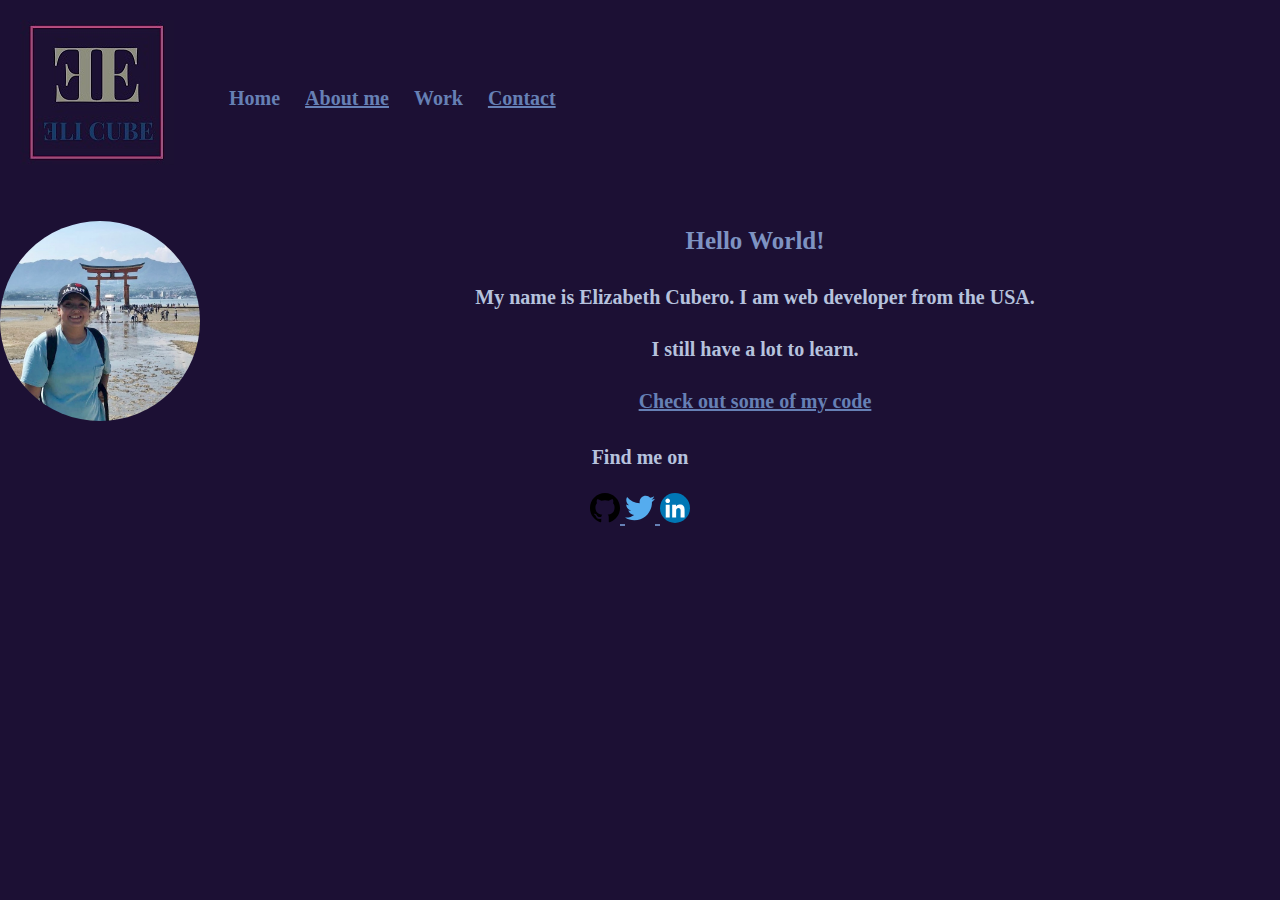
<file: index.html>
<!DOCTYPE html>
<html lang="en">
<head>
      <meta charset="UTF-8">
      <meta name="viewport" content="width=device-width, initial-scale=1">
      <title>Eli's Website</title>
      <link rel="icon" href="img/favicon-32x32.png" sizes="32x32" type="img/png"/>

      <link rel="stylesheet" type="text/css" href="css/normalize.css">
      <link rel="preconnect" href="https://fonts.googleapis.com">
      <link rel="preconnect" href="https://fonts.gstatic.com" crossorigin>
      <link href="https://fonts.googleapis.com/css2?family=Roboto+Condensed:ital@1&display=swap" rel="stylesheet">
      <link rel="stylesheet" type="text/css" href="css/style.production.css">
</head>
<body>
    <header class="page-header">
    <!-- Add Logo here -->
    <div>
      <img src="img/logo2.jpg" alt="logo2" class="page-header__item" >
    </div>
    <div>
      <nav class="main-navigation page-header__item">
          <ul role="menubar" class="navigation-list">
            <li role="presentation">
              <a href="index.html" role="menuitem" class="navigation-list__item navigation-list__item--active">Home</a>
            </li>
            <li role="presentation">
              <a href="about.html" role="menuitem" class="navigation-list__item">About me</a>
            </li>
            <li role="presentation">
              <a href="work.html" role="menuitem" class="navigation-list__item navigation-list__item--active">Work</a>
            </li>
            <li role="presentation">
              <a href="contact.html" role="menuitem" class="navigation-list__item">Contact</a>
            </li>
          </ul>
      </nav>
    </div>
    </header>
<main>
      <!-- Add your portrait image here-->
      <img src="img/Eli-Portrait.png" class="profile__portrait" alt="Elizabeth Cubero Portrait">
      <h1>Hello World!</h1>
      <p>My name is Elizabeth Cubero. I am <span>web</span> developer from the USA.</p>
      <p>I still have a lot to learn.</p>
      <div class="homepage">
      <a target="_blank" href="https://github.com/ercubero/Portfolio-Website"></a>
      <a target="_blank" href="work.html">Check out some of my code</a>
      </div>
</main>
<footer class="page-footer">
  <div>
    <p>Find me on </p>
      <!--Github logo-->
    <a target="_blank" href="http://github.com">
    <img src="img/github_icon.svg" alt="Github" width="30" height="30">
    </a>
    <!--Twitter logo-->
    <a target="_blank" href="http://twitter.com">
    <img src="img/twitter_icon.svg" alt="Twitter" width="30" height="30">
    </a>
    <!--LinkedIn logo-->
    <a target="_blank" href="http://linkedin.com">
    <img src="img/linkedin_icon.svg" alt="LinkedIn" width="30" height="30">
    </a>
  </div>
</footer>
</body>
</html>
</file>
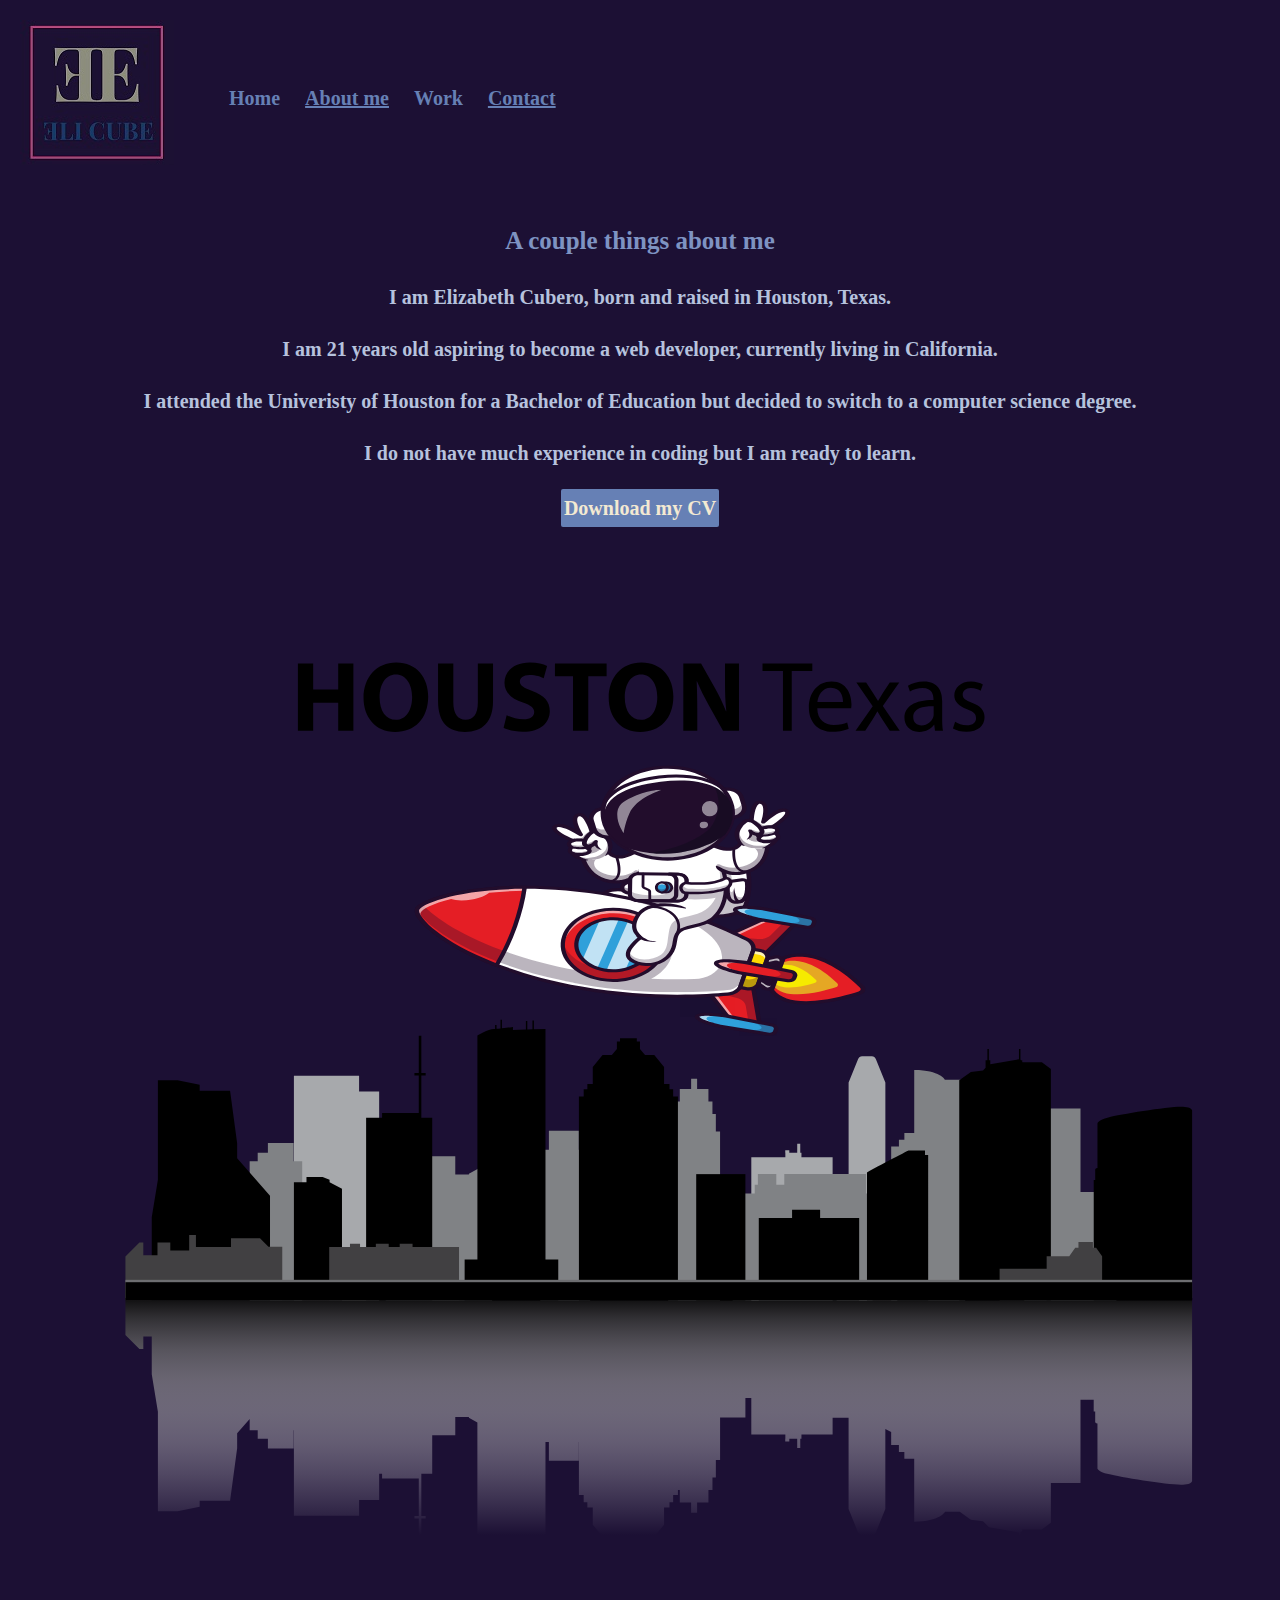
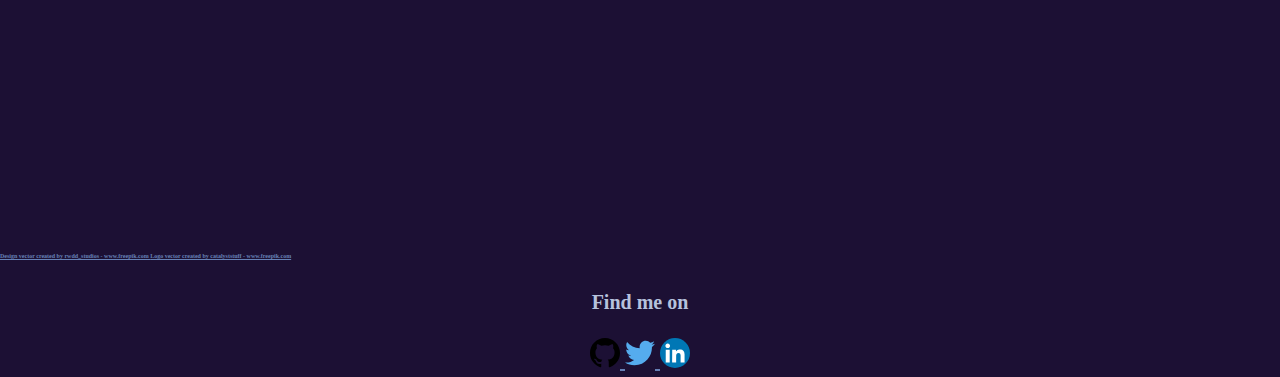
<file: about.html>
<!DOCTYPE html>
<html lang="en">
<head>
      <meta charset="UTF-8">
      <meta name="viewport" content="width=device-width, initial-scale=1">
      <title>About Elizabeth Cubero</title>
      <link rel="icon" href="img/favicon-32x32.png" sizes="32x32" type="img/png"/>
      <link rel="stylesheet" type="text/css" href="css/normalize.css">
      <link rel="preconnect" href="https://fonts.googleapis.com">
      <link rel="preconnect" href="https://fonts.gstatic.com" crossorigin>
      <link href="https://fonts.googleapis.com/css2?family=Roboto+Condensed:ital@1&display=swap" rel="stylesheet">
      <link rel="stylesheet" type="text/css" href="css/style.production.css">
</head>
<body>
    <header class="page-header">
    <!-- Add Logo here -->
      <div>
        <img src="img/logo2.jpg" alt="logo2" class="page-header__item" >
      </div>
      <div>
      <nav class="main-navigation page-header__item">
          <ul role="menubar" class="navigation-list">
            <li role="presentation">
              <a href="index.html" role="menuitem" class="navigation-list__item navigation-list__item--active">Home</a>
            </li>
            <li role="presentation">
              <a href="about.html" role="menuitem" class="navigation-list__item">About me</a>
            </li>
            <li role="presentation">
              <a href="work.html" role="menuitem" class="navigation-list__item navigation-list__item--active">Work</a>
            </li>
            <li role="presentation">
              <a href="contact.html" role="menuitem" class="navigation-list__item">Contact</a>
            </li>
          </ul>
      </nav>
    </div>
    </header>
<main>
    <h1>A couple things about me</h1>
    <p>I am Elizabeth Cubero, born and raised in Houston, Texas.</p>
    <p>I am 21 years old aspiring to become a web developer, currently living in California.</p>
    <p>I attended the Univeristy of Houston for a Bachelor of Education but decided to switch to a computer science degree.  </p>
    <p>I do not have much experience in coding but I am ready to learn. </p>
      <div class="CV">
      <a href="files/cv.pdf" class="button" target="_blank" download>Download my CV</a>
      </div>
      <br>

      <!-- Generator: Adobe Illustrator 25.4.1, SVG Export Plug-In . SVG Version: 6.00 Build 0)  -->
      <svg version="1.1" id="Layer_1" xmlns="http://www.w3.org/2000/svg" xmlns:xlink="http://www.w3.org/1999/xlink" x="0px" y="0px"
      	 viewBox="0 0 1200 1200" style="enable-background:new 0 0 1200 1200;" xml:space="preserve">
      <style type="text/css">
      	.st0{fill:url(#SVGID_1_);}
      	.st1{fill:#A7A9AC;}
      	.st2{fill:#808285;}
      	.st3{fill:#414042;}
      	.st4{fill:#6D6E71;}
      	.st5{clip-path:url(#SVGID_00000136378892762859712820000014836780728904134038_);}
      	.st6{clip-path:url(#SVGID_00000078725301384055295130000001421073232860070844_);}
      	.st7{clip-path:url(#SVGID_00000181788058979265268390000007150794290678890416_);fill:#FFFFFF;}
      	.st8{opacity:0.25;clip-path:url(#SVGID_00000181788058979265268390000007150794290678890416_);}
      	.st9{clip-path:url(#SVGID_00000103976315006560002630000001842436354302273463_);fill:#220D2C;}
      	.st10{clip-path:url(#SVGID_00000181788058979265268390000007150794290678890416_);fill:#220D2C;}
      	.st11{clip-path:url(#SVGID_00000178920500482401542570000012901612536706366869_);fill:#220D2C;}
      	.st12{clip-path:url(#SVGID_00000181788058979265268390000007150794290678890416_);fill:#D4D3D5;}
      	.st13{opacity:0.7;clip-path:url(#SVGID_00000181788058979265268390000007150794290678890416_);}
      	.st14{clip-path:url(#SVGID_00000085229228010093349770000012656714056604834213_);fill:#FFFFFF;}
      	.st15{clip-path:url(#SVGID_00000111880120372684624300000010144309327677432750_);fill:#220D2C;}
      	.st16{clip-path:url(#SVGID_00000181788058979265268390000007150794290678890416_);fill:#E51E25;}
      	.st17{clip-path:url(#SVGID_00000181788058979265268390000007150794290678890416_);fill:#E5A724;}
      	.st18{clip-path:url(#SVGID_00000181788058979265268390000007150794290678890416_);fill:#F6EB00;}
      	.st19{opacity:0.3;clip-path:url(#SVGID_00000181788058979265268390000007150794290678890416_);}
      	.st20{clip-path:url(#SVGID_00000149358743491726029870000014484146314052693141_);fill:#220D2C;}
      	.st21{clip-path:url(#SVGID_00000121967940258320356260000009775912406134781089_);fill:#220D2C;}
      	.st22{opacity:0.6;clip-path:url(#SVGID_00000181788058979265268390000007150794290678890416_);}
      	.st23{clip-path:url(#SVGID_00000029741038661927576280000017159735107322509977_);fill:#FFFFFF;}
      	.st24{clip-path:url(#SVGID_00000098932486342821302200000016548968735171317663_);fill:#FFFFFF;}
      	.st25{clip-path:url(#SVGID_00000181788058979265268390000007150794290678890416_);fill:#2FA0DA;}
      	.st26{clip-path:url(#SVGID_00000016784982918498238600000006674637103099666600_);fill:#FFFFFF;}
      	.st27{clip-path:url(#SVGID_00000181049486990972178540000017307321720324242052_);fill:#220D2C;}
      	.st28{clip-path:url(#SVGID_00000047038917521894414220000014349190220005954181_);fill:#FFFFFF;}
      	.st29{clip-path:url(#SVGID_00000008138260709813143880000013770815336623601850_);fill:#220D2C;}
      	.st30{clip-path:url(#SVGID_00000181788058979265268390000007150794290678890416_);fill:#FDD900;}
      	.st31{clip-path:url(#SVGID_00000042001009680260317500000001072548235031844028_);fill:#220D2C;}
      	.st32{clip-path:url(#SVGID_00000150070048031839939210000016514156958255062424_);fill:#FFFFFF;}
      	.st33{clip-path:url(#SVGID_00000075136886368864420120000008047087843311998623_);fill:#FFFFFF;}
      	.st34{clip-path:url(#SVGID_00000137811852882562108310000011942995521831649955_);fill:#FFFFFF;}
      	.st35{clip-path:url(#SVGID_00000079463633484487339410000007426223342397030055_);fill:#220D2C;}
      	.st36{clip-path:url(#SVGID_00000158030879614821704260000008180900986735565985_);fill:#FFFFFF;}
      	.st37{clip-path:url(#SVGID_00000078034475485997128730000015640443045301543582_);fill:#FFFFFF;}
      	.st38{clip-path:url(#SVGID_00000074426719374938436000000007221694471007045036_);fill:#220D2C;}
      	.st39{filter:url(#Adobe_OpacityMaskFilter);}
      	.st40{clip-path:url(#SVGID_00000181788058979265268390000007150794290678890416_);}
      	.st41{enable-background:new    ;}
      	.st42{clip-path:url(#SVGID_00000143614858637915561200000004219722076713800581_);}
      	.st43{filter:url(#Adobe_OpacityMaskFilter_00000113350276352736431650000007308955256309732279_);}

      		.st44{clip-path:url(#SVGID_00000150791255337726220440000008218913691046586255_);mask:url(#SVGID_00000163776728899532494910000017752980021305593489_);fill:url(#SVGID_00000152984638387026203120000007330780208979786413_);}
      	.st45{clip-path:url(#SVGID_00000057116011444645880000000004963896476480965799_);}

      		.st46{clip-path:url(#SVGID_00000053538631023142747620000017043641140207989177_);fill:url(#SVGID_00000134945913114231754580000016425144666626918283_);}
      	.st47{filter:url(#Adobe_OpacityMaskFilter_00000052067635180954414390000005723000477785977999_);}
      	.st48{clip-path:url(#SVGID_00000163070344319568251440000002692561074615554952_);}
      	.st49{filter:url(#Adobe_OpacityMaskFilter_00000124875599944805726420000015509497217058244533_);}

      		.st50{clip-path:url(#SVGID_00000183971330655230361560000002504982682095305641_);mask:url(#SVGID_00000044871319278604592130000002905416437342722226_);fill:url(#SVGID_00000137816759862576398080000004789066179324043192_);}
      	.st51{clip-path:url(#SVGID_00000016759786985899448850000010701383288740063391_);}

      		.st52{clip-path:url(#SVGID_00000119814858586704422090000008720479646230898352_);fill:url(#SVGID_00000106127668898375080080000012947302283277618816_);}
      	.st53{clip-path:url(#SVGID_00000096046696317316480700000013532306913178906275_);fill:#FFFFFF;}
      	.st54{clip-path:url(#SVGID_00000181067344714304493970000016782450317206101434_);fill:#220D2C;}
      	.st55{opacity:0.35;clip-path:url(#SVGID_00000181788058979265268390000007150794290678890416_);}
      	.st56{clip-path:url(#SVGID_00000125576298216538981140000010218969397848156309_);fill:#220D2C;}
      	.st57{clip-path:url(#SVGID_00000182490311596026758210000016427676229413682094_);fill:#220D2C;}
      	.st58{clip-path:url(#SVGID_00000024723992674054863210000006419880876199980432_);fill:#220D2C;}
      	.st59{clip-path:url(#SVGID_00000064317817407527402760000013102961202014160299_);fill:#220D2C;}
      	.st60{clip-path:url(#SVGID_00000079475040146059501700000016199772749408333224_);fill:#220D2C;}
      	.st61{clip-path:url(#SVGID_00000158714853640252533640000002927124984111410057_);fill:#220D2C;}
      	.st62{clip-path:url(#SVGID_00000178185976776555894030000013805671197501132425_);fill:#220D2C;}
      	.st63{clip-path:url(#SVGID_00000181788058979265268390000007150794290678890416_);fill:#000001;}
      	.st64{clip-path:url(#SVGID_00000181788058979265268390000007150794290678890416_);fill:#D26727;}
      	.st65{clip-path:url(#SVGID_00000100355072536202675000000010973128823219324823_);fill:#220D2C;}
      	.st66{clip-path:url(#SVGID_00000097459676702455103790000003318827993060041119_);fill:#220D2C;}
      	.st67{clip-path:url(#SVGID_00000041293604044760683890000012139643845172057009_);fill:#220D2C;}
      	.st68{clip-path:url(#SVGID_00000144331974628926039470000015735734345715127197_);fill:#220D2C;}
      	.st69{clip-path:url(#SVGID_00000146462544921776835150000010969252816425836462_);fill:#220D2C;}
      	.st70{clip-path:url(#SVGID_00000169548079986538627460000014365946364362070412_);fill:#220D2C;}
      	.st71{clip-path:url(#SVGID_00000117662814264257546620000013530210557760491450_);fill:#220D2C;}
      	.st72{clip-path:url(#SVGID_00000106854315568682260990000006545153658568330679_);fill:#220D2C;}
      	.st73{clip-path:url(#SVGID_00000155830149764369242250000007908811620683681167_);fill:#220D2C;}
      	.st74{clip-path:url(#SVGID_00000181788058979265268390000007150794290678890416_);fill:#784A9D;}
      	.st75{clip-path:url(#SVGID_00000175282510239773344390000004467897781199859100_);fill:#220D2C;}
      	.st76{clip-path:url(#SVGID_00000181788069293126051670000001792545835861878692_);fill:#220D2C;}
      	.st77{clip-path:url(#SVGID_00000029004505812856222470000012235859223928116608_);fill:#220D2C;}
      	.st78{clip-path:url(#SVGID_00000172408513020576366510000011885722094033265072_);fill:#220D2C;}
      	.st79{clip-path:url(#SVGID_00000178910096383681791280000012072709089530871721_);fill:#220D2C;}
      	.st80{clip-path:url(#SVGID_00000083067863349452299320000005105227185034451624_);fill:#220D2C;}
      	.st81{clip-path:url(#SVGID_00000109738031393840276030000013638358395406984361_);fill:#220D2C;}
      	.st82{clip-path:url(#SVGID_00000133489108749271194230000011688435232620465033_);fill:#220D2C;}
      	.st83{clip-path:url(#SVGID_00000085230437836460575830000015056370746907797137_);fill:#220D2C;}
      	.st84{clip-path:url(#SVGID_00000029741052870519596090000004266381434809647542_);fill:#220D2C;}
      	.st85{opacity:0.5;clip-path:url(#SVGID_00000181788058979265268390000007150794290678890416_);}
      	.st86{clip-path:url(#SVGID_00000076561909799811173110000018061854152259804309_);fill:#FFFFFF;}
      	.st87{clip-path:url(#SVGID_00000159427840144627520390000001949190483486285197_);fill:#FFFFFF;}
      	.st88{clip-path:url(#SVGID_00000029750288655367309010000007857655118207452822_);fill:#060C14;}
      	.st89{clip-path:url(#SVGID_00000146463152768753212120000013066984524997621636_);fill:#FFFFFF;}
      </style>
      <g>
      	<linearGradient class="rocketman" id="SVGID_1_" gradientUnits="userSpaceOnUse" x1="617.5997" y1="921.6692" x2="617.5997" y2="693.0675">
      		<stop  offset="0" style="stop-color:#FFFFFF;stop-opacity:0"/>
      		<stop  offset="0.1205" style="stop-color:#FBFBFB;stop-opacity:0.1205"/>
      		<stop  offset="0.2454" style="stop-color:#EEEEEE;stop-opacity:0.2454"/>
      		<stop  offset="0.3724" style="stop-color:#DADADA;stop-opacity:0.3724"/>
      		<stop  offset="0.5008" style="stop-color:#BCBCBC;stop-opacity:0.5008"/>
      		<stop  offset="0.6304" style="stop-color:#979797;stop-opacity:0.6304"/>
      		<stop  offset="0.761" style="stop-color:#696969;stop-opacity:0.761"/>
      		<stop  offset="0.8898" style="stop-color:#343434;stop-opacity:0.8898"/>
      		<stop  offset="1" style="stop-color:#000000"/>
      	</linearGradient>
      	<path class="st0" d="M134.36,735.43h7.91v35.5l5.76,35.2v93.24h18.43l20.73-4.22v-5.63h28.51l6.62-49.28v-14.05l11.75-13.37v10.58
      		h7.54v8.03h9.55v9.15h24.12V823.4h0.26v65.38v14.85h61.1v-14.85h18.82v-24.6h2.74v4.4h34.41v35.25h-4.06v2.38h4.06v15.47h2.38
      		V906.2h4.06v-2.38h-4.06v-35.25v-4.4h10.21v-36.06h21.62v-17.07h12.77v0.58l7.96,4.42v105.62h63.83v-87.36h3.2v17.73h28.03v-17.73
      		h0.12v49.82h4.48v6.81h3.44v4.93h5.08v16.02l7.97,9.79h50.88l7.97-9.79v-16.02h5.08v-4.93h3.44v-6.81h4.48v-4.67h1.76v11.71h10.62
      		v9.59h5.61v-9.59h10.62v-11.71h3.77v-11.71h3.17V851.3h3.97v-39.92h23.74v-18.19h5.54v34.07h31.92v4.13h-0.11v2.49h3.81v-2.49h7.41
      		v8.58h2.86v-8.58h1.11v-4.13h29.22v-15.65h14.98v85.56l8.84,21.85c0.53,1.31,1.49,2.26,2.61,2.64h11.55
      		c1.12-0.38,2.08-1.33,2.61-2.64l8.84-21.85v-74.96c1.82,0.95,3.66,1.92,5.47,2.86v12.2h7.26v6.37h5.1v6.37h9.24v49.81
      		c0,0,0,1.67,0,9.28c24.26,0,28.87-9.28,28.87-9.28h13.82l10.42,7.39l11.38,1.41l5.63,5.63l28.09,4.87v2.55h1.35v-2.82l0.51-0.67
      		h1.19v-1.57l0.19-0.25h18.19l8.45-6.34v-37.2h27.79v-78.14h12.4v11.14h1.41v8.45c0,0-0.59,2.82,2.11,2.82c0,2.23,0,41.77,0,41.77
      		s-0.23,2.93,10.21,5.63c10.44,2.7,54.21,9.97,68.06,9.97c5.05,0,9.86-0.82,10.44-3.52V712.29v-2.24v-14.75v-2.24h-70.97h-18.93
      		h-1.74h-0.59h-12.4h-27.79h-2.83h-1.11h-6.25h-7.36h-7.37h-23.12h-32.3h-5.55h-20.6h-8.53h-13.07h-15.87h-5.73h-5.47h-11.98h-5.25
      		h-4.74h-2.58h-9.91h-11.21h-3.77h-69.22h-7.02h-5.54h-1.98h-9.99h-11.77h-22.37h-17.14h-9.15h-37.25h-35.88h-10.52h-19.38h-16.81
      		h-45.18h-25.78h-5.25H405.2h-43.56h-6.18h-12.22H320.6h-11.62h-0.34h-25.33h-7.78h-10.92h-11.49h-19.06h-11.75h-2.59h-77.46H117.6
      		v2.24v14.75v2.24v21.88l13.12,13.12h3.64V735.43z"/>
      	<g>
      		<path d="M293.6,104.62v24.22h23.47v-24.22h14.22v63.03h-14.22v-26.37H293.6v26.37h-14.31v-63.03H293.6z"/>
      		<path d="M401.42,135.48c0,20.67-12.53,33.2-30.96,33.2c-18.7,0-29.64-14.12-29.64-32.08c0-18.89,12.06-33.01,30.67-33.01
      			C390.85,103.59,401.42,118.08,401.42,135.48z M355.88,136.32c0,12.34,5.8,21.04,15.34,21.04c9.63,0,15.15-9.16,15.15-21.42
      			c0-11.32-5.42-21.04-15.24-21.04C361.49,114.9,355.88,124.07,355.88,136.32z"/>
      		<path d="M424.98,104.62v36.28c0,10.85,4.11,16.36,11.41,16.36c7.48,0,11.6-5.24,11.6-16.36v-36.28h14.21v35.35
      			c0,19.45-9.82,28.71-26.28,28.71c-15.9,0-25.25-8.79-25.25-28.9v-35.16H424.98z"/>
      		<path d="M475.01,152.97c3.83,1.96,9.73,3.93,15.8,3.93c6.55,0,10.01-2.71,10.01-6.83c0-3.93-2.99-6.17-10.57-8.88
      			c-10.47-3.65-17.3-9.45-17.3-18.61c0-10.75,8.98-18.98,23.85-18.98c7.11,0,12.34,1.5,16.09,3.18l-3.18,11.5
      			c-2.53-1.21-7.01-2.99-13.19-2.99c-6.17,0-9.16,2.81-9.16,6.08c0,4.02,3.55,5.8,11.69,8.88c11.13,4.12,16.37,9.91,16.37,18.8
      			c0,10.57-8.14,19.54-25.44,19.54c-7.2,0-14.31-1.87-17.86-3.83L475.01,152.97z"/>
      		<path d="M537.19,116.59h-16.93v-11.97h48.44v11.97H551.5v51.06h-14.31V116.59z"/>
      		<path d="M631.27,135.48c0,20.67-12.53,33.2-30.96,33.2c-18.7,0-29.64-14.12-29.64-32.08c0-18.89,12.06-33.01,30.67-33.01
      			C620.7,103.59,631.27,118.08,631.27,135.48z M585.72,136.32c0,12.34,5.8,21.04,15.34,21.04c9.63,0,15.15-9.16,15.15-21.42
      			c0-11.32-5.42-21.04-15.24-21.04C591.33,114.9,585.72,124.07,585.72,136.32z"/>
      		<path d="M640.61,167.65v-63.03h16.65l13.09,23.1c3.74,6.64,7.48,14.5,10.29,21.6h0.28c-0.93-8.32-1.22-16.83-1.22-26.28v-18.42
      			h13.09v63.03h-14.96l-13.47-24.31c-3.74-6.73-7.86-14.87-10.94-22.26l-0.28,0.09c0.37,8.32,0.56,17.21,0.56,27.49v18.98H640.61z"
      			/>
      		<path d="M734.03,111.54h-19.17v-6.92h46.67v6.92h-19.27v56.11h-8.23V111.54z"/>
      		<path d="M766.19,146.51c0.19,11.13,7.29,15.71,15.52,15.71c5.89,0,9.45-1.03,12.53-2.34l1.4,5.89c-2.9,1.31-7.86,2.81-15.06,2.81
      			c-13.93,0-22.26-9.16-22.26-22.82s8.04-24.41,21.23-24.41c14.78,0,18.7,13,18.7,21.32c0,1.68-0.19,2.99-0.28,3.83H766.19z
      			 M790.32,140.62c0.09-5.24-2.15-13.37-11.41-13.37c-8.32,0-11.97,7.67-12.62,13.37H790.32z"/>
      		<path d="M812.01,122.39l6.45,9.73c1.68,2.53,3.09,4.86,4.58,7.39h0.28c1.5-2.71,2.99-5.05,4.49-7.48l6.36-9.63h8.88l-15.43,21.88
      			l15.9,23.38h-9.35l-6.64-10.19c-1.78-2.62-3.27-5.14-4.86-7.86h-0.19c-1.5,2.71-3.09,5.14-4.77,7.86l-6.55,10.19h-9.07l16.08-23.1
      			l-15.34-22.16H812.01z"/>
      		<path d="M876.54,167.65l-0.65-5.7h-0.28c-2.53,3.55-7.39,6.73-13.84,6.73c-9.16,0-13.84-6.45-13.84-13
      			c0-10.94,9.73-16.93,27.21-16.83v-0.94c0-3.74-1.03-10.47-10.29-10.47c-4.21,0-8.6,1.31-11.78,3.37l-1.87-5.42
      			c3.74-2.43,9.16-4.02,14.87-4.02c13.84,0,17.21,9.45,17.21,18.52v16.93c0,3.93,0.19,7.76,0.75,10.85H876.54z M875.32,144.55
      			c-8.98-0.19-19.17,1.4-19.17,10.19c0,5.33,3.55,7.85,7.76,7.85c5.89,0,9.63-3.74,10.94-7.57c0.28-0.84,0.47-1.78,0.47-2.62V144.55
      			z"/>
      		<path d="M895.42,159.23c2.43,1.59,6.73,3.27,10.85,3.27c5.99,0,8.79-2.99,8.79-6.73c0-3.93-2.34-6.08-8.42-8.32
      			c-8.14-2.9-11.97-7.39-11.97-12.81c0-7.3,5.89-13.28,15.62-13.28c4.58,0,8.6,1.31,11.13,2.81l-2.06,5.99
      			c-1.78-1.12-5.05-2.62-9.26-2.62c-4.86,0-7.57,2.81-7.57,6.17c0,3.74,2.71,5.42,8.6,7.67c7.86,2.99,11.88,6.92,11.88,13.65
      			c0,7.95-6.17,13.56-16.93,13.56c-4.96,0-9.54-1.22-12.72-3.09L895.42,159.23z"/>
      	</g>
      	<g>
      		<polygon class="st1" points="336.64,505.85 336.64,491.01 275.54,491.01 275.54,505.85 275.54,701.56 355.46,701.56
      			355.46,505.85 		"/>
      		<path class="st1" d="M830.01,497.46l-8.84-21.85c-0.7-1.73-2.14-2.83-3.72-2.83h-9.32c-1.58,0-3.02,1.1-3.72,2.83l-8.84,21.85
      			v161.97h-11.21v42.14h11.21h34.46h11.21v-42.14h-11.21V497.46z"/>
      		<polygon class="st1" points="751.36,567.37 751.36,563.24 750.24,563.24 750.24,554.67 747.39,554.67 747.39,563.24
      			739.97,563.24 739.97,560.76 736.16,560.76 736.16,563.24 736.27,563.24 736.27,567.37 704.35,567.37 704.35,701.56
      			780.58,701.56 780.58,567.37 		"/>
      		<polygon class="st2" points="241.6,571.23 241.6,563.2 251.15,563.2 251.15,554.05 275.28,554.05 275.28,571.23 283.32,571.23
      			283.32,701.56 234.06,701.56 234.06,571.23 		"/>
      		<path class="st2" d="M842.75,550.99h5.1v-6.37h9.24v-49.81c0,0,0-1.67,0-9.28c24.26,0,28.87,9.28,28.87,9.28h18.88v206.74H878.7
      			h-21.61h-21.61V557.36h7.26V550.99z"/>
      		<polygon class="st2" points="1027.7,611.34 1027.7,599.95 1012.97,599.95 1012.97,521.8 974.99,521.8 974.99,617.97
      			967.62,617.97 967.62,628.42 960.26,628.42 960.26,701.56 967.62,701.56 974.99,701.56 982.35,701.56 1012.97,701.56
      			1025.96,701.56 1027.7,701.56 1046.63,701.56 1046.63,611.34 		"/>
      		<polygon class="st2" points="514.59,542.59 542.62,542.59 542.62,560.32 553.26,560.32 553.26,701.56 506.55,701.56
      			506.55,560.32 514.59,560.32 		"/>
      		<polygon class="st2" points="439.59,583 439.59,583.58 426.82,583.58 426.82,566.51 361.64,566.51 361.64,583.58 361.64,701.56
      			461.37,701.56 461.37,583.58 461.37,570.91 		"/>
      		<polygon class="st2" points="671.1,543.33 671.1,526.88 667.92,526.88 667.92,515.17 664.15,515.17 664.15,503.47 653.54,503.47
      			653.54,493.88 647.93,493.88 647.93,503.47 637.31,503.47 637.31,515.17 633.54,515.17 633.54,526.88 630.37,526.88
      			630.37,543.33 626.4,543.33 626.4,701.56 675.06,701.56 675.06,543.33 		"/>
      		<polygon class="st2" points="811.84,601.45 811.84,593.14 811.84,583.02 735.27,583.02 735.27,593.14 727.78,593.14
      			727.78,583.02 710.51,583.02 710.51,593.14 707.57,593.14 707.57,601.45 696.82,601.45 696.82,618.75 686.83,618.75
      			686.83,701.56 696.82,701.56 808.04,701.56 818.03,701.56 818.03,601.45 		"/>
      		<path d="M1117.6,523.68v177.88h-92.23V588.8h1.41v-8.45c0,0-0.59-2.82,2.11-2.82c0-2.23,0-41.77,0-41.77s-0.23-2.93,10.21-5.63
      			c10.44-2.7,54.21-9.97,68.06-9.97C1112.2,520.16,1117.01,520.98,1117.6,523.68z"/>
      		<polygon points="976.74,478.27 958.55,478.27 958.36,478.02 958.36,476.45 957.17,476.45 956.66,475.78 956.66,465.95
      			955.6,465.95 955.31,465.95 955.31,475.51 928.38,480.18 928.38,476.51 927.05,476.51 927.05,465.95 926.75,465.95 925.7,465.95
      			925.7,476.45 923.99,476.45 923.99,483.61 921.59,486.01 910.21,487.42 899.29,495.17 899.29,701.56 985.19,701.56 985.19,484.61
      					"/>
      		<path d="M870.16,565.22h-2.99v-4.05h-15.49c0,0-36.61,18.83-38.9,20.59c0,4.05,0,119.8,0,119.8h57.38V565.22z"/>
      		<rect x="652.69" y="583.25" width="46.11" height="118.31"/>
      		<polygon points="631.07,510.5 631.07,503.7 627.64,503.7 627.64,498.77 622.56,498.77 622.56,482.75 613.39,471.49 604.71,471.49
      			599.96,465.85 599.96,458.99 597.01,458.99 597.01,455.82 589.15,455.82 581.28,455.82 581.28,458.99 578.34,458.99
      			578.34,465.85 573.59,471.49 564.91,471.49 555.73,482.75 555.73,498.77 550.66,498.77 550.66,503.7 547.22,503.7 547.22,510.5
      			542.74,510.5 542.74,701.56 589.15,701.56 635.55,701.56 635.55,510.5 		"/>
      		<polygon points="768.86,624.43 768.86,616.69 742.57,616.69 742.57,624.43 711.36,624.43 711.36,701.56 805.47,701.56
      			805.47,624.43 		"/>
      		<path d="M511.39,663.39V447.14l-10.88,0.33v-8.26h-1.32v8.3l-4.84,0.15v-8.03h-1.32v8.07l-12.14,0.37v-2.82
      			c0,0-5.2,0.78-10.34,1.34v-8.12h-1.32v8.25c-1.31,0.13-2.59,0.24-3.74,0.31v-3.55h-1.32v3.62c-0.4,0.01-0.77,0.02-1.11,0.02
      			c-5.4,0-15.49,6.1-15.49,6.1v210.15h-11.97v38.17h87.77v-38.17H511.39z"/>
      		<polygon points="394.99,530.45 394.99,526.05 394.99,490.8 399.05,490.8 399.05,488.43 394.99,488.43 394.99,453.53
      			392.61,453.53 392.61,488.43 388.55,488.43 388.55,490.8 392.61,490.8 392.61,526.05 358.2,526.05 358.2,530.45 343.24,530.45
      			343.24,701.56 405.2,701.56 405.2,530.45 		"/>
      		<polygon points="222.32,568.44 222.32,554.39 215.69,505.11 187.19,505.11 187.19,499.47 166.45,495.25 148.03,495.25
      			148.03,588.49 142.27,623.69 142.27,701.56 219.72,701.56 222.32,701.56 253.13,701.56 253.13,603.51 		"/>
      		<polygon points="308.98,590.95 308.98,588.4 302.47,585.85 287.33,585.85 287.33,590.95 275.54,590.95 275.54,701.56
      			308.98,701.56 320.6,701.56 320.6,596.94 		"/>
      		<polygon class="st3" points="1024.6,652.33 1024.6,646.76 1011.06,646.76 1011.06,652.33 1008.03,652.33 1002.42,660.24
      			981.24,660.24 981.24,671.85 937.14,671.85 937.14,701.56 981.24,701.56 981.24,701.33 1033.23,701.33 1033.23,660.24
      			1027.63,652.33 		"/>
      		<polygon class="st3" points="117.6,701.56 117.6,660.46 130.72,647.34 134.36,647.34 134.36,659.2 147.64,659.2 147.64,647.34
      			159.65,647.34 159.65,654.77 177.36,654.77 177.36,640.23 183.68,640.23 183.68,651.61 216.56,651.61 216.56,643.39
      			243.75,643.39 251.65,651.29 264.62,651.29 264.62,701.56 		"/>
      		<polygon class="st3" points="386.77,651.63 386.77,648.49 376.87,648.49 374.72,648.49 374.72,651.63 364.41,651.63
      			364.41,648.49 354.5,648.49 352.36,648.49 352.36,651.63 337.54,651.63 337.54,648.49 329.79,648.49 328.1,648.49 328.1,651.63
      			308.64,651.63 308.64,701.56 430.34,701.56 430.34,651.63 		"/>
      		<g>
      			<rect x="117.6" y="682.34" class="st4" width="1000" height="16.99"/>
      			<rect x="117.6" y="684.57" width="1000" height="16.99"/>
      		</g>
      	</g>
      </g>
      <g class="rocket" id="Artwork_1_00000066505783900533875210000002693793044773908897_">
      	<g>
      		<defs>
      			<rect id="SVGID_00000060004301932179714090000001958827468166105501_" x="388.67" y="200.13" width="422.66" height="253.5"/>
      		</defs>
      		<clipPath id="SVGID_00000107557888605434214790000010094005459588969914_">
      			<use xlink:href="#SVGID_00000060004301932179714090000001958827468166105501_"  style="overflow:visible;"/>
      		</clipPath>
      		<g style="clip-path:url(#SVGID_00000107557888605434214790000010094005459588969914_);">
      			<defs>
      				<rect id="SVGID_00000047764023409944822860000001171839226988253060_" x="388.67" y="200.13" width="422.66" height="253.5"/>
      			</defs>
      			<clipPath id="SVGID_00000029028513806353412480000013582482617119622048_">
      				<use xlink:href="#SVGID_00000047764023409944822860000001171839226988253060_"  style="overflow:visible;"/>
      			</clipPath>
      			<g style="clip-path:url(#SVGID_00000029028513806353412480000013582482617119622048_);">
      				<defs>
      					<rect id="SVGID_00000029010354087109559790000008339332283349329557_" x="388.67" y="200.13" width="422.66" height="253.5"/>
      				</defs>
      				<clipPath id="SVGID_00000097498752969621061630000016433731429196726668_">
      					<use xlink:href="#SVGID_00000029010354087109559790000008339332283349329557_"  style="overflow:visible;"/>
      				</clipPath>
      				<path style="clip-path:url(#SVGID_00000097498752969621061630000016433731429196726668_);fill:#FFFFFF;" d="M694.37,284.25
      					c8.4,6.51,10.73,32.45,4.5,46.89s-43.33,10.59-64.25,7.28c-20.92-3.31-11.81-37-9.11-45.99
      					C629.73,278.39,681.93,274.6,694.37,284.25"/>
      				<g style="opacity:0.25;clip-path:url(#SVGID_00000097498752969621061630000016433731429196726668_);">
      					<g>
      						<defs>
      							<rect id="SVGID_00000150065768564879980060000005851614062654692995_" x="621.21" y="278.89" width="79.67" height="62.6"/>
      						</defs>
      						<clipPath id="SVGID_00000017517800409823643930000001767126107489045669_">
      							<use xlink:href="#SVGID_00000150065768564879980060000005851614062654692995_"  style="overflow:visible;"/>
      						</clipPath>
      						<path style="clip-path:url(#SVGID_00000017517800409823643930000001767126107489045669_);fill:#220D2C;" d="M634.62,338.42
      							c20.92,3.31,58.03,7.16,64.26-7.28c0.81-1.89,1.48-3.98,2.01-6.19c-6.68,2.45-14.01-1.52-13.92-5.6
      							c0.52-25.24-9.81-36.34-15.16-40.38c-19.44-0.67-43.48,4.13-46.28,13.47C622.81,301.42,613.7,335.11,634.62,338.42"/>
      					</g>
      				</g>
      				<path style="clip-path:url(#SVGID_00000097498752969621061630000016433731429196726668_);fill:#220D2C;" d="M668.35,342.99
      					c-10.93,0-23.11-1.37-34.18-3.13c-20.79-3.29-15.63-31.33-10.7-47.75c1.69-5.64,10.03-10.16,23.47-12.75
      					c16.95-3.26,40.49-2.7,48.98,3.88c8.85,6.86,11.54,33.06,4.96,48.32C697.17,340.16,684.03,342.99,668.35,342.99 M668.16,280.35
      					c-6.51,0-13.51,0.61-20.12,1.88c-11.68,2.25-19.15,6.08-20.48,10.51c-2.89,9.64-10.9,41.32,7.52,44.24
      					c20.66,3.27,56.16,6.8,61.8-6.27c6.01-13.93,3.74-39.42-4.05-45.46C688.74,282.08,679.13,280.35,668.16,280.35"/>
      				<path style="clip-path:url(#SVGID_00000097498752969621061630000016433731429196726668_);fill:#FFFFFF;" d="M685.66,308.71
      					l10.05-1.38c2.27-0.31,4.42,0.85,4.57,2.49c0.52,5.62,0.57,17.14-7.66,18.39c-9.97,1.51-11.22-6.47-10.06-17.05
      					C682.69,309.94,683.97,308.94,685.66,308.71"/>
      				<g style="opacity:0.25;clip-path:url(#SVGID_00000097498752969621061630000016433731429196726668_);">
      					<g>
      						<defs>
      							<rect id="SVGID_00000036939865913666813830000009327789776917565886_" x="682.21" y="311.09" width="17.5" height="17.3"/>
      						</defs>
      						<clipPath id="SVGID_00000041291912620456191540000001623242917443422137_">
      							<use xlink:href="#SVGID_00000036939865913666813830000009327789776917565886_"  style="overflow:visible;"/>
      						</clipPath>
      						<path style="clip-path:url(#SVGID_00000041291912620456191540000001623242917443422137_);fill:#220D2C;" d="M682.58,311.15
      							c-1.19,10.58,0.03,18.56,10.01,17.06c4.1-0.61,6.15-3.78,7.12-7.49c-1.05,0.96-3.38,3.05-5.09,3.09
      							c-3.07,0.06-5.76-1.72-6.38-7.89C683.98,325.28,682.71,310.01,682.58,311.15"/>
      					</g>
      				</g>
      				<path style="clip-path:url(#SVGID_00000097498752969621061630000016433731429196726668_);fill:#220D2C;" d="M690.32,329.79
      					c-2.21,0-4.09-0.48-5.63-1.43c-3.95-2.46-5.17-7.64-4.08-17.32c0.21-1.84,2.15-3.37,4.71-3.72h0l10.05-1.36
      					c1.64-0.22,3.35,0.07,4.67,0.79c1.32,0.72,2.14,1.81,2.24,2.99c0.61,6.8,0.22,18.41-9.29,19.84
      					C692.06,329.72,691.16,329.79,690.32,329.79 M686.07,310.08c-0.82,0.11-1.44,0.6-1.51,1.18c-0.35,3.07-1.4,12.42,2.75,14.99
      					c1.15,0.71,2.74,0.9,4.88,0.58c4.74-0.71,7.05-7.04,6.16-16.92c-0.03-0.38-0.29-0.72-0.72-0.95c-0.43-0.24-0.96-0.33-1.5-0.25
      					L686.07,310.08z"/>
      				<path style="clip-path:url(#SVGID_00000097498752969621061630000016433731429196726668_);fill:#220D2C;" d="M688.26,314.54
      					c0.13,1.32,0.34,2.64,0.62,3.94c0.28,1.3,0.63,2.59,1.11,3.84c0.47,1.23,1.09,2.47,1.97,3.36c0.43,0.44,0.96,0.7,1.23,0.7
      					c0.06,0.03,0.14-0.02,0.19-0.01c0.07-0.02,0.14-0.04,0.22-0.05c0.1-0.05,0.18-0.06,0.29-0.11c0.12-0.06,0.23-0.11,0.35-0.16
      					l0.14-0.06c1-0.41,2.29-0.18,2.88,0.54c0.59,0.71,0.25,1.62-0.76,2.04c-0.09,0.04-0.19,0.07-0.29,0.1
      					c-0.31,0.09-0.62,0.17-0.93,0.24c-0.33,0.07-0.71,0.11-1.06,0.15c-0.39,0.01-0.79,0.02-1.18-0.02c-0.4-0.06-0.81-0.11-1.16-0.24
      					c-0.18-0.06-0.36-0.12-0.53-0.19c-0.15-0.08-0.3-0.16-0.45-0.24c-0.31-0.16-0.51-0.34-0.74-0.52c-0.42-0.36-0.71-0.73-0.95-1.09
      					c-0.46-0.72-0.71-1.43-0.91-2.13c-0.2-0.7-0.3-1.38-0.38-2.06c-0.15-1.36-0.15-2.71-0.09-4.04
      					C687.9,317.18,688.04,315.85,688.26,314.54"/>
      				<path style="clip-path:url(#SVGID_00000097498752969621061630000016433731429196726668_);fill:#FFFFFF;" d="M680.56,311.79
      					l-0.5,10.14c-1.71,10.51-7.02,18.38-13.08,22.56c-8.72,6.01-24.04,6.69-29.25,10.45c-4.57,3.3-4.59,8.29-5.6,13.39
      					c-0.87,4.36-3.43,9.87-9.88,14.08c-9.75,6.37-24.71,5.16-31.43-0.63c-7.68-6.61,7.29-18.63,9.39-20.08c0,0-1.91-2.5-3.7-4.76
      					c-1.64-2.07-2.23-4.96-1.84-8.05c-11.11,1.04-18.27,14.85-26.95,17.73c-5.17,1.72-17.21,1.53-27.59-11.19
      					c-7.18-8.8-6.88-17.61,1.96-20.72c9.41-3.31,17.72,3.04,17.72,3.04s-4.49-29.06,33.61-19.16c0,0,4.88-21.88,4.84-43.76
      					l60.76-8.83C673.83,283.09,679.8,298.8,680.56,311.79"/>
      				<path style="clip-path:url(#SVGID_00000097498752969621061630000016433731429196726668_);fill:#FFFFFF;" d="M598.26,274.84
      					c0.03,21.89-4.84,43.77-4.84,43.77c-38.1-9.9-33.61,19.16-33.61,19.16s-8.31-6.36-17.72-3.05c-8.84,3.11-9.14,11.92-1.96,20.72
      					c10.38,12.72,22.42,12.91,27.59,11.19c12.45-4.14,21.78-30.79,44.14-9.88"/>
      				<path style="clip-path:url(#SVGID_00000097498752969621061630000016433731429196726668_);fill:#FFFFFF;" d="M598.26,274.84
      					c0.03,21.89-4.84,43.77-4.84,43.77c-38.1-9.9-33.61,19.16-33.61,19.16s-8.31-6.36-17.72-3.05c-8.84,3.11-9.14,11.92-1.96,20.72
      					c10.38,12.72,22.42,12.91,27.59,11.19c12.45-4.14,21.78-30.79,44.14-9.88"/>
      				<path style="clip-path:url(#SVGID_00000097498752969621061630000016433731429196726668_);fill:#FFFFFF;" d="M598.26,274.84
      					c0.03,21.89-4.84,43.77-4.84,43.77c-38.1-9.9-33.61,19.16-33.61,19.16s-8.31-6.36-17.72-3.05c-8.84,3.11-9.14,11.92-1.96,20.72
      					c10.38,12.72,22.42,12.91,27.59,11.19c12.45-4.14,21.78-30.79,44.14-9.88"/>
      				<path style="clip-path:url(#SVGID_00000097498752969621061630000016433731429196726668_);fill:#220D2C;" d="M586.25,353.29
      					c-0.17,0-0.34-0.02-0.51-0.06c-0.82-0.2-1.25-0.83-0.97-1.41c5.77-11.82,0.67-21.4-6.03-26.42c-4.09-3.06-8.9-4.51-12.57-3.77
      					c-0.83,0.17-1.7-0.18-1.94-0.77c-0.24-0.59,0.25-1.2,1.08-1.37c4.87-0.98,10.74,0.66,15.7,4.38
      					c7.33,5.49,12.94,15.91,6.71,28.67C587.5,353,586.9,353.29,586.25,353.29"/>
      				<path style="clip-path:url(#SVGID_00000097498752969621061630000016433731429196726668_);fill:#220D2C;" d="M562.58,342.07
      					l-4.3-3.29c-0.29-0.22-7.39-5.49-15.26-2.73c-1,0.35-1.89,0.8-2.65,1.34c-0.82,0.58-2.14,0.58-2.96,0
      					c-0.82-0.58-0.82-1.52,0-2.1c1.08-0.76,2.34-1.4,3.74-1.89c6.65-2.34,12.69-0.58,16.39,1.15c0.08-4.51,1.42-12.38,9.11-16.64
      					c5.95-3.3,14.39-3.73,25.1-1.28c0.73-3.28,2.26-10.99,2.87-20.45c0.05-0.82,1.02-1.45,2.19-1.41c1.15,0.04,2.05,0.73,1.99,1.55
      					c-0.82,12.8-3.31,22.46-3.33,22.56l-0.45,1.73l-2.33-0.61c-10.4-2.7-18.29-2.62-23.46,0.25c-9.13,5.06-7.37,17.24-7.35,17.37
      					L562.58,342.07z"/>
      				<path style="clip-path:url(#SVGID_00000097498752969621061630000016433731429196726668_);fill:#220D2C;" d="M562.44,368.88
      					c-0.84,0-1.69-0.04-2.54-0.13c-1.14-0.12-1.94-0.87-1.77-1.68c0.16-0.81,1.22-1.38,2.37-1.26c2.31,0.23,4.63,0.04,6.35-0.53
      					c3.24-1.08,6.5-4.15,9.95-7.4c5.23-4.93,11.16-10.52,19.18-10.53h0.02c5.68,0,11.42,2.78,17.54,8.51
      					c0.7,0.65,0.52,1.58-0.41,2.08c-0.92,0.49-2.23,0.37-2.93-0.29c-5.2-4.87-9.98-7.33-14.2-7.33h-0.01
      					c-5.93,0.01-10.97,4.76-15.84,9.35c-3.77,3.56-7.34,6.91-11.52,8.31C566.81,368.57,564.68,368.88,562.44,368.88"/>
      				<path style="clip-path:url(#SVGID_00000097498752969621061630000016433731429196726668_);fill:#D4D3D5;" d="M562.33,366.83
      					c-1.11,0.4-2.39,0.46-3.6,0.26c-5.58-0.91-12.39-4.03-18.6-11.65c-5.33-6.53-6.53-13.07-3.19-17.28
      					c1.02-1.28,3.04-2.03,5.1-1.89c4.17,0.27,8.73,1.97,11.84,5.94C559.3,349.12,570.42,363.89,562.33,366.83"/>
      				<g style="opacity:0.7;clip-path:url(#SVGID_00000097498752969621061630000016433731429196726668_);">
      					<g>
      						<defs>
      							<rect id="SVGID_00000021825467926166736090000003850712845613654415_" x="535.07" y="336.26" width="27.63" height="18.84"/>
      						</defs>
      						<clipPath id="SVGID_00000088098126741405604900000007508115785308792759_">
      							<use xlink:href="#SVGID_00000021825467926166736090000003850712845613654415_"  style="overflow:visible;"/>
      						</clipPath>
      						<path style="clip-path:url(#SVGID_00000088098126741405604900000007508115785308792759_);fill:#FFFFFF;" d="M562.7,355.09
      							c-2.27-3.62-4.97-7.14-6.93-9.64c-3.11-3.97-7.66-5.67-11.84-5.94c-2.06-0.13-4.08,0.62-5.1,1.89
      							c-2.44,3.06-2.46,7.36-0.24,11.98c-3.99-5.82-4.64-11.45-1.65-15.22c1.02-1.28,3.04-2.03,5.1-1.89
      							c4.18,0.27,8.72,1.97,11.84,5.94C556.42,345.46,560.22,350.43,562.7,355.09"/>
      					</g>
      				</g>
      				<g style="opacity:0.25;clip-path:url(#SVGID_00000097498752969621061630000016433731429196726668_);">
      					<g>
      						<defs>
      							<rect id="SVGID_00000170240975419389604910000001724624533313063051_" x="540.26" y="345.26" width="24.92" height="21.95"/>
      						</defs>
      						<clipPath id="SVGID_00000167354256536135319780000003435615894734046861_">
      							<use xlink:href="#SVGID_00000170240975419389604910000001724624533313063051_"  style="overflow:visible;"/>
      						</clipPath>
      						<path style="clip-path:url(#SVGID_00000167354256536135319780000003435615894734046861_);fill:#220D2C;" d="M562.33,366.83
      							c-1.11,0.4-2.39,0.46-3.61,0.26c-5.53-0.91-12.28-3.99-18.46-11.48c3.92,2.33,7.75,3.59,11.19,4.15
      							c1.46,0.24,3.01,0.17,4.34-0.31c5.19-1.89,3.82-7.81,0.42-14.19C561.86,352.75,569.37,364.27,562.33,366.83"/>
      					</g>
      				</g>
      				<path style="clip-path:url(#SVGID_00000097498752969621061630000016433731429196726668_);fill:#220D2C;" d="M560.06,368.68
      					c-0.6,0-1.2-0.05-1.81-0.15c-5.19-0.85-12.86-3.68-19.94-12.35c-5.74-7.03-6.94-14.04-3.2-18.74c1.43-1.79,4.22-2.83,7.11-2.64
      					c3.24,0.21,9.29,1.35,13.48,6.7c6.39,8.15,13.42,18.19,11.11,23.57c-0.6,1.39-1.82,2.46-3.54,3.08h0
      					C562.32,368.5,561.21,368.68,560.06,368.68 M562.33,366.83L562.33,366.83L562.33,366.83z M541.57,337.74
      					c-1.14,0-2.25,0.45-2.81,1.15c-2.96,3.72-1.75,9.78,3.18,15.81c6.33,7.75,12.88,10.23,17.26,10.94c0.8,0.13,1.58,0.08,2.18-0.13
      					c0.71-0.26,1.17-0.68,1.44-1.31c1.39-3.23-2.24-10.39-10.77-21.27c-3.25-4.15-7.79-5.03-10.2-5.18
      					C541.76,337.74,541.67,337.74,541.57,337.74"/>
      				<path style="clip-path:url(#SVGID_00000097498752969621061630000016433731429196726668_);fill:#220D2C;" d="M537.04,352.26
      					c-0.78,0-1.53-0.3-1.89-0.83c-0.5-0.73-0.1-1.61,0.93-1.97c1.36-0.48,16.78-4.3,19.85-5.06c1.09-0.27,2.28,0.14,2.67,0.91
      					c0.38,0.77-0.19,1.62-1.29,1.89c-6.94,1.72-18.33,4.57-19.37,4.92C537.65,352.21,537.34,352.26,537.04,352.26"/>
      				<path style="clip-path:url(#SVGID_00000097498752969621061630000016433731429196726668_);fill:#220D2C;" d="M540.97,357.9
      					c-0.78,0-1.52-0.3-1.89-0.83c-0.51-0.73-0.1-1.61,0.93-1.97c1.36-0.48,16.7-4.38,19.77-5.15c1.09-0.28,2.29,0.12,2.68,0.9
      					c0.39,0.77-0.18,1.62-1.26,1.89c-6.92,1.75-18.29,4.67-19.31,5.02C541.59,357.85,541.27,357.9,540.97,357.9"/>
      				<path style="clip-path:url(#SVGID_00000097498752969621061630000016433731429196726668_);fill:#220D2C;" d="M546.89,363.43
      					c-0.77,0-1.51-0.3-1.88-0.82c-0.51-0.73-0.1-1.62,0.93-1.98c1.35-0.48,14.52-3.92,17.15-4.61c1.08-0.28,2.29,0.11,2.69,0.88
      					c0.4,0.77-0.16,1.62-1.24,1.9c-5.97,1.56-15.79,4.15-16.73,4.48C547.52,363.38,547.21,363.43,546.89,363.43"/>
      				<path style="clip-path:url(#SVGID_00000097498752969621061630000016433731429196726668_);fill:#220D2C;" d="M561.54,336.95
      					c0.76,0.94,1.34,1.81,1.91,2.73c0.57,0.91,1.09,1.84,1.55,2.77c0.47,0.94,0.88,1.88,1.24,2.84c0.37,0.95,0.65,1.93,0.9,2.9
      					c0.11,0.4-0.27,0.79-0.84,0.86c-0.52,0.07-1.03-0.15-1.19-0.5l-0.01-0.02c-0.41-0.9-0.83-1.79-1.34-2.65
      					c-0.49-0.87-1.05-1.72-1.64-2.56c-0.59-0.84-1.23-1.66-1.91-2.45c-0.67-0.79-1.42-1.6-2.14-2.27l-0.02-0.02
      					c-0.7-0.65-0.51-1.59,0.41-2.08c0.92-0.49,2.24-0.36,2.94,0.29C561.45,336.84,561.5,336.9,561.54,336.95"/>
      				<path style="clip-path:url(#SVGID_00000097498752969621061630000016433731429196726668_);fill:#E51E25;" d="M734.37,380.96
      					c0,0,29.57-16.18,73.69,26.61c2.07,2.01,1.03,4.86-2.17,5.89c-17.2,5.52-66.38,18.88-82.48-2.72L734.37,380.96z"/>
      				<path style="clip-path:url(#SVGID_00000097498752969621061630000016433731429196726668_);fill:#E5A724;" d="M732.66,385.24
      					c0,0,20.99-11.48,52.28,18.98c1.37,1.33,0.67,3.22-1.45,3.91c-11.91,3.84-47.11,13.54-58.58-1.84L732.66,385.24z"/>
      				<path style="clip-path:url(#SVGID_00000097498752969621061630000016433731429196726668_);fill:#F6EB00;" d="M729.81,388.38
      					c0,0,14.16-7.75,35.27,12.81c0.92,0.9,0.46,2.18-0.97,2.64c-8.04,2.59-31.79,9.14-39.53-1.24L729.81,388.38z"/>
      				<path style="clip-path:url(#SVGID_00000097498752969621061630000016433731429196726668_);fill:#220D2C;" d="M755.64,424.18
      					c-16.4,0-27.88-4.26-34.18-12.72c-0.26-0.34-0.32-0.74-0.18-1.12l10.97-29.78c0.12-0.33,0.4-0.63,0.78-0.84
      					c0.33-0.18,8.27-4.43,21.94-3.05c17.75,1.78,36.21,11.87,54.88,29.98c1.38,1.34,1.84,3.03,1.24,4.64
      					c-0.59,1.6-2.15,2.91-4.28,3.59c-8.59,2.75-25.5,7.58-42.31,8.94C761.39,424.06,758.44,424.18,755.64,424.18 M725.75,410.53
      					c6.59,8.28,19.44,11.7,38.23,10.18c16.21-1.31,32.64-6,40.99-8.68c0.92-0.29,1.59-0.86,1.84-1.54c0.26-0.69,0.06-1.42-0.54-2.01
      					c-22.26-21.59-40.43-27.53-51.76-28.71c-10-1.04-16.34,1.3-18.23,2.14L725.75,410.53z"/>
      				<polygon style="clip-path:url(#SVGID_00000097498752969621061630000016433731429196726668_);fill:#E51E25;" points="
      					638.5,379.4 715.82,344.13 744.7,349.29 703.1,390.93 				"/>
      				<polygon style="clip-path:url(#SVGID_00000097498752969621061630000016433731429196726668_);fill:#E51E25;" points="
      					638.5,379.4 682.98,436.4 711.86,441.55 703.1,390.93 				"/>
      				<g style="opacity:0.3;clip-path:url(#SVGID_00000097498752969621061630000016433731429196726668_);">
      					<g>
      						<defs>
      							<rect id="SVGID_00000035508462222888470270000001861496047369347727_" x="638.5" y="379.4" width="73.36" height="62.15"/>
      						</defs>
      						<clipPath id="SVGID_00000180329727472841620140000003450843801191854213_">
      							<use xlink:href="#SVGID_00000035508462222888470270000001861496047369347727_"  style="overflow:visible;"/>
      						</clipPath>
      						<path style="clip-path:url(#SVGID_00000180329727472841620140000003450843801191854213_);fill:#220D2C;" d="M638.5,379.4
      							l64.6,11.53l8.76,50.62l-10.29-1.84l-2.46-14.22c-0.58-3.34-3.79-6.16-8.28-7.28c-7.3-1.81-14.3-4.13-20.91-6.93
      							c-3.61-1.53-7.09-3.2-10.44-5.01L638.5,379.4z"/>
      					</g>
      				</g>
      				<g style="opacity:0.3;clip-path:url(#SVGID_00000097498752969621061630000016433731429196726668_);">
      					<g>
      						<defs>
      							<rect id="SVGID_00000150065792860288329650000016078536375961509277_" x="638.5" y="347.45" width="106.2" height="43.47"/>
      						</defs>
      						<clipPath id="SVGID_00000103963315806508326170000000008810696901759114_">
      							<use xlink:href="#SVGID_00000150065792860288329650000016078536375961509277_"  style="overflow:visible;"/>
      						</clipPath>
      						<path style="clip-path:url(#SVGID_00000103963315806508326170000000008810696901759114_);fill:#220D2C;" d="M638.5,379.4
      							l64.6,11.53l41.6-41.64l-10.29-1.84l-11.68,11.7c-2.75,2.75-7.46,4.16-12.16,3.63c-7.64-0.86-15.36-1.16-23.05-0.92
      							c-4.2,0.14-8.39,0.44-12.55,0.91L638.5,379.4z"/>
      					</g>
      				</g>
      				<g style="opacity:0.6;clip-path:url(#SVGID_00000097498752969621061630000016433731429196726668_);">
      					<g>
      						<defs>
      							<rect id="SVGID_00000018220000637545119150000005976139179966317499_" x="638.5" y="344.13" width="82.94" height="36.61"/>
      						</defs>
      						<clipPath id="SVGID_00000066515470706955733100000017241151609563276680_">
      							<use xlink:href="#SVGID_00000018220000637545119150000005976139179966317499_"  style="overflow:visible;"/>
      						</clipPath>
      						<polygon style="clip-path:url(#SVGID_00000066515470706955733100000017241151609563276680_);fill:#FFFFFF;" points="
      							715.82,344.13 721.45,345.14 646.02,380.74 638.5,379.4 						"/>
      					</g>
      				</g>
      				<g style="opacity:0.6;clip-path:url(#SVGID_00000097498752969621061630000016433731429196726668_);">
      					<g>
      						<defs>
      							<rect id="SVGID_00000016038699086013062410000012931818517519676575_" x="638.5" y="379.4" width="50.1" height="58"/>
      						</defs>
      						<clipPath id="SVGID_00000118369381703255579400000009911780507036427440_">
      							<use xlink:href="#SVGID_00000016038699086013062410000012931818517519676575_"  style="overflow:visible;"/>
      						</clipPath>
      						<polygon style="clip-path:url(#SVGID_00000118369381703255579400000009911780507036427440_);fill:#FFFFFF;" points="
      							638.5,379.4 646.02,380.74 688.6,437.4 682.98,436.4 						"/>
      					</g>
      				</g>
      				<path style="clip-path:url(#SVGID_00000097498752969621061630000016433731429196726668_);fill:#220D2C;" d="M703.98,392.61
      					L633.32,380l82.14-37.46l32.72,5.84L703.98,392.61z M643.69,378.8l58.54,10.45l39.01-39.05l-25.04-4.47L643.69,378.8z"/>
      				<path style="clip-path:url(#SVGID_00000097498752969621061630000016433731429196726668_);fill:#2FA0DA;" d="M689.28,335.12
      					c-1.26,3.55,17.15,8.54,24.66,9.75l42.65,6.88c2.63,0.42,5.25-0.72,5.91-2.56l0.67-1.89c0.66-1.85-0.89-3.73-3.49-4.24
      					l-42.16-8.25C710.09,333.35,690.54,331.57,689.28,335.12"/>
      				<g style="opacity:0.6;clip-path:url(#SVGID_00000097498752969621061630000016433731429196726668_);">
      					<g>
      						<defs>
      							<rect id="SVGID_00000098187348633307656580000004674794018664920472_" x="689.21" y="333.04" width="32.8" height="12.56"/>
      						</defs>
      						<clipPath id="SVGID_00000100353813957937406430000009857551014357579693_">
      							<use xlink:href="#SVGID_00000098187348633307656580000004674794018664920472_"  style="overflow:visible;"/>
      						</clipPath>
      						<path style="clip-path:url(#SVGID_00000100353813957937406430000009857551014357579693_);fill:#FFFFFF;" d="M717.52,334.8
      							l4.5,0.88c-8.84-1.2-22.88-1.99-23.94,1c-1.06,2.99,11.84,7,20.42,8.91l-4.56-0.73c-7.51-1.21-25.92-6.2-24.66-9.75
      							C690.54,331.56,710.09,333.35,717.52,334.8"/>
      					</g>
      				</g>
      				<path style="clip-path:url(#SVGID_00000097498752969621061630000016433731429196726668_);fill:#220D2C;" d="M714.3,443.52
      					l-32.72-5.84l-47.25-60.55l70.67,12.61L714.3,443.52z M684.37,435.12l25.04,4.47l-8.21-47.47l-58.54-10.45L684.37,435.12z"/>
      				<path style="clip-path:url(#SVGID_00000097498752969621061630000016433731429196726668_);fill:#2FA0DA;" d="M653.57,435.43
      					c1.26-3.55,20.82-1.76,28.24-0.31l42.16,8.25c2.6,0.51,4.15,2.39,3.49,4.24l-0.67,1.89c-0.66,1.85-3.28,2.99-5.91,2.57
      					l-42.65-6.88C670.72,443.97,652.3,438.98,653.57,435.43"/>
      				<g style="opacity:0.3;clip-path:url(#SVGID_00000097498752969621061630000016433731429196726668_);">
      					<g>
      						<defs>
      							<rect id="SVGID_00000152947200218236282030000007196630757140100790_" x="693.04" y="437.99" width="34.57" height="14.16"/>
      						</defs>
      						<clipPath id="SVGID_00000183235152630365657610000002722770632814980531_">
      							<use xlink:href="#SVGID_00000152947200218236282030000007196630757140100790_"  style="overflow:visible;"/>
      						</clipPath>
      						<path style="clip-path:url(#SVGID_00000183235152630365657610000002722770632814980531_);fill:#220D2C;" d="M696.48,437.99
      							l27.49,5.38c2.6,0.51,4.15,2.39,3.49,4.24l-0.67,1.89c-0.66,1.85-3.28,2.99-5.91,2.57l-27.84-4.49
      							c8.69,0.95,19.92,1.29,20.86-1.37C714.85,443.54,704.76,440.07,696.48,437.99"/>
      					</g>
      				</g>
      				<g style="opacity:0.6;clip-path:url(#SVGID_00000097498752969621061630000016433731429196726668_);">
      					<g>
      						<defs>
      							<rect id="SVGID_00000028317422615000929760000015532475931081628562_" x="653.51" y="433.36" width="32.8" height="12.56"/>
      						</defs>
      						<clipPath id="SVGID_00000062154525459775971290000017554751441791975323_">
      							<use xlink:href="#SVGID_00000028317422615000929760000015532475931081628562_"  style="overflow:visible;"/>
      						</clipPath>
      						<path style="clip-path:url(#SVGID_00000062154525459775971290000017554751441791975323_);fill:#FFFFFF;" d="M681.81,435.12
      							l4.5,0.88c-8.84-1.2-22.88-1.99-23.94,1c-1.06,2.99,11.84,7,20.42,8.91l-4.56-0.73c-7.51-1.21-25.92-6.2-24.66-9.75
      							C654.83,431.88,674.38,433.67,681.81,435.12"/>
      					</g>
      				</g>
      				<path style="clip-path:url(#SVGID_00000097498752969621061630000016433731429196726668_);fill:#220D2C;" d="M721.95,453.63
      					c-0.51,0-1.03-0.04-1.54-0.12l-42.65-6.88c-6.08-0.98-22.07-4.96-25.55-8.98c-0.93-1.08-0.88-2-0.68-2.58
      					c0.21-0.58,0.78-1.4,2.32-2.04c5.76-2.37,22.5-0.51,28.51,0.67l42.16,8.25c3.66,0.72,5.89,3.42,4.96,6.03l-0.67,1.89
      					C728.02,452.11,725.11,453.63,721.95,453.63 M655.6,435.79c0.03,0.12,0.6,1.6,8.37,4.21c5.37,1.8,11.4,3.2,14.72,3.73
      					l42.65,6.88c1.5,0.24,3.04-0.42,3.42-1.48l0.67-1.89c0.38-1.06-0.53-2.16-2.02-2.45l-42.16-8.25
      					c-3.29-0.64-9.53-1.43-15.46-1.65C657.2,434.58,655.71,435.7,655.6,435.79"/>
      				<g style="opacity:0.3;clip-path:url(#SVGID_00000097498752969621061630000016433731429196726668_);">
      					<g>
      						<defs>
      							<rect id="SVGID_00000100354872248051174680000013339233969293396414_" x="728.75" y="337.67" width="34.57" height="14.16"/>
      						</defs>
      						<clipPath id="SVGID_00000039105832623146924840000000186818421690757303_">
      							<use xlink:href="#SVGID_00000100354872248051174680000013339233969293396414_"  style="overflow:visible;"/>
      						</clipPath>
      						<path style="clip-path:url(#SVGID_00000039105832623146924840000000186818421690757303_);fill:#220D2C;" d="M732.19,337.67
      							l27.49,5.38c2.6,0.51,4.15,2.39,3.49,4.24l-0.67,1.89c-0.66,1.85-3.28,2.99-5.91,2.57l-27.84-4.49
      							c8.69,0.95,19.92,1.29,20.86-1.37C750.56,343.22,740.47,339.76,732.19,337.67"/>
      					</g>
      				</g>
      				<path style="clip-path:url(#SVGID_00000097498752969621061630000016433731429196726668_);fill:#220D2C;" d="M757.66,353.32
      					c-0.51,0-1.03-0.04-1.54-0.12l-42.65-6.88c-6.08-0.98-22.07-4.96-25.55-8.98c-0.93-1.08-0.88-2-0.68-2.58
      					c0.21-0.58,0.78-1.4,2.32-2.04c5.76-2.37,22.5-0.51,28.51,0.67l42.16,8.25c3.66,0.72,5.89,3.42,4.96,6.03l-0.67,1.89
      					C763.73,351.79,760.82,353.32,757.66,353.32 M691.31,335.48c0.03,0.12,0.6,1.6,8.37,4.21c5.37,1.8,11.4,3.2,14.72,3.73
      					l42.65,6.88c1.5,0.24,3.04-0.42,3.42-1.48l0.67-1.89c0.38-1.06-0.53-2.16-2.02-2.45l-42.16-8.25
      					c-3.29-0.64-9.53-1.43-15.47-1.65C692.91,334.27,691.41,335.38,691.31,335.48"/>
      				<path style="clip-path:url(#SVGID_00000097498752969621061630000016433731429196726668_);fill:#FFFFFF;" d="M575.74,322
      					c60.56,10.81,106.66,32.02,124.52,41.12c4.91,2.5,7.17,6.87,5.69,11.02l-11.57,32.51c-1.48,4.15-6.39,7.24-12.39,7.8
      					c-21.82,2.02-76.61,5.23-137.17-5.57c-109.12-19.47-157.49-63.48-153.87-73.65C394.57,325.05,466.62,302.53,575.74,322"/>
      				<path style="clip-path:url(#SVGID_00000097498752969621061630000016433731429196726668_);fill:#220D2C;" d="M634.9,417.99
      					c-25.39,0-57.15-1.7-90.59-7.67c-59.89-10.69-98.33-27.98-120.03-40.6c-25.98-15.11-37.45-28.97-35.35-34.85
      					c2.09-5.88,21.47-14.23,54.46-18.82c27.56-3.83,72.98-6.16,132.87,4.53c61.23,10.93,107.97,32.56,125.23,41.36
      					c5.64,2.88,8.19,7.82,6.49,12.59l-11.57,32.51c-1.7,4.77-7.25,8.26-14.15,8.9C672.69,416.81,656,417.99,634.9,417.99
      					 M492.55,315.79c-19.65,0-35.87,1.42-48.36,3.16c-32.5,4.52-49.77,12.6-51.21,16.64c-1.44,4.04,8.36,16.94,33.95,31.83
      					c21.37,12.43,59.26,29.47,118.4,40.02c60.53,10.8,115.55,7.47,136.39,5.54c5.18-0.48,9.36-3.11,10.63-6.69l11.57-32.51
      					c1.28-3.58-0.64-7.3-4.88-9.46c-17.06-8.7-63.27-30.09-123.8-40.89h0C543.31,317.74,515.58,315.79,492.55,315.79"/>
      				<path style="clip-path:url(#SVGID_00000097498752969621061630000016433731429196726668_);fill:#FDD900;" d="M706.52,372.53
      					l6.25,1.12c4.83,0.86,7.76,4.34,6.54,7.76L711,404.76c-1.22,3.42-6.12,5.49-10.95,4.63l-6.25-1.12L706.52,372.53z"/>
      				<g style="opacity:0.3;clip-path:url(#SVGID_00000097498752969621061630000016433731429196726668_);">
      					<g>
      						<defs>
      							<rect id="SVGID_00000052793930057230927940000014922159528519739539_" x="693.8" y="376.77" width="25.79" height="32.82"/>
      						</defs>
      						<clipPath id="SVGID_00000065766032793909013320000010915581605142114971_">
      							<use xlink:href="#SVGID_00000052793930057230927940000014922159528519739539_"  style="overflow:visible;"/>
      						</clipPath>
      						<path style="clip-path:url(#SVGID_00000065766032793909013320000010915581605142114971_);fill:#220D2C;" d="M711.66,395.88
      							c-1.22,3.42-6.12,5.49-10.95,4.63l-3.9-0.7l-3.01,8.46l6.25,1.12c4.83,0.86,9.73-1.21,10.95-4.63l8.31-23.36
      							c0.58-1.63,0.21-3.27-0.85-4.63L711.66,395.88z"/>
      					</g>
      				</g>
      				<g style="opacity:0.7;clip-path:url(#SVGID_00000097498752969621061630000016433731429196726668_);">
      					<g>
      						<defs>
      							<rect id="SVGID_00000023244049704082408660000010961120828277929401_" x="705.14" y="372.53" width="14.45" height="12.73"/>
      						</defs>
      						<clipPath id="SVGID_00000157283825773530802180000006323641705635735176_">
      							<use xlink:href="#SVGID_00000023244049704082408660000010961120828277929401_"  style="overflow:visible;"/>
      						</clipPath>
      						<path style="clip-path:url(#SVGID_00000157283825773530802180000006323641705635735176_);fill:#FFFFFF;" d="M706.52,372.53
      							l6.25,1.12c4.83,0.86,7.76,4.34,6.54,7.75l-1.38,3.86c1.22-3.42-1.71-6.89-6.54-7.75l-6.25-1.12L706.52,372.53z"/>
      					</g>
      				</g>
      				<path style="clip-path:url(#SVGID_00000097498752969621061630000016433731429196726668_);fill:#220D2C;" d="M729.47,379.7
      					c2.45,0.44,3.94,2.2,3.32,3.93l-8.43,23.68c-0.62,1.74-3.1,2.79-5.55,2.35c-0.81-0.14-1.54-0.44-2.13-0.86l-5.67-4.04
      					l8.31-23.36l7.7-1.66C727.82,379.57,728.66,379.55,729.47,379.7"/>
      				<g style="opacity:0.7;clip-path:url(#SVGID_00000097498752969621061630000016433731429196726668_);">
      					<g>
      						<defs>
      							<rect id="SVGID_00000000197593696714238480000001600858110761448869_" x="718.11" y="379.6" width="14.82" height="7.41"/>
      						</defs>
      						<clipPath id="SVGID_00000093144697491334257660000008277316448705526164_">
      							<use xlink:href="#SVGID_00000000197593696714238480000001600858110761448869_"  style="overflow:visible;"/>
      						</clipPath>
      						<path style="clip-path:url(#SVGID_00000093144697491334257660000008277316448705526164_);fill:#FFFFFF;" d="M729.47,379.7
      							c2.45,0.44,3.94,2.2,3.32,3.93l-1.2,3.38c0.62-1.74-0.87-3.49-3.32-3.93c-0.81-0.14-1.65-0.13-2.45,0.04l-7.7,1.66l1.2-3.38
      							l7.7-1.65C727.82,379.57,728.66,379.55,729.47,379.7"/>
      					</g>
      				</g>
      				<g style="opacity:0.7;clip-path:url(#SVGID_00000097498752969621061630000016433731429196726668_);">
      					<g>
      						<defs>
      							<rect id="SVGID_00000087385135981227678180000002879729937432493230_" x="710.86" y="401.77" width="14.56" height="8.38"/>
      						</defs>
      						<clipPath id="SVGID_00000013156082672762723160000016107680811996659130_">
      							<use xlink:href="#SVGID_00000087385135981227678180000002879729937432493230_"  style="overflow:visible;"/>
      						</clipPath>
      						<path style="clip-path:url(#SVGID_00000013156082672762723160000016107680811996659130_);fill:#FFFFFF;" d="M718.66,410.05
      							c2.45,0.44,4.94-0.61,5.56-2.35l1.2-3.38c-0.62,1.74-3.11,2.79-5.56,2.35c-0.81-0.14-1.54-0.44-2.13-0.86l-5.67-4.04
      							l-1.2,3.38l5.67,4.04C717.12,409.61,717.85,409.91,718.66,410.05"/>
      					</g>
      				</g>
      				<path style="clip-path:url(#SVGID_00000097498752969621061630000016433731429196726668_);fill:#E51E25;" d="M491.86,314.33
      					c-1.59,11.56-4.61,23.93-9.13,36.62c-4.68,13.14-10.54,25.43-17.15,36.44c-53.39-20.49-77.21-44.92-74.63-52.17
      					C393.53,327.96,430.96,314.41,491.86,314.33"/>
      				<g style="opacity:0.3;clip-path:url(#SVGID_00000097498752969621061630000016433731429196726668_);">
      					<g>
      						<defs>

      								<rect id="SVGID_00000157288709800557076410000003541249958087232185_" x="391.16" y="319.05" width="315.09" height="93.73"/>
      						</defs>
      						<clipPath id="SVGID_00000078011179421951817210000006631587175604004278_">
      							<use xlink:href="#SVGID_00000157288709800557076410000003541249958087232185_"  style="overflow:visible;"/>
      						</clipPath>
      						<path style="clip-path:url(#SVGID_00000078011179421951817210000006631587175604004278_);fill:#220D2C;" d="M526.79,401.58
      							c-0.07-0.01-0.13-0.02-0.2-0.04c0.75,0.16,1.5,0.32,2.26,0.48c0.49,0.1,0.97,0.21,1.47,0.31c1.06,0.22,2.13,0.44,3.2,0.65
      							c0.53,0.11,1.05,0.21,1.59,0.32c1.17,0.23,2.35,0.46,3.53,0.68c0.43,0.08,0.85,0.16,1.28,0.25c1.63,0.31,3.26,0.61,4.92,0.9
      							c60.56,10.81,115.35,7.6,137.17,5.57c1.98-0.18,3.84-0.65,5.5-1.33c3.37-1.38,5.9-3.68,6.89-6.47l11.57-32.51
      							c0.08-0.22,0.14-0.45,0.2-0.67c0.04,0.15,0.08,0.3,0.11,0.45c-0.04-0.23-0.1-0.46-0.16-0.69c0,0,0,0,0-0.01
      							c-0.07-0.22-0.14-0.44-0.23-0.66c-0.03-0.07-0.06-0.13-0.08-0.2c-0.07-0.16-0.14-0.32-0.22-0.48c-0.03-0.07-0.07-0.14-0.1-0.2
      							c-0.11-0.21-0.23-0.42-0.36-0.63c-0.01-0.01-0.02-0.03-0.03-0.04c-0.13-0.2-0.26-0.39-0.41-0.58
      							c-0.05-0.06-0.1-0.13-0.15-0.19c-0.11-0.14-0.23-0.29-0.36-0.43c-0.05-0.06-0.11-0.12-0.16-0.18
      							c-0.18-0.19-0.36-0.38-0.56-0.56v0c-0.88-0.83-1.94-1.57-3.18-2.2c-17.85-9.1-63.95-30.32-124.51-41.12
      							c-6.28-1.12-12.43-2.1-18.46-2.95c52.36,9.01,130.14,34.41,118.45,67.27c-0.02,0.05-0.04,0.11-0.06,0.16
      							c-2.91,7.98-13,13.57-24.63,13.91c-11.75,0.34-25.54,0.37-40.7-0.3c8.94-4.62,15.75-11.38,18.66-19.56
      							c6.62-18.6-9.36-37.54-35.63-42.23c-26.27-4.69-53.02,6.63-59.64,25.23c-3.69,10.36-0.36,20.82,7.85,28.87
      							c-82.94-15.34-130.05-44.82-145.29-61.96c-2.71,1.55-4.44,3.03-5.13,4.33C395.67,348.07,439.03,382.63,526.79,401.58"/>
      					</g>
      				</g>
      				<g style="opacity:0.6;clip-path:url(#SVGID_00000097498752969621061630000016433731429196726668_);">
      					<g>
      						<defs>
      							<rect id="SVGID_00000083071481981785887020000012758363577200598403_" x="390.76" y="313.86" width="101.1" height="33.76"/>
      						</defs>
      						<clipPath id="SVGID_00000153673924231515341200000008343948100174730936_">
      							<use xlink:href="#SVGID_00000083071481981785887020000012758363577200598403_"  style="overflow:visible;"/>
      						</clipPath>
      						<path style="clip-path:url(#SVGID_00000153673924231515341200000008343948100174730936_);fill:#FFFFFF;" d="M461,315.13
      							c-17.01,1.42-31.28,3.89-42.43,6.73c-16.7,4.26-26.36,9.33-27.63,12.9c-0.9,2.51,1.39,7.1,6.97,12.86
      							c-3.16-4-4.37-7.18-3.67-9.12c1.29-3.64,11.34-8.85,28.68-13.16c4.46,1.54,11.76,1.79,19.51,0.4
      							c7.18-1.3,13.07-3.71,16.18-6.34c9.9-1,20.82-1.64,32.67-1.77c0.2-1.26,0.4-2.52,0.57-3.76
      							C480.77,313.88,470.47,314.34,461,315.13"/>
      					</g>
      				</g>
      				<path style="clip-path:url(#SVGID_00000097498752969621061630000016433731429196726668_);fill:#220D2C;" d="M702.27,411.07
      					c-0.91,0-1.83-0.08-2.74-0.24l-8.28-1.48L705,370.73l8.28,1.48c5.94,1.06,9.56,5.35,8.06,9.55l-8.31,23.36
      					c-0.73,2.04-2.53,3.76-5.08,4.83C706.21,410.69,704.25,411.07,702.27,411.07 M696.34,407.2l4.22,0.75
      					c1.79,0.32,3.66,0.13,5.25-0.54c1.59-0.67,2.71-1.74,3.17-3.01l8.31-23.36c0.93-2.62-1.32-5.3-5.03-5.96l-4.22-0.75
      					L696.34,407.2z"/>
      				<path style="clip-path:url(#SVGID_00000097498752969621061630000016433731429196726668_);fill:#220D2C;" d="M719.92,411.24
      					c-0.54,0-1.08-0.05-1.63-0.14c-1.18-0.21-2.25-0.64-3.11-1.25l-6.5-4.64l8.89-24.98l8.83-1.9c1.16-0.25,2.39-0.27,3.57-0.06h0
      					c3.56,0.64,5.73,3.21,4.84,5.73l-8.43,23.68C725.62,409.81,722.9,411.24,719.92,411.24 M713.32,404.31l4.84,3.45
      					c0.32,0.23,0.72,0.39,1.16,0.47c1.33,0.24,2.68-0.34,3.01-1.28l8.43-23.68c0.33-0.94-0.47-1.9-1.8-2.13
      					c-0.44-0.08-0.9-0.07-1.33,0.02l-6.57,1.42L713.32,404.31z"/>
      				<path style="clip-path:url(#SVGID_00000097498752969621061630000016433731429196726668_);fill:#E51E25;" d="M586.29,335.93
      					c9.42,1.68,17.45,5.26,23.49,10.01c10.16,7.99,14.69,19.31,10.7,30.52c-3.47,9.74-12.65,17.39-24.37,21.61
      					c-9.79,3.52-21.37,4.65-32.86,2.6c-25.25-4.51-40.56-22.65-34.2-40.52C535.41,342.26,561.04,331.42,586.29,335.93"/>
      				<g style="opacity:0.6;clip-path:url(#SVGID_00000097498752969621061630000016433731429196726668_);">
      					<g>
      						<defs>
      							<rect id="SVGID_00000143619612471506877390000007164176455303762100_" x="527.61" y="334.48" width="94.27" height="38.79"/>
      						</defs>
      						<clipPath id="SVGID_00000125567704064438549200000009127809413720646060_">
      							<use xlink:href="#SVGID_00000143619612471506877390000007164176455303762100_"  style="overflow:visible;"/>
      						</clipPath>
      						<path style="clip-path:url(#SVGID_00000125567704064438549200000009127809413720646060_);fill:#FFFFFF;" d="M621.88,366.52
      							c-1.48-6.33-5.52-12.21-11.52-16.93c-6.04-4.75-14.07-8.33-23.49-10.01c-25.25-4.51-50.88,6.33-57.24,24.21
      							c-1.13,3.18-1.58,6.37-1.4,9.48c-1.02-4.38-0.81-8.98,0.82-13.56c6.36-17.88,31.99-28.71,57.24-24.21
      							c9.41,1.68,17.45,5.26,23.49,10.01C617.05,351.23,621.44,358.65,621.88,366.52"/>
      					</g>
      				</g>
      				<g style="opacity:0.25;clip-path:url(#SVGID_00000097498752969621061630000016433731429196726668_);">
      					<g>
      						<defs>
      							<rect id="SVGID_00000050633271559936956520000006407574492994225055_" x="527.61" y="359.98" width="94.31" height="41.7"/>
      						</defs>
      						<clipPath id="SVGID_00000137133898972605388800000003399890357587359647_">
      							<use xlink:href="#SVGID_00000050633271559936956520000006407574492994225055_"  style="overflow:visible;"/>
      						</clipPath>
      						<path style="clip-path:url(#SVGID_00000137133898972605388800000003399890357587359647_);fill:#220D2C;" d="M620.48,376.45
      							c-3.47,9.74-12.65,17.39-24.37,21.6c-9.79,3.52-21.37,4.65-32.86,2.6c-22.18-3.96-36.69-18.43-35.57-34.02
      							c4.17,11.44,16.82,20.95,34.15,24.04c11.49,2.05,23.07,0.92,32.86-2.6c11.73-4.22,20.91-11.87,24.37-21.61
      							c0.77-2.17,1.23-4.35,1.38-6.5C622.34,365.21,622.48,370.84,620.48,376.45"/>
      					</g>
      				</g>
      				<path style="clip-path:url(#SVGID_00000097498752969621061630000016433731429196726668_);fill:#220D2C;" d="M574.76,403.08
      					c-3.96,0-7.99-0.34-12-1.06c-12.72-2.27-23.44-7.91-30.17-15.89c-6.73-7.98-8.67-17.33-5.46-26.34
      					c6.62-18.6,33.37-29.91,59.64-25.23c26.27,4.69,42.25,23.63,35.63,42.23C616.8,392.55,596.73,403.08,574.76,403.08
      					 M574.69,336.3c-8.05,0-15.99,1.54-23.08,4.54c-10.36,4.38-17.68,11.35-20.63,19.64c-6.09,17.1,8.61,34.51,32.76,38.82
      					c24.15,4.31,48.75-6.1,54.83-23.19c6.09-17.1-8.61-34.51-32.76-38.82C582.12,336.63,578.39,336.3,574.69,336.3"/>
      				<path style="clip-path:url(#SVGID_00000097498752969621061630000016433731429196726668_);fill:#2FA0DA;" d="M608.17,374.25
      					c-2.89,8.14-11.26,14.28-21.62,16.96c-3.86,1-8.01,1.51-12.25,1.47c-2.63-0.03-5.29-0.27-7.95-0.74
      					c-2.25-0.4-4.38-0.95-6.39-1.63c-5.68-1.91-10.38-4.84-13.76-8.4c-5.27-5.55-7.32-12.59-4.83-19.59
      					c2.81-7.9,10.77-13.91,20.7-16.71c5.58-1.58,11.78-2.13,18.05-1.43c1.02,0.11,2.05,0.26,3.08,0.44c1.98,0.35,3.88,0.82,5.68,1.4
      					c5.68,1.8,10.43,4.62,13.91,8.06C608.47,359.72,610.75,367.02,608.17,374.25"/>
      				<path style="clip-path:url(#SVGID_00000097498752969621061630000016433731429196726668_);fill:#2FA0DA;" d="M609.18,369.51
      					c-0.11,1.57-0.45,3.16-1.01,4.75c-2.89,8.14-11.26,14.28-21.62,16.96c-3.86,1-8.01,1.51-12.25,1.47
      					c-2.63-0.03-5.29-0.27-7.95-0.74c-2.25-0.4-4.38-0.95-6.39-1.63c-5.68-1.91-10.38-4.84-13.76-8.4
      					c-5.27-5.55-7.32-12.59-4.83-19.59c0.04-0.13,0.09-0.25,0.14-0.38c-0.38,5.36,1.77,10.55,5.84,14.84
      					c3.38,3.55,8.08,6.49,13.76,8.4c2.01,0.68,4.15,1.23,6.39,1.63c2.66,0.47,5.32,0.71,7.95,0.74c4.24,0.04,8.39-0.48,12.25-1.47
      					C597.91,383.45,606.17,377.46,609.18,369.51"/>
      				<defs>
      					<filter id="Adobe_OpacityMaskFilter" filterUnits="userSpaceOnUse" x="539.27" y="340.98" width="47.77" height="51.85">
      						<feFlood  style="flood-color:white;flood-opacity:1" result="back"/>
      						<feBlend  in="SourceGraphic" in2="back" mode="normal"/>
      					</filter>
      				</defs>

      					<mask maskUnits="userSpaceOnUse" x="539.27" y="340.98" width="47.77" height="51.85" id="SVGID_00000069391527575869813300000015186262368223306145_">
      					<g class="st39">
      						<g>
      							<defs>
      								<rect id="SVGID_00000004531519686746187910000005827554396922365359_" x="546.19" y="343.9" width="33.91" height="46.42"/>
      							</defs>

      								<clipPath id="SVGID_00000025435292372616972050000008183035028768708003_" style="clip-path:url(#SVGID_00000097498752969621061630000016433731429196726668_);">
      								<use xlink:href="#SVGID_00000004531519686746187910000005827554396922365359_"  style="overflow:visible;"/>
      							</clipPath>
      							<g class="st41">
      								<g>
      									<defs>
      										<path id="SVGID_00000150082777030743871460000013215574667867745466_" d="M580.11,344.2l-20.15,46.12
      											c-5.68-1.91-10.38-4.84-13.76-8.4l15.87-36.3C567.64,344.05,573.84,343.49,580.11,344.2"/>
      									</defs>

      										<clipPath id="SVGID_00000163752227431728222910000011610140078581820063_" style="clip-path:url(#SVGID_00000025435292372616972050000008183035028768708003_);">
      										<use xlink:href="#SVGID_00000150082777030743871460000013215574667867745466_"  style="overflow:visible;"/>
      									</clipPath>
      									<defs>

      											<filter id="Adobe_OpacityMaskFilter_00000168101130200670549870000016638071395461038209_" filterUnits="userSpaceOnUse" x="539.27" y="340.98" width="47.77" height="51.85">
      											<feFlood  style="flood-color:white;flood-opacity:1" result="back"/>
      											<feBlend  in="SourceGraphic" in2="back" mode="normal"/>
      										</filter>
      									</defs>

      										<mask maskUnits="userSpaceOnUse" x="539.27" y="340.98" width="47.77" height="51.85" id="rename">
      										<g style="filter:url(#Adobe_OpacityMaskFilter_00000168101130200670549870000016638071395461038209_);">
      											<g class="st41">
      											</g>
      										</g>
      									</mask>

      										<linearGradient id="SVGID_00000059284842550176664650000018404544453164437159_" gradientUnits="userSpaceOnUse" x1="-2619.2698" y1="-1309.5177" x2="-2619.176" y2="-1309.5177" gradientTransform="matrix(41.9086 395.6333 395.6333 -41.9086 628420.0625 981739)">
      										<stop  offset="0" style="stop-color:#FFFFFF"/>
      										<stop  offset="1" style="stop-color:#080204"/>
      									</linearGradient>

      										<polygon style="clip-path:url(#SVGID_00000163752227431728222910000011610140078581820063_);mask:url(#SVGID_00000069391527575869813300000015186262368223306145_);fill:url(#SVGID_00000059284842550176664650000018404544453164437159_);" points="
      										579.73,340.98 587.04,389.8 546.57,392.83 539.27,344.01 									"/>
      								</g>
      							</g>
      						</g>
      					</g>
      				</mask>
      				<g style="opacity:0.7;clip-path:url(#SVGID_00000097498752969621061630000016433731429196726668_);">
      					<g>
      						<defs>
      							<rect id="SVGID_00000037670488592315361570000009310178794054319504_" x="546.19" y="343.9" width="33.91" height="46.42"/>
      						</defs>
      						<clipPath id="SVGID_00000075158864883453698760000018187336834787774616_">
      							<use xlink:href="#SVGID_00000037670488592315361570000009310178794054319504_"  style="overflow:visible;"/>
      						</clipPath>
      						<g style="clip-path:url(#SVGID_00000075158864883453698760000018187336834787774616_);">
      							<defs>
      								<path id="SVGID_00000059276837211548126900000009739320922797672121_" d="M580.11,344.2l-20.15,46.12
      									c-5.68-1.91-10.38-4.84-13.76-8.4l15.87-36.3C567.64,344.05,573.84,343.49,580.11,344.2"/>
      							</defs>
      							<clipPath id="SVGID_00000078032668384818988630000018314460116445612430_">
      								<use xlink:href="#SVGID_00000059276837211548126900000009739320922797672121_"  style="overflow:visible;"/>
      							</clipPath>

      								<linearGradient id="SVGID_00000085954719269290008650000017302686779797430444_" gradientUnits="userSpaceOnUse" x1="-2619.2698" y1="-1309.5177" x2="-2619.176" y2="-1309.5177" gradientTransform="matrix(41.9086 395.6333 395.6333 -41.9086 628420.0625 981739)">
      								<stop  offset="0" style="stop-color:#FFFFFF"/>
      								<stop  offset="1" style="stop-color:#FFFFFF"/>
      							</linearGradient>

      								<polygon style="clip-path:url(#SVGID_00000078032668384818988630000018314460116445612430_);fill:url(#SVGID_00000085954719269290008650000017302686779797430444_);" points="
      								579.73,340.98 587.04,389.8 546.57,392.83 539.27,344.01 							"/>
      						</g>
      					</g>
      				</g>
      				<defs>

      						<filter id="Adobe_OpacityMaskFilter_00000052784708134092093290000002908073241055553165_" filterUnits="userSpaceOnUse" x="562.08" y="343.53" width="47.6" height="51.71">
      						<feFlood  style="flood-color:white;flood-opacity:1" result="back"/>
      						<feBlend  in="SourceGraphic" in2="back" mode="normal"/>
      					</filter>
      				</defs>

      					<mask maskUnits="userSpaceOnUse" x="562.08" y="343.53" width="47.6" height="51.71" id="SVGID_00000022542432289071748460000001349480627217399219_">
      					<g style="filter:url(#Adobe_OpacityMaskFilter_00000052784708134092093290000002908073241055553165_);">
      						<g>
      							<defs>

      									<rect id="SVGID_00000151527784496495722820000017517712732359768758_" x="568.99" y="346.04" width="33.79" height="46.65"/>
      							</defs>

      								<clipPath id="SVGID_00000026879940787506407060000016422336688932917672_" style="clip-path:url(#SVGID_00000097498752969621061630000016433731429196726668_);">
      								<use xlink:href="#SVGID_00000151527784496495722820000017517712732359768758_"  style="overflow:visible;"/>
      							</clipPath>
      							<g class="st41">
      								<g>
      									<defs>
      										<path id="SVGID_00000119100355744396097720000000770488196032463264_" d="M602.78,354.09l-16.23,37.12
      											c-3.86,1-8.01,1.51-12.25,1.47l-5.31-1.16l19.88-45.49C594.56,347.84,599.3,350.65,602.78,354.09"/>
      									</defs>

      										<clipPath id="SVGID_00000102508012354303837540000010003212928213729682_" style="clip-path:url(#SVGID_00000026879940787506407060000016422336688932917672_);">
      										<use xlink:href="#SVGID_00000119100355744396097720000000770488196032463264_"  style="overflow:visible;"/>
      									</clipPath>
      									<defs>

      											<filter id="Adobe_OpacityMaskFilter_00000079475179329966052450000018033043040762019501_" filterUnits="userSpaceOnUse" x="562.08" y="343.53" width="47.6" height="51.71">
      											<feFlood  style="flood-color:white;flood-opacity:1" result="back"/>
      											<feBlend  in="SourceGraphic" in2="back" mode="normal"/>
      										</filter>
      									</defs>

      										<mask maskUnits="userSpaceOnUse" x="562.08" y="343.53" width="47.6" height="51.71" id="rename__">
      										<g style="filter:url(#Adobe_OpacityMaskFilter_00000079475179329966052450000018033043040762019501_);">
      											<g class="st41">
      											</g>
      										</g>
      									</mask>

      										<linearGradient id="SVGID_00000005239104040401408500000015298340443778373517_" gradientUnits="userSpaceOnUse" x1="-2619.3984" y1="-1309.8971" x2="-2619.3047" y2="-1309.8971" gradientTransform="matrix(42.172 398.1198 398.1198 -42.172 632545.125 987943.625)">
      										<stop  offset="0" style="stop-color:#FFFFFF"/>
      										<stop  offset="1" style="stop-color:#080204"/>
      									</linearGradient>

      										<polygon style="clip-path:url(#SVGID_00000102508012354303837540000010003212928213729682_);mask:url(#rename__);fill:url(#SVGID_00000005239104040401408500000015298340443778373517_);" points="
      										602.4,343.53 609.69,392.21 569.37,395.24 562.08,346.56 									"/>
      								</g>
      							</g>
      						</g>
      					</g>
      				</mask>
      				<g style="opacity:0.7;clip-path:url(#SVGID_00000097498752969621061630000016433731429196726668_);">
      					<g>
      						<defs>
      							<rect id="SVGID_00000005977107855167444560000014444848828746235045_" x="568.99" y="346.04" width="33.79" height="46.65"/>
      						</defs>
      						<clipPath id="SVGID_00000117650983021409103940000002032064066044914618_">
      							<use xlink:href="#SVGID_00000005977107855167444560000014444848828746235045_"  style="overflow:visible;"/>
      						</clipPath>
      						<g style="clip-path:url(#SVGID_00000117650983021409103940000002032064066044914618_);">
      							<defs>
      								<path id="SVGID_00000105393389071240574320000002400146890554189184_" d="M602.78,354.09l-16.23,37.12
      									c-3.86,1-8.01,1.51-12.25,1.47l-5.31-1.16l19.88-45.49C594.56,347.84,599.3,350.65,602.78,354.09"/>
      							</defs>
      							<clipPath id="SVGID_00000124135466452141482240000004381551643725042816_">
      								<use xlink:href="#SVGID_00000105393389071240574320000002400146890554189184_"  style="overflow:visible;"/>
      							</clipPath>

      								<linearGradient id="SVGID_00000029734045260617986830000000228259937737528983_" gradientUnits="userSpaceOnUse" x1="-2619.3984" y1="-1309.8971" x2="-2619.3047" y2="-1309.8971" gradientTransform="matrix(42.172 398.1198 398.1198 -42.172 632545.125 987943.625)">
      								<stop  offset="0" style="stop-color:#FFFFFF"/>
      								<stop  offset="1" style="stop-color:#FFFFFF"/>
      							</linearGradient>

      								<polygon style="clip-path:url(#SVGID_00000124135466452141482240000004381551643725042816_);fill:url(#SVGID_00000029734045260617986830000000228259937737528983_);" points="
      								602.4,343.53 609.69,392.21 569.37,395.24 562.08,346.56 							"/>
      						</g>
      					</g>
      				</g>
      				<path style="clip-path:url(#SVGID_00000097498752969621061630000016433731429196726668_);fill:#220D2C;" d="M574.76,394.09
      					c-2.94,0-5.92-0.25-8.9-0.79c-19.48-3.48-31.33-17.52-26.42-31.32c4.91-13.79,24.75-22.18,44.23-18.71
      					c19.48,3.48,31.33,17.52,26.42,31.32C605.94,386.28,591.06,394.09,574.76,394.09 M574.77,345.3c-14.52,0-27.78,6.96-31.49,17.37
      					c-4.38,12.29,6.19,24.81,23.55,27.91c17.36,3.1,35.05-4.38,39.42-16.67c4.38-12.29-6.19-24.81-23.55-27.91
      					C580.05,345.53,577.39,345.3,574.77,345.3"/>
      				<path style="clip-path:url(#SVGID_00000097498752969621061630000016433731429196726668_);fill:#E51E25;" d="M671.42,385.27
      					c-1.26,3.55,17.15,8.54,24.66,9.75l42.65,6.88c2.63,0.42,5.25-0.72,5.91-2.56l0.67-1.89c0.66-1.85-0.89-3.73-3.49-4.24
      					l-42.16-8.25C692.24,383.51,672.68,381.72,671.42,385.27"/>
      				<g style="opacity:0.6;clip-path:url(#SVGID_00000097498752969621061630000016433731429196726668_);">
      					<g>
      						<defs>
      							<rect id="SVGID_00000088831773557254116210000003394739832990537622_" x="671.36" y="383.2" width="33.72" height="12.71"/>
      						</defs>
      						<clipPath id="SVGID_00000036236928999445361930000010430389542453657998_">
      							<use xlink:href="#SVGID_00000088831773557254116210000003394739832990537622_"  style="overflow:visible;"/>
      						</clipPath>
      						<path style="clip-path:url(#SVGID_00000036236928999445361930000010430389542453657998_);fill:#FFFFFF;" d="M699.66,384.96
      							l5.42,1.06c-8.86-1.17-22.54-1.9-23.59,1.05c-1.05,2.95,11.5,6.89,20.08,8.84l-5.49-0.89c-7.51-1.21-25.92-6.2-24.66-9.75
      							C672.69,381.72,692.24,383.51,699.66,384.96"/>
      					</g>
      				</g>
      				<path style="clip-path:url(#SVGID_00000097498752969621061630000016433731429196726668_);fill:#220D2C;" d="M466.6,389.47
      					l-2.02-0.78c-30.27-11.61-48.71-23.46-58.86-31.35c-11.98-9.32-18.42-17.94-16.81-22.48c1.62-4.55,13.09-9.98,29.93-14.18
      					c14.26-3.55,38.5-7.79,73.01-7.84l2.31,0l-0.22,1.63c-1.65,11.96-4.74,24.35-9.18,36.84c-4.6,12.92-10.41,25.26-17.25,36.66
      					L466.6,389.47z M489.54,315.82c-62.13,0.43-94.66,14.42-96.57,19.77c-1.9,5.33,17.33,28.52,71.57,49.72
      					c6.38-10.84,11.8-22.51,16.15-34.72C484.89,338.81,487.86,327.13,489.54,315.82"/>
      				<g style="opacity:0.3;clip-path:url(#SVGID_00000097498752969621061630000016433731429196726668_);">
      					<g>
      						<defs>
      							<rect id="SVGID_00000163755420434378517060000014583502437411795628_" x="710.91" y="387.78" width="34.57" height="14.16"/>
      						</defs>
      						<clipPath id="SVGID_00000172431300900150521920000008353445708238727070_">
      							<use xlink:href="#SVGID_00000163755420434378517060000014583502437411795628_"  style="overflow:visible;"/>
      						</clipPath>
      						<path style="clip-path:url(#SVGID_00000172431300900150521920000008353445708238727070_);fill:#220D2C;" d="M714.35,387.78
      							l27.49,5.38c2.6,0.51,4.15,2.39,3.49,4.24l-0.67,1.89c-0.66,1.85-3.28,2.99-5.91,2.57l-27.84-4.49
      							c8.69,0.95,19.92,1.29,20.86-1.37C732.72,393.33,722.63,389.87,714.35,387.78"/>
      					</g>
      				</g>
      				<path style="clip-path:url(#SVGID_00000097498752969621061630000016433731429196726668_);fill:#220D2C;" d="M739.81,403.47
      					c-0.51,0-1.03-0.04-1.54-0.12l-42.65-6.88c-6.08-0.98-22.07-4.96-25.55-8.98c-0.93-1.08-0.88-2-0.68-2.58
      					c0.21-0.58,0.78-1.4,2.32-2.04c5.76-2.37,22.5-0.51,28.51,0.67l42.16,8.25c3.66,0.72,5.89,3.42,4.96,6.03l-0.67,1.89
      					C745.87,401.95,742.97,403.47,739.81,403.47 M673.45,385.64c0.03,0.12,0.6,1.6,8.37,4.21c5.37,1.8,11.4,3.2,14.72,3.73
      					l42.65,6.88c1.5,0.24,3.04-0.42,3.42-1.48l0.67-1.89c0.38-1.06-0.53-2.16-2.02-2.45l-42.16-8.25
      					c-3.29-0.64-9.53-1.44-15.46-1.65C675.05,384.42,673.56,385.54,673.45,385.64"/>
      				<path style="clip-path:url(#SVGID_00000097498752969621061630000016433731429196726668_);fill:#FFFFFF;" d="M602.78,275.82
      					c0,0-24.36,21.26-34.83,1.83l-21.5,9.26c0,0,5.27,21.86,30.95,22.37c15.44,0.31,21.1-9.4,21.1-9.4L602.78,275.82z"/>
      				<g style="opacity:0.35;clip-path:url(#SVGID_00000097498752969621061630000016433731429196726668_);">
      					<g>
      						<defs>
      							<rect id="SVGID_00000078734104758858374270000010689576030216636594_" x="546.45" y="283.64" width="52.06" height="25.64"/>
      						</defs>
      						<clipPath id="SVGID_00000088102004363437103450000004710402185319499964_">
      							<use xlink:href="#SVGID_00000078734104758858374270000010689576030216636594_"  style="overflow:visible;"/>
      						</clipPath>
      						<path style="clip-path:url(#SVGID_00000088102004363437103450000004710402185319499964_);fill:#220D2C;" d="M577.4,309.28
      							c15.44,0.31,21.1-9.4,21.1-9.4c0.21-1.37-2.15-2.16-3.48-1.16c-3.32,2.48-8.7,5.02-16.72,4.86
      							c-18.14-0.36-30.14-12.22-13.25-19.94l-18.59,3.27C546.46,286.91,551.72,308.77,577.4,309.28"/>
      					</g>
      				</g>
      				<path style="clip-path:url(#SVGID_00000097498752969621061630000016433731429196726668_);fill:#220D2C;" d="M603.32,276.13
      					c-1.46,2.72-4.22,4.72-7.22,6.53c-1.53,0.89-3.17,1.69-4.94,2.38c-1.76,0.69-3.63,1.3-5.65,1.74c-2,0.44-4.22,0.66-6.46,0.46
      					c-2.24-0.19-4.43-0.86-6.17-1.83c-0.47-0.22-0.85-0.49-1.24-0.76c-0.39-0.27-0.8-0.53-1.11-0.83l-1.01-0.87l-0.85-0.92
      					l-0.42-0.46l-0.36-0.48l-0.71-0.96c-0.43-0.65-0.79-1.3-1.19-1.96l3.04,0.74l-21.5,9.26l0.98-1.51
      					c0.12,0.45,0.29,0.99,0.47,1.49c0.18,0.51,0.38,1.02,0.6,1.52c0.43,1.01,0.92,2.01,1.47,2.99c1.09,1.96,2.43,3.85,4.01,5.61
      					c1.6,1.74,3.43,3.38,5.58,4.75c2.14,1.37,4.53,2.52,7.16,3.32c2.62,0.79,5.44,1.26,8.32,1.41c0.72,0.03,1.44,0.08,2.15,0.05
      					l1.06-0.02c0.35-0.01,0.71,0,1.05-0.05c0.69-0.08,1.39-0.13,2.08-0.22l2.02-0.38c0.65-0.18,1.3-0.35,1.94-0.54
      					c0.61-0.24,1.25-0.44,1.85-0.69c1.18-0.53,2.29-1.15,3.26-1.87c2.04-1.39,3.72-2.92,6.33-4.31l0.07-0.04
      					c0.34-0.18,0.81-0.13,1.06,0.11c0.1,0.09,0.15,0.2,0.15,0.31c0.05,1.31-0.53,2.45-1.36,3.49c-0.85,1.03-1.93,1.97-3.22,2.75
      					c-2.59,1.54-5.52,2.86-8.77,3.61c-0.82,0.17-1.64,0.31-2.46,0.47c-0.83,0.11-1.67,0.18-2.51,0.27
      					c-0.42,0.06-0.84,0.05-1.26,0.06l-1.26,0.03c-0.85,0.04-1.67-0.01-2.49-0.05c-3.3-0.17-6.59-0.71-9.67-1.64
      					c-3.08-0.93-5.88-2.28-8.32-3.85c-2.46-1.57-4.5-3.41-6.28-5.34c-1.75-1.94-3.2-3.99-4.38-6.11c-0.59-1.06-1.12-2.13-1.59-3.22
      					c-0.23-0.55-0.45-1.09-0.65-1.65c-0.2-0.56-0.38-1.09-0.54-1.72l-0.26-0.98l1.23-0.53l21.5-9.26l2.04-0.88l1,1.62
      					c0.35,0.57,0.68,1.16,1.05,1.73l0.61,0.82l0.3,0.41l0.35,0.38l0.69,0.76l0.79,0.68c0.25,0.24,0.55,0.43,0.84,0.62
      					c0.29,0.2,0.57,0.41,0.9,0.55c1.23,0.68,2.63,1.11,4.15,1.24c1.51,0.14,3.13-0.01,4.72-0.36c3.22-0.71,6.16-2.22,9-3.76
      					l2.14-1.19c0.7-0.41,1.41-0.82,2.14-1.22c1.45-0.8,2.97-1.58,4.67-2.27l0.04-0.01c0.35-0.14,0.8-0.05,1,0.2
      					C603.39,275.83,603.4,275.99,603.32,276.13"/>
      				<path style="clip-path:url(#SVGID_00000097498752969621061630000016433731429196726668_);fill:#FFFFFF;" d="M572.17,276.56
      					c-0.79,11.28-16.43,12.33-20.86,12.17c-9.23-0.34-13.83-5.83-13.83-5.83l5.34-7.61l2.2-4.03l3.57-1.31
      					c1.95-4.23,7.12-9.42,11.16-8.38C559.75,261.58,572.86,266.84,572.17,276.56"/>
      				<g style="opacity:0.35;clip-path:url(#SVGID_00000097498752969621061630000016433731429196726668_);">
      					<g>
      						<defs>
      							<rect id="SVGID_00000150804724616752744050000005755314342169093040_" x="535.2" y="270" width="28.18" height="13.62"/>
      						</defs>
      						<clipPath id="SVGID_00000020380775613565393310000016996839222816168362_">
      							<use xlink:href="#SVGID_00000150804724616752744050000005755314342169093040_"  style="overflow:visible;"/>
      						</clipPath>
      						<path style="clip-path:url(#SVGID_00000020380775613565393310000016996839222816168362_);fill:#220D2C;" d="M535.24,279.6
      							c0.9,3.36,7.93,5.58,21.02,2.68c4.61-1.02,7.87-3.87,6.97-7.24c-0.9-3.36-5.47-5.57-10.22-4.94
      							C548.27,270.74,534.34,276.23,535.24,279.6"/>
      					</g>
      				</g>
      				<path style="clip-path:url(#SVGID_00000097498752969621061630000016433731429196726668_);fill:#FFFFFF;" d="M532.81,268.65
      					c4.18,2.03,7.75,3.46,7.75,3.46l11.77,5.83l3.59-12.4c0,0-0.58-2.33-1.66-5.37c-2.12-6.02-6.17-14.83-11.42-13.89
      					c-9.44,1.7,1.63,18.67,1.63,18.67s-19.1-12.36-24.12-7.45C517.42,260.37,525.94,265.32,532.81,268.65"/>
      				<g style="opacity:0.35;clip-path:url(#SVGID_00000097498752969621061630000016433731429196726668_);">
      					<g>
      						<defs>
      							<rect id="SVGID_00000106140713840235312690000013052454094409097616_" x="532.81" y="260.17" width="23.11" height="17.77"/>
      						</defs>
      						<clipPath id="SVGID_00000096045854037306734160000013702361047432922259_">
      							<use xlink:href="#SVGID_00000106140713840235312690000013052454094409097616_"  style="overflow:visible;"/>
      						</clipPath>
      						<path style="clip-path:url(#SVGID_00000096045854037306734160000013702361047432922259_);fill:#220D2C;" d="M532.81,268.65
      							c4.18,2.03,7.75,3.46,7.75,3.46l11.77,5.83l3.59-12.4c0,0-0.58-2.33-1.66-5.37c-2.18,1.78-6.26,5.02-7.52,6.79
      							C544.58,270.02,536.53,267.61,532.81,268.65"/>
      					</g>
      				</g>
      				<path style="clip-path:url(#SVGID_00000097498752969621061630000016433731429196726668_);fill:#220D2C;" d="M552.33,279.42
      					c-0.42,0-0.84-0.09-1.2-0.27l-11.69-5.79c-2.42-0.97-19.96-8.2-21.63-13.62c-0.35-1.15-0.06-2.22,0.85-3.11
      					c1.03-1,2.54-1.6,4.37-1.74c4.76-0.34,11.55,2.64,16.53,5.28c-1.97-4.13-3.78-9.58-1.65-12.75c0.9-1.33,2.42-2.22,4.41-2.58
      					c1.48-0.27,3-0.07,4.39,0.57c6.9,3.16,10.84,18.16,11.26,19.87c0.05,0.18,0.04,0.37-0.01,0.56l-3.59,12.4
      					c-0.14,0.49-0.62,0.89-1.28,1.08C552.86,279.39,552.59,279.42,552.33,279.42 M523.89,257.83c-0.15,0-0.29,0-0.43,0.01
      					c-0.83,0.06-1.19,0.31-1.41,0.53c-0.14,0.14-0.27,0.34-0.15,0.74c0.98,3.17,12.59,8.87,19.69,11.71
      					c0.06,0.02,0.11,0.05,0.17,0.08l9.16,4.54l2.87-9.91c-1.54-5.97-5.35-15.79-9.34-17.62c-0.53-0.24-0.86-0.23-1.09-0.19
      					c-0.79,0.14-1.3,0.45-1.66,0.98c-2.04,3.03,1.79,11.19,4.68,15.63c0.42,0.64,0.14,1.4-0.66,1.82c-0.8,0.42-1.91,0.37-2.65-0.1
      					C538.05,262.8,528.59,257.83,523.89,257.83"/>
      				<path style="clip-path:url(#SVGID_00000097498752969621061630000016433731429196726668_);fill:#FFFFFF;" d="M535.34,281.9
      					c3.06,2.38,13.33,2.31,16.48-0.21c2.68-2.14-1.04-3.92-2.08-4.36c-0.16-0.07-0.26-0.1-0.26-0.1s3.6-1.34,3.66-3.71
      					c0-0.15-0.01-0.31-0.04-0.47c-0.47-2.66-10.98-3.6-15.34-2.49c-3.26,0.83-4.29,1.97-4.32,3.05c-0.04,1.15,1.03,2.23,1.71,2.79
      					c0.31,0.26,0.53,0.41,0.53,0.41S532.89,279.99,535.34,281.9"/>
      				<g style="opacity:0.35;clip-path:url(#SVGID_00000097498752969621061630000016433731429196726668_);">
      					<g>
      						<defs>
      							<rect id="SVGID_00000158743877338353953430000010867591669367085195_" x="533.43" y="273.52" width="19.7" height="4.01"/>
      						</defs>
      						<clipPath id="SVGID_00000037657306517766752730000010391198787471050156_">
      							<use xlink:href="#SVGID_00000158743877338353953430000010867591669367085195_"  style="overflow:visible;"/>
      						</clipPath>
      						<path style="clip-path:url(#SVGID_00000037657306517766752730000010391198787471050156_);fill:#220D2C;" d="M535.14,276.41
      							c2.91,0.61,8.68,1.53,14.6,0.92c-0.16-0.07-0.26-0.1-0.26-0.1s3.6-1.34,3.66-3.71c-3.38,1.02-12.83,3.36-19.7,0.09
      							C533.39,274.76,534.46,275.84,535.14,276.41"/>
      					</g>
      				</g>
      				<g style="opacity:0.35;clip-path:url(#SVGID_00000097498752969621061630000016433731429196726668_);">
      					<g>
      						<defs>
      							<rect id="SVGID_00000009590470642739666650000003656540188953958538_" x="534.34" y="278.8" width="18.44" height="4.83"/>
      						</defs>
      						<clipPath id="SVGID_00000172429858294693629390000005229604477689306299_">
      							<use xlink:href="#SVGID_00000009590470642739666650000003656540188953958538_"  style="overflow:visible;"/>
      						</clipPath>
      						<path style="clip-path:url(#SVGID_00000172429858294693629390000005229604477689306299_);fill:#220D2C;" d="M535.34,281.9
      							c3.06,2.38,13.33,2.31,16.48-0.21c1.32-1.05,1.09-2.02,0.39-2.78c-0.13,0.15-0.3,0.31-0.5,0.47
      							c-3.14,2.52-13.42,2.59-16.48,0.21c-0.32-0.25-0.55-0.51-0.71-0.8C534.2,279.8,534.18,280.99,535.34,281.9"/>
      					</g>
      				</g>
      				<path style="clip-path:url(#SVGID_00000097498752969621061630000016433731429196726668_);fill:#220D2C;" d="M543.26,285.04
      					c-4.11,0-7.61-0.82-9.38-2.19c-2.25-1.75-1.62-4.17-0.59-5.82c-0.98-0.9-2.22-2.43-1.73-4.12c0.47-1.62,2.33-2.85,5.52-3.67
      					c3.68-0.94,11.34-0.68,15.31,1.05c1.98,0.86,2.54,1.88,2.66,2.59c0.34,1.93-0.99,3.38-2.31,4.32c0.85,0.59,1.67,1.37,1.92,2.33
      					c0.2,0.75,0.12,1.9-1.37,3.09c-1.86,1.49-5.56,2.39-9.89,2.41C543.36,285.04,543.31,285.04,543.26,285.04 M538.43,271.88
      					c-1.75,0.45-2.82,1.01-2.99,1.59c-0.23,0.79,0.97,1.91,1.59,2.33c0.68,0.46,0.82,1.19,0.32,1.76c-0.02,0.02-1.92,2.34-0.55,3.41
      					c1,0.78,3.61,1.3,6.58,1.27c3.08-0.02,5.87-0.61,6.95-1.47c0.52-0.42,0.46-0.64,0.44-0.72c-0.15-0.56-1.41-1.27-2.22-1.58
      					c-0.65-0.24-1.06-0.72-1.06-1.24c0-0.52,0.4-1,1.06-1.24c0.02-0.01,2.86-1.12,2.57-2.76c-0.01-0.06-0.17-0.27-0.81-0.54
      					C547.52,271.45,541.14,271.18,538.43,271.88"/>
      				<path style="clip-path:url(#SVGID_00000097498752969621061630000016433731429196726668_);fill:#220D2C;" d="M543.8,278.64
      					c-4.79,0-8.37-0.9-8.57-0.95c-0.69-0.18-1.04-0.71-0.79-1.2c0.25-0.49,1-0.74,1.69-0.56c0.11,0.03,6.36,1.57,13.03,0.39
      					c0.71-0.13,1.42,0.18,1.6,0.68c0.18,0.5-0.25,1.01-0.96,1.13C547.7,278.5,545.66,278.64,543.8,278.64"/>
      				<path style="clip-path:url(#SVGID_00000097498752969621061630000016433731429196726668_);fill:#FFFFFF;" d="M559.75,261.58
      					c-5.37-1.39-12.71,8.2-11.89,11.96c0.63,2.87,6.03,4.61,10.75,0.21C563.41,269.29,568.18,263.76,559.75,261.58"/>
      				<path style="clip-path:url(#SVGID_00000097498752969621061630000016433731429196726668_);fill:#FFFFFF;" d="M537.48,282.91
      					c0,0,4.6,5.48,13.83,5.82c4.43,0.16,20.07-0.89,20.86-12.17c0.69-9.72-12.42-14.98-12.42-14.98
      					c-5.37-1.39-12.71,8.2-11.89,11.96c0.63,2.87,7.04,3.68,10.71-2c0,0-1.42,4.91,5.04,7.26l-11.83,7.19l-10.41-0.05L537.48,282.91
      					z"/>
      				<path style="clip-path:url(#SVGID_00000097498752969621061630000016433731429196726668_);fill:#FFFFFF;" d="M560.41,276.97
      					l0.24-0.14c-0.23-0.08-0.44-0.17-0.64-0.26C560.13,276.7,560.26,276.84,560.41,276.97"/>
      				<g style="opacity:0.35;clip-path:url(#SVGID_00000097498752969621061630000016433731429196726668_);">
      					<g>
      						<defs>
      							<rect id="SVGID_00000039828884683270502010000002545859958600944302_" x="547.93" y="270.32" width="10.22" height="5.44"/>
      						</defs>
      						<clipPath id="SVGID_00000142864901666681375790000007226404369652407734_">
      							<use xlink:href="#SVGID_00000039828884683270502010000002545859958600944302_"  style="overflow:visible;"/>
      						</clipPath>
      						<path style="clip-path:url(#SVGID_00000142864901666681375790000007226404369652407734_);fill:#220D2C;" d="M558.14,270.72
      							c0.22-1.94-6,3.75-10.21,3.07c0.8,2.29,5.47,3.06,9.02-0.29C556.81,271.98,558.14,270.72,558.14,270.72"/>
      					</g>
      				</g>
      				<g style="opacity:0.35;clip-path:url(#SVGID_00000097498752969621061630000016433731429196726668_);">
      					<g>
      						<defs>
      							<rect id="SVGID_00000078744225391846894520000017984817485131344049_" x="541.37" y="263.16" width="30.83" height="25.58"/>
      						</defs>
      						<clipPath id="SVGID_00000160876490277078324480000008348923430657896614_">
      							<use xlink:href="#SVGID_00000078744225391846894520000017984817485131344049_"  style="overflow:visible;"/>
      						</clipPath>
      						<path style="clip-path:url(#SVGID_00000160876490277078324480000008348923430657896614_);fill:#220D2C;" d="M543.12,285.95
      							l-1.76-0.01c2.29,1.33,5.61,2.62,9.94,2.78c4.43,0.16,20.07-0.89,20.86-12.17c0.47-6.62-5.46-11.17-9.29-13.4
      							c3.31,2.53,6.67,6.38,6.32,11.43c-0.79,11.28-16.43,12.33-20.86,12.17C546.4,286.68,544.66,286.38,543.12,285.95"/>
      					</g>
      				</g>
      				<path style="clip-path:url(#SVGID_00000097498752969621061630000016433731429196726668_);fill:#FFFFFF;" d="M537.49,282.91
      					c0.05,0.05,0.41,0.47,1.09,1.06l0.27,0L537.49,282.91z"/>
      				<path style="clip-path:url(#SVGID_00000097498752969621061630000016433731429196726668_);fill:#FFFFFF;" d="M538.4,283.97
      					c0.17,0.1,0.34,0.2,0.53,0.29c-0.12-0.1-0.24-0.2-0.35-0.29L538.4,283.97z"/>
      				<path style="clip-path:url(#SVGID_00000097498752969621061630000016433731429196726668_);fill:#220D2C;" d="M567.37,284.43
      					c1.6-1.97,2.44-3.97,2.68-6.03c0.07-0.51,0.1-1.03,0.11-1.55c0.02-0.52-0.08-1.02-0.1-1.53c-0.09-1.01-0.38-2-0.8-2.96
      					c-0.05-0.12-0.08-0.24-0.14-0.36l-0.2-0.35l-0.39-0.7c-0.27-0.47-0.64-0.9-0.94-1.36c-0.38-0.43-0.73-0.88-1.14-1.3
      					c-0.44-0.41-0.82-0.85-1.3-1.24c-0.9-0.81-1.95-1.56-3.03-2.27c-0.55-0.35-1.12-0.69-1.7-1.01c-0.3-0.15-0.59-0.32-0.88-0.46
      					c-0.29-0.14-0.62-0.3-0.85-0.4l0.32,0.11c-0.23-0.06-0.48-0.07-0.91,0.01c-0.41,0.09-0.92,0.28-1.41,0.55
      					c-0.99,0.54-1.94,1.3-2.75,2.13c-1.64,1.66-2.92,3.62-3.57,5.53c-0.15,0.47-0.26,0.94-0.29,1.37c-0.02,0.21-0.02,0.41,0.01,0.57
      					l0.02,0.12l0.04,0.08c0.03,0.05,0.02,0.12,0.07,0.16c0.1,0.21,0.3,0.34,0.55,0.45c0.26,0.1,0.57,0.19,0.98,0.17
      					c0.1,0.01,0.2-0.01,0.31-0.02c0.11-0.02,0.21-0.01,0.33-0.04c0.22-0.06,0.45-0.09,0.69-0.19l0.36-0.12l0.35-0.17
      					c0.24-0.1,0.46-0.25,0.69-0.39c0.9-0.59,1.7-1.38,2.4-2.24l0.23-0.28c0.51-0.62,1.63-0.84,2.51-0.48c0.79,0.32,1.12,1,0.81,1.59
      					c-0.03,0.07-0.09,0.24-0.12,0.38c-0.04,0.15-0.06,0.3-0.08,0.45c-0.05,0.3-0.06,0.61-0.06,0.92c0.01,0.62,0.15,1.23,0.41,1.83
      					c0.25,0.6,0.65,1.17,1.21,1.71c0.26,0.28,0.59,0.52,0.91,0.78c0.33,0.25,0.72,0.47,1.09,0.72l0.04,0.02
      					c0.14,0.1,0.14,0.25,0.01,0.35c-0.1,0.07-0.24,0.09-0.36,0.06c-1.01-0.23-2.05-0.54-2.94-1.04c-0.47-0.23-0.87-0.52-1.28-0.81
      					c-0.36-0.32-0.75-0.64-1.04-1c-0.62-0.71-1.04-1.51-1.29-2.32c-0.11-0.41-0.2-0.82-0.23-1.24c-0.02-0.21-0.02-0.42-0.02-0.63
      					c0.01-0.22,0.02-0.41,0.07-0.7l3.55,0.82c-0.66,1.14-1.5,2.27-2.82,3.27c-0.34,0.24-0.66,0.49-1.08,0.71l-0.6,0.33
      					c-0.22,0.1-0.45,0.19-0.67,0.28c-0.9,0.37-1.99,0.61-3.15,0.67c-1.16,0.08-2.43-0.13-3.52-0.59c-1.09-0.45-2.02-1.18-2.45-2.03
      					c-0.14-0.21-0.18-0.42-0.26-0.63c-0.03-0.11-0.07-0.22-0.1-0.32l-0.04-0.3c-0.05-0.39-0.04-0.75,0-1.1
      					c0.09-0.69,0.27-1.31,0.5-1.92c0.96-2.39,2.48-4.49,4.43-6.47c0.99-0.98,2.1-1.94,3.59-2.77c0.75-0.41,1.6-0.81,2.68-1.06
      					c1.06-0.26,2.45-0.34,3.71-0.01l0,0c0.11,0.03,0.22,0.07,0.32,0.1c0.46,0.18,0.79,0.34,1.16,0.51c0.37,0.17,0.71,0.35,1.06,0.52
      					c0.69,0.36,1.36,0.73,2.01,1.12c1.29,0.79,2.54,1.63,3.63,2.58c0.57,0.45,1.07,0.96,1.58,1.46c0.49,0.51,0.92,1.05,1.37,1.58
      					c0.38,0.56,0.79,1.11,1.1,1.7l0.44,0.88l0.22,0.44c0.07,0.15,0.11,0.3,0.16,0.46c0.86,2.43,0.95,5,0.05,7.37
      					c-0.45,1.19-1.15,2.35-2.12,3.37c-0.97,1.02-2.2,1.9-3.63,2.53c-0.17,0.07-0.39,0.04-0.49-0.08
      					C567.3,284.62,567.3,284.51,567.37,284.43"/>
      				<path style="clip-path:url(#SVGID_00000097498752969621061630000016433731429196726668_);fill:#220D2C;" d="M539.28,282.15
      					c0.15,0.09,0.38,0.28,0.58,0.43l0.61,0.48c0.2,0.16,0.42,0.32,0.62,0.48c0.21,0.16,0.43,0.31,0.63,0.48
      					c0.86,0.63,1.73,1.26,2.7,1.82c0.48,0.29,0.99,0.54,1.51,0.81c0.55,0.22,1.07,0.51,1.66,0.7c1.14,0.48,2.4,0.79,3.73,1.16
      					l0.02,0.01c0.16,0.04,0.24,0.17,0.17,0.28c-0.04,0.07-0.13,0.12-0.23,0.13c-1.43,0.19-2.95,0.26-4.45,0.1
      					c-0.76-0.06-1.49-0.2-2.24-0.33c-0.72-0.18-1.47-0.34-2.15-0.59c-1.4-0.46-2.75-1.04-3.89-1.79c-0.57-0.37-1.11-0.76-1.59-1.2
      					c-0.24-0.21-0.47-0.44-0.68-0.68c-0.22-0.25-0.39-0.46-0.61-0.79c-0.49-0.73-0.04-1.61,1-1.95c0.75-0.25,1.61-0.15,2.21,0.2
      					L539.28,282.15z"/>
      				<path style="clip-path:url(#SVGID_00000097498752969621061630000016433731429196726668_);fill:#220D2C;" d="M570.94,309.46
      					c-0.24,0-0.49,0-0.74-0.01c-0.73-0.03-1.29-0.47-1.25-0.98c0.04-0.52,0.67-0.91,1.39-0.88c2.66,0.1,4.64-0.46,6.07-1.71
      					c5.93-5.2,0.35-19.89,0.3-20.04c-0.19-0.5,0.22-1.01,0.93-1.15c0.7-0.14,1.43,0.16,1.62,0.65c0.25,0.64,5.99,15.76-0.79,21.7
      					C576.63,308.65,574.1,309.46,570.94,309.46"/>
      				<path style="clip-path:url(#SVGID_00000097498752969621061630000016433731429196726668_);fill:#000001;" d="M614.71,302.5
      					l0.05,0.14l-0.03-0.15C614.72,302.49,614.72,302.5,614.71,302.5"/>
      				<path style="clip-path:url(#SVGID_00000097498752969621061630000016433731429196726668_);fill:#220D2C;" d="M696.54,287.5
      					c-2.41,0.18-4.85,0.39-7.27,0.62c-2.42,0.23-4.84,0.48-7.24,0.77l0,0c-0.57,0.07-1.11-0.2-1.21-0.61
      					c-0.09-0.37,0.22-0.72,0.71-0.83c2.36-0.54,4.73-1.03,7.11-1.51c2.38-0.47,4.75-0.93,7.16-1.36c1.12-0.2,2.27,0.28,2.55,1.07
      					c0.29,0.8-0.39,1.6-1.51,1.81c-0.09,0.02-0.19,0.03-0.28,0.04L696.54,287.5z"/>
      				<path style="clip-path:url(#SVGID_00000097498752969621061630000016433731429196726668_);fill:#D26727;" d="M559.42,262.86
      					c-0.2,0.15-0.37,0.32-0.53,0.5L559.42,262.86z"/>
      				<path style="clip-path:url(#SVGID_00000097498752969621061630000016433731429196726668_);fill:#FFFFFF;" d="M680.56,311.79
      					l-0.5,10.14c-1.71,10.51-7.02,18.38-13.08,22.56c-8.72,6.01-24.04,6.69-29.25,10.45c-4.57,3.31-4.59,8.29-5.6,13.39
      					c-0.86,4.36-3.43,9.87-9.88,14.08c-9.75,6.37-24.71,5.16-31.43-0.63c-7.67-6.61,7.29-18.63,9.39-20.08c0,0-1.91-2.5-3.7-4.76
      					c-4.55-5.74-1.03-17.9,9.25-22.81c2.81-1.34,6.02-2.22,9.23-2.78c9.29-1.61,19.16-0.62,27.66,2.53l1.99-8.24l2.18-9.02l0,0
      					l12.21-50.61C673.83,283.09,679.8,298.8,680.56,311.79"/>
      				<g style="opacity:0.25;clip-path:url(#SVGID_00000097498752969621061630000016433731429196726668_);">
      					<g>
      						<defs>
      							<rect id="SVGID_00000094595132353403568800000014824149767390887095_" x="588.64" y="311.79" width="91.91" height="74.9"/>
      						</defs>
      						<clipPath id="SVGID_00000127724169430914137790000004973514182779411627_">
      							<use xlink:href="#SVGID_00000094595132353403568800000014824149767390887095_"  style="overflow:visible;"/>
      						</clipPath>
      						<path style="clip-path:url(#SVGID_00000127724169430914137790000004973514182779411627_);fill:#220D2C;" d="M680.56,311.79
      							l0,0.01l-0.49,10.12c-1.71,10.51-7.02,18.38-13.08,22.56c-8.72,6.01-24.04,6.69-29.25,10.45c-4.57,3.31-4.59,8.29-5.6,13.39
      							c-0.86,4.36-3.43,9.87-9.88,14.08c-9.75,6.37-24.71,5.16-31.43-0.63c-2.51-2.16-2.6-4.9-1.51-7.65
      							c4.41,10.53,21.57,9.17,30.41,3.4c6.45-4.21,6.03-13.82,6.9-18.18c1.02-5.1,1.03-10.09,5.6-13.39
      							c5.2-3.76,20.53-4.44,29.25-10.45c3.63-2.51,6.99-6.34,9.47-11.27c-6.04,1.08-14.72,1.92-26.31,1.41
      							c-1.04-0.04-2.1-0.1-3.19-0.17c0,0-6.89-5.41,1.46-9.24c0,0,1.48,0.2,3.91,0.38l0,0c6,0.46,17.8,0.82,27.47-2.17
      							C676.52,313.76,678.65,312.89,680.56,311.79"/>
      					</g>
      				</g>
      				<g style="opacity:0.25;clip-path:url(#SVGID_00000097498752969621061630000016433731429196726668_);">
      					<g>
      						<defs>
      							<rect id="SVGID_00000002378023981073993960000004807655660381094555_" x="680.06" y="311.8" width="0.58" height="10.12"/>
      						</defs>
      						<clipPath id="SVGID_00000091724917527298417320000005743624820301390219_">
      							<use xlink:href="#SVGID_00000002378023981073993960000004807655660381094555_"  style="overflow:visible;"/>
      						</clipPath>
      						<path style="clip-path:url(#SVGID_00000091724917527298417320000005743624820301390219_);fill:#220D2C;" d="M680.06,321.93
      							l0.49-10.12C680.77,315.4,680.58,318.78,680.06,321.93"/>
      					</g>
      				</g>
      				<g style="opacity:0.25;clip-path:url(#SVGID_00000097498752969621061630000016433731429196726668_);">
      					<g>
      						<defs>
      							<rect id="SVGID_00000072990349684372476600000001262071532958982835_" x="667" y="276.27" width="13.56" height="38.18"/>
      						</defs>
      						<clipPath id="SVGID_00000124125824081727665050000003413096199187964088_">
      							<use xlink:href="#SVGID_00000072990349684372476600000001262071532958982835_"  style="overflow:visible;"/>
      						</clipPath>
      						<path style="clip-path:url(#SVGID_00000124125824081727665050000003413096199187964088_);fill:#220D2C;" d="M680.56,311.79
      							c-1.91,1.1-4.04,1.97-6.28,2.66c2.08-10.35,0.63-23.44-7.28-38.18C676.04,289.38,679.95,301.45,680.56,311.79"/>
      					</g>
      				</g>
      				<path style="clip-path:url(#SVGID_00000097498752969621061630000016433731429196726668_);fill:#220D2C;" d="M642.34,334.3
      					c-6.42-1.58-12.94-2.47-19.45-2.24c-3.24,0.11-6.45,0.53-9.53,1.19c-1.53,0.34-3.01,0.76-4.4,1.28
      					c-0.7,0.25-1.38,0.53-2.03,0.83c-0.6,0.33-1.24,0.64-1.83,0.99c-2.34,1.44-4.2,3.31-5.59,5.35c-1.4,2.04-2.31,4.27-2.73,6.52
      					l-0.09,0.42l-0.04,0.42l-0.08,0.85c-0.04,0.56,0,1.12,0,1.69c0.14,1.1,0.31,2.22,0.81,3.21c0.18,0.53,0.55,0.96,0.84,1.43
      					l1.24,1.6l2.49,3.2l0.71,0.91l-1.06,0.76c-0.83,0.59-1.73,1.34-2.54,2.05c-0.83,0.72-1.63,1.47-2.38,2.23
      					c-1.51,1.52-2.89,3.11-3.97,4.76c-1.07,1.64-1.9,3.36-2.04,5.02c-0.07,0.83,0.03,1.63,0.35,2.36c0.33,0.74,0.83,1.37,1.61,1.98
      					c3.16,2.57,8.12,4,13.07,4.16c4.99,0.19,10.01-0.95,13.92-3.12c0.47-0.29,0.96-0.55,1.43-0.85c0.45-0.32,0.92-0.62,1.34-0.96
      					c0.88-0.65,1.64-1.37,2.39-2.09c1.44-1.48,2.63-3.1,3.51-4.8c0.9-1.7,1.51-3.49,1.88-5.3c0.37-1.86,0.61-3.78,1.05-5.75
      					c0.45-1.96,1.08-4.02,2.55-5.96c0.74-0.96,1.66-1.86,2.81-2.64l0.93-0.57c0.31-0.18,0.64-0.31,0.96-0.47
      					c0.65-0.33,1.3-0.55,1.96-0.8c2.63-0.94,5.26-1.55,7.83-2.19c2.57-0.63,5.1-1.26,7.52-1.99c2.42-0.73,4.74-1.56,6.83-2.58
      					c0.5-0.27,1.03-0.52,1.52-0.8l1.4-0.88c0.44-0.32,0.87-0.64,1.31-0.97l1.22-1.04c1.57-1.43,2.91-3.02,4.07-4.68
      					c1.16-1.66,2.16-3.38,2.95-5.16c3.25-7.12,4.09-14.78,3.27-22.3c-0.82-7.54-3.28-14.99-6.93-22.13
      					c-0.97-1.77-1.91-3.55-3.04-5.27c-1.07-1.74-2.27-3.44-3.37-5.18c-2.28-3.45-4.69-6.84-6.55-10.53l0-0.01
      					c-0.12-0.25,0.06-0.52,0.41-0.61c0.26-0.07,0.54-0.01,0.72,0.13c0.94,0.72,1.83,1.48,2.67,2.25c0.86,0.77,1.64,1.57,2.39,2.39
      					c1.55,1.62,2.85,3.34,4.14,5.06c1.22,1.75,2.4,3.52,3.4,5.34c1.06,1.8,2.02,3.64,2.96,5.47c3.75,7.35,6.29,15.04,7.15,22.87
      					c0.85,7.82,0.01,15.82-3.45,23.39c-0.85,1.89-1.92,3.74-3.17,5.54c-1.26,1.79-2.72,3.53-4.48,5.15l-1.39,1.18
      					c-0.5,0.37-1,0.75-1.52,1.12l-1.66,1.04c-0.57,0.32-1.17,0.62-1.76,0.93c-2.4,1.17-4.96,2.08-7.54,2.85
      					c-2.58,0.78-5.2,1.42-7.77,2.05c-2.56,0.64-5.11,1.25-7.34,2.05c-0.54,0.21-1.11,0.4-1.57,0.64c-0.24,0.12-0.51,0.22-0.72,0.35
      					l-0.61,0.38c-0.81,0.55-1.51,1.22-2.07,1.95c-1.13,1.47-1.71,3.23-2.12,5.06c-0.4,1.84-0.65,3.76-1.04,5.71
      					c-0.41,2-1.08,3.98-2.09,5.89c-0.99,1.91-2.33,3.74-3.98,5.43c-0.85,0.83-1.73,1.65-2.74,2.39c-0.48,0.39-1.02,0.73-1.54,1.1
      					c-0.54,0.35-1.13,0.67-1.69,1.01c-4.66,2.58-10.65,3.93-16.55,3.71c-2.95-0.1-5.88-0.57-8.61-1.41
      					c-2.72-0.84-5.26-2.08-7.27-3.71c-1.05-0.82-1.93-1.89-2.4-2.99c-0.49-1.11-0.62-2.26-0.52-3.36c0.2-2.2,1.21-4.19,2.41-6.03
      					c1.22-1.85,2.71-3.55,4.32-5.19c0.81-0.81,1.66-1.61,2.54-2.38c0.9-0.78,1.77-1.51,2.85-2.29l-0.36,1.67l-2.47-3.18l-1.24-1.59
      					c-0.41-0.63-0.9-1.27-1.14-1.92c-0.65-1.3-0.84-2.62-1.01-3.93c0-0.65-0.05-1.31,0-1.95l0.1-0.97l0.05-0.48l0.1-0.48
      					c0.48-2.56,1.52-5.04,3.06-7.38c1.55-2.33,3.67-4.53,6.46-6.32c2.83-1.83,6.23-2.99,9.7-3.78c1.74-0.39,3.5-0.7,5.29-0.88
      					c0.89-0.11,1.79-0.17,2.69-0.24c0.9-0.04,1.8-0.09,2.71-0.08c7.21-0.07,14.45,1.38,20.18,4.3c0.3,0.15,0.37,0.45,0.15,0.66
      					C642.93,334.3,642.61,334.37,642.34,334.3L642.34,334.3z"/>
      				<path style="clip-path:url(#SVGID_00000097498752969621061630000016433731429196726668_);fill:#220D2C;" d="M634.54,359.55
      					c-0.14,0-0.28-0.02-0.42-0.05c-0.69-0.16-1.06-0.69-0.83-1.18c5.3-11.25-2.79-17.95-6.52-20.3c-5.95-3.77-14.13-5.23-19.43-3.49
      					c-0.66,0.22-1.45,0.01-1.75-0.45c-0.31-0.47-0.02-1.02,0.64-1.24c6.32-2.08,15.49-0.52,22.3,3.79
      					c4.12,2.6,13.07,9.99,7.27,22.29C635.61,359.3,635.09,359.55,634.54,359.55"/>
      				<path style="clip-path:url(#SVGID_00000097498752969621061630000016433731429196726668_);fill:#220D2C;" d="M600.69,359.29
      					c0.14,0.17,0.38,0.41,0.6,0.61c0.23,0.21,0.46,0.42,0.72,0.63c0.49,0.41,1.03,0.81,1.59,1.18c1.12,0.75,2.37,1.4,3.73,1.93
      					c1.36,0.54,2.87,0.86,4.44,1.03l1.19,0.08l1.21-0.03c0.2-0.01,0.41-0.01,0.61-0.02l0.6-0.08l1.22-0.16l-1.15,0.34l-0.58,0.17
      					c-0.2,0.05-0.4,0.08-0.61,0.12l-1.24,0.22l-1.28,0.1c-1.71,0.08-3.5-0.02-5.19-0.39c-1.69-0.35-3.32-0.87-4.84-1.52
      					c-0.76-0.32-1.5-0.68-2.21-1.06c-0.36-0.19-0.7-0.39-1.05-0.6c-0.35-0.22-0.66-0.41-1.05-0.69l-0.07-0.05
      					c-0.81-0.6-0.78-1.54,0.06-2.11c0.84-0.57,2.18-0.55,2.99,0.04C600.51,359.09,600.61,359.19,600.69,359.29"/>
      				<path style="clip-path:url(#SVGID_00000097498752969621061630000016433731429196726668_);fill:#FFFFFF;" d="M583.33,315.11
      					c0.18,2.73,3.46,4.83,7.31,4.7c3.85-0.13,6.83-2.45,6.64-5.17c-0.18-2.73-3.46-4.83-7.31-4.7
      					C586.11,310.07,583.14,312.38,583.33,315.11"/>
      				<g style="opacity:0.35;clip-path:url(#SVGID_00000097498752969621061630000016433731429196726668_);">
      					<g>
      						<defs>
      							<rect id="SVGID_00000113336633473409326780000001529021228532236978_" x="583.32" y="312.55" width="13.97" height="7.27"/>
      						</defs>
      						<clipPath id="SVGID_00000038378852141026676740000001953644017835328402_">
      							<use xlink:href="#SVGID_00000113336633473409326780000001529021228532236978_"  style="overflow:visible;"/>
      						</clipPath>
      						<path style="clip-path:url(#SVGID_00000038378852141026676740000001953644017835328402_);fill:#220D2C;" d="M583.33,315.11
      							c0.18,2.73,3.45,4.83,7.31,4.7c3.85-0.13,6.83-2.45,6.64-5.18c-0.05-0.75-0.34-1.46-0.81-2.09c-1.01,1.71-3.33,2.94-6.12,3.04
      							c-2.78,0.09-5.27-0.98-6.49-2.61C583.47,313.63,583.28,314.36,583.33,315.11"/>
      					</g>
      				</g>
      				<path style="clip-path:url(#SVGID_00000097498752969621061630000016433731429196726668_);fill:#220D2C;" d="M590.3,321.22
      					c-4.75,0-8.72-2.65-8.95-6.04v0c-0.11-1.69,0.71-3.32,2.32-4.57c1.61-1.25,3.81-1.99,6.21-2.07c4.94-0.16,9.14,2.54,9.38,6.04
      					c0.24,3.5-3.59,6.47-8.52,6.64C590.58,321.22,590.44,321.22,590.3,321.22 M590.3,311.33c-0.08,0-0.16,0-0.24,0
      					c-1.33,0.05-2.56,0.46-3.46,1.16c-0.9,0.7-1.36,1.61-1.29,2.55v0c0.13,1.95,2.47,3.46,5.24,3.37c2.75-0.09,4.89-1.76,4.76-3.71
      					C595.17,312.81,592.95,311.33,590.3,311.33"/>
      				<path style="clip-path:url(#SVGID_00000097498752969621061630000016433731429196726668_);fill:#FFFFFF;" d="M598.4,326.88
      					l36.91,0.3c4.37,0.04,7.99-2.47,8.04-5.56l0.23-13.91c0.04-2.71-2.66-5.01-6.27-5.57c-0.51-0.08-1.04-0.12-1.59-0.13l-36.91-0.3
      					c-4.37-0.04-7.99,2.47-8.04,5.56l-0.18,11.02l-0.05,2.89C590.49,324.28,594.03,326.84,598.4,326.88"/>
      				<g style="opacity:0.25;clip-path:url(#SVGID_00000097498752969621061630000016433731429196726668_);">
      					<g>
      						<defs>
      							<rect id="SVGID_00000093175376180515223340000015925162754758000515_" x="590.54" y="302.15" width="53.04" height="25.04"/>
      						</defs>
      						<clipPath id="SVGID_00000165195612899584532840000016819247370627122305_">
      							<use xlink:href="#SVGID_00000093175376180515223340000015925162754758000515_"  style="overflow:visible;"/>
      						</clipPath>
      						<path style="clip-path:url(#SVGID_00000165195612899584532840000016819247370627122305_);fill:#220D2C;" d="M598.4,326.88
      							l36.91,0.3c4.37,0.04,7.99-2.47,8.04-5.56l0.23-13.91c0.04-2.71-2.66-5.01-6.27-5.57c-2.11,0.97-3.45,1.59-3.45,1.59
      							c-1.98,11.15-1.42,19.43-25.87,18.08c-8.43-0.47-14.05-2.27-17.4-3.52l-0.05,2.89C590.49,324.28,594.03,326.84,598.4,326.88"
      							/>
      					</g>
      				</g>
      				<path style="clip-path:url(#SVGID_00000097498752969621061630000016433731429196726668_);fill:#220D2C;" d="M635.4,328.59
      					c-0.04,0-0.08,0-0.12,0l-36.91-0.3c-2.64-0.02-5.12-0.78-6.98-2.12c-1.86-1.35-2.86-3.12-2.83-4.99l0.23-13.91
      					c0.06-3.88,4.55-7.01,10.04-6.95l36.91,0.3c5.47,0.05,9.88,3.24,9.81,7.11l-0.23,13.91c-0.03,1.87-1.09,3.63-3,4.94
      					C640.46,327.87,638,328.59,635.4,328.59 M598.72,303.12c-3.26,0-5.93,1.86-5.97,4.18l-0.23,13.91c-0.02,1.12,0.59,2.19,1.71,3
      					c1.12,0.81,2.61,1.26,4.19,1.28l36.91,0.3c1.61,0.02,3.09-0.42,4.23-1.21c1.14-0.79,1.79-1.85,1.8-2.97l0.23-13.91
      					c0.02-1.12-0.59-2.19-1.71-3c-1.12-0.81-2.61-1.26-4.19-1.28l-36.91-0.3C598.77,303.12,598.74,303.12,598.72,303.12"/>
      				<path style="clip-path:url(#SVGID_00000097498752969621061630000016433731429196726668_);fill:#FFFFFF;" d="M596.92,326.76
      					c0.48,0.07,0.97,0.11,1.48,0.12l36.91,0.3c3.2,0.03,6-1.31,7.29-3.25c0.47-0.7,0.74-1.49,0.75-2.31l0.1-6.18l0.03-2.04
      					l0.09-5.69c0.05-3.1-3.49-5.66-7.86-5.69l-7.98-0.06c3.67,0.52,6.43,2.84,6.39,5.58l-0.12,7.51l-0.11,6.4
      					c-0.05,3.09-3.67,5.6-8.04,5.56L596.92,326.76z"/>
      				<g style="opacity:0.25;clip-path:url(#SVGID_00000097498752969621061630000016433731429196726668_);">
      					<g>
      						<defs>
      							<rect id="SVGID_00000011011962566101119160000007824870976754350988_" x="596.92" y="313.4" width="46.57" height="13.78"/>
      						</defs>
      						<clipPath id="SVGID_00000013889616554464043740000007330865164191868345_">
      							<use xlink:href="#SVGID_00000011011962566101119160000007824870976754350988_"  style="overflow:visible;"/>
      						</clipPath>
      						<path style="clip-path:url(#SVGID_00000013889616554464043740000007330865164191868345_);fill:#220D2C;" d="M596.92,326.76
      							c0.48,0.07,0.97,0.11,1.48,0.12l36.91,0.3c4.37,0.04,7.99-2.47,8.03-5.56l0.14-8.22c-0.95,1.44-2.65,3.21-5.32,3.38
      							c-1.47,0.09-2.89-0.66-4.15-1.74l-0.11,6.4c-0.05,3.09-3.67,5.6-8.04,5.56L596.92,326.76z"/>
      					</g>
      				</g>
      				<path style="clip-path:url(#SVGID_00000097498752969621061630000016433731429196726668_);fill:#220D2C;" d="M635.41,328.58
      					c-0.04,0-0.08,0-0.12,0l-36.91-0.3c-0.62,0-1.25-0.05-1.87-0.14c-1-0.15-1.67-0.81-1.56-1.53c0.11-0.71,0.96-1.25,1.97-1.25
      					c0.01,0,0.02,0,0.02,0l28.95,0.24c1.57,0.01,3.09-0.42,4.23-1.21c1.15-0.79,1.79-1.85,1.8-2.97l0.23-13.91
      					c0.03-2.03-1.98-3.79-4.8-4.19c-1-0.14-1.69-0.8-1.58-1.52c0.11-0.71,0.96-1.26,1.97-1.26c0.01,0,0.02,0,0.02,0l7.97,0.06
      					c5.48,0.05,9.88,3.24,9.81,7.11l-0.23,13.91c-0.03,1.87-1.09,3.63-3,4.94C640.46,327.87,638.01,328.58,635.41,328.58
      					 M633.71,325.77l1.63,0.01c0.02,0,0.05,0,0.07,0c1.56,0,3.03-0.43,4.16-1.21c1.14-0.79,1.79-1.85,1.8-2.97v0l0.23-13.91
      					c0.04-2.33-2.61-4.25-5.9-4.28l-1.41-0.01c1.18,1.18,1.85,2.61,1.83,4.14l-0.23,13.91
      					C635.86,323.04,635.09,324.55,633.71,325.77"/>
      				<path style="clip-path:url(#SVGID_00000097498752969621061630000016433731429196726668_);fill:#2FA0DA;" d="M619.46,314.48
      					c0,0.51,0.98,4.67,0.98,4.67s1.86,0.01,4.14,0.02c2.85,0.01,5.18-2.07,5.2-4.65c0.02-2.58-2.27-4.68-5.12-4.69
      					c-1.92-0.01-4.14-0.02-4.14-0.02S619.47,313.64,619.46,314.48"/>
      				<g style="opacity:0.35;clip-path:url(#SVGID_00000097498752969621061630000016433731429196726668_);">
      					<g>
      						<defs>
      							<rect id="SVGID_00000152969555475510957770000002890738771158229389_" x="619.46" y="309.82" width="10.32" height="9.35"/>
      						</defs>
      						<clipPath id="SVGID_00000145747222608946291280000010796070418451136947_">
      							<use xlink:href="#SVGID_00000152969555475510957770000002890738771158229389_"  style="overflow:visible;"/>
      						</clipPath>
      						<path style="clip-path:url(#SVGID_00000145747222608946291280000010796070418451136947_);fill:#220D2C;" d="M619.46,314.48
      							c0,0.51,0.98,4.67,0.98,4.67s1.86,0.01,4.14,0.02c2.85,0.01,5.18-2.07,5.2-4.65c0.02-2.58-2.27-4.68-5.12-4.69
      							c-1.92-0.01-4.14-0.02-4.14-0.02S619.47,313.64,619.46,314.48"/>
      					</g>
      				</g>
      				<path style="clip-path:url(#SVGID_00000097498752969621061630000016433731429196726668_);fill:#220D2C;" d="M624.61,320.1
      					c-0.01,0-0.02,0-0.03,0l-4.14-0.02c-0.64,0-1.19-0.33-1.29-0.78c-0.3-1.27-1.01-4.29-1-4.83v0c0.01-0.88,0.9-4.18,1.08-4.84
      					c0.12-0.44,0.67-0.74,1.3-0.76l4.14,0.02c3.57,0.01,6.46,2.54,6.43,5.63C631.08,317.61,628.17,320.1,624.61,320.1
      					 M621.57,318.22l3.03,0.01h0.02c2.11,0,3.84-1.66,3.85-3.72c0.02-2.06-1.69-3.74-3.81-3.75l-3.04-0.01
      					c-0.38,1.43-0.82,3.26-0.83,3.72C620.8,314.78,621.17,316.5,621.57,318.22"/>
      				<path style="clip-path:url(#SVGID_00000097498752969621061630000016433731429196726668_);fill:#2FA0DA;" d="M615.33,314.46
      					c-0.02,2.58,2.27,4.68,5.12,4.69c2.85,0.01,5.18-2.07,5.2-4.65c0.02-2.58-2.27-4.68-5.12-4.69
      					C617.67,309.81,615.35,311.89,615.33,314.46"/>
      				<g style="opacity:0.35;clip-path:url(#SVGID_00000097498752969621061630000016433731429196726668_);">
      					<g>
      						<defs>
      							<rect id="SVGID_00000172439240570254962950000012128508187281492402_" x="615.33" y="312.87" width="10.32" height="6.28"/>
      						</defs>
      						<clipPath id="SVGID_00000081640108457539159900000000558894607444876932_">
      							<use xlink:href="#SVGID_00000172439240570254962950000012128508187281492402_"  style="overflow:visible;"/>
      						</clipPath>
      						<path style="clip-path:url(#SVGID_00000081640108457539159900000000558894607444876932_);fill:#220D2C;" d="M625.65,314.51
      							c-0.02,2.58-2.35,4.66-5.2,4.65c-2.85-0.01-5.15-2.11-5.12-4.69c0-0.35,0.05-0.69,0.13-1.02c0.72,1.77,2.6,3.04,4.81,3.05
      							c2.46,0.01,4.54-1.54,5.06-3.63C625.54,313.38,625.65,313.93,625.65,314.51"/>
      					</g>
      				</g>
      				<path style="clip-path:url(#SVGID_00000097498752969621061630000016433731429196726668_);fill:#FFFFFF;" d="M625.65,314.51
      					c0,0.18-0.01,0.35-0.04,0.52c-0.55-2.02-2.56-3.52-4.97-3.53c-2.66-0.01-4.86,1.8-5.16,4.13c-0.1-0.37-0.15-0.76-0.15-1.16
      					c0.02-2.58,2.35-4.66,5.2-4.65C623.37,309.83,625.67,311.93,625.65,314.51"/>
      				<path style="clip-path:url(#SVGID_00000097498752969621061630000016433731429196726668_);fill:#220D2C;" d="M620.47,320.09
      					c-0.01,0-0.02,0-0.03,0c-1.79-0.01-3.45-0.63-4.67-1.74c-1.15-1.05-1.77-2.43-1.76-3.88c0.03-3.08,2.94-5.57,6.5-5.57
      					c0.01,0,0.02,0,0.03,0c1.79,0.01,3.45,0.63,4.67,1.74c1.15,1.05,1.77,2.43,1.76,3.88c-0.01,1.45-0.66,2.83-1.82,3.87
      					C623.91,319.48,622.25,320.09,620.47,320.09 M615.33,314.46l1.32,0.01c-0.01,1.04,0.42,2.01,1.21,2.73
      					c0.71,0.65,1.64,1.02,2.6,1.02c0.96-0.01,1.89-0.35,2.62-1c0.8-0.71,1.24-1.68,1.25-2.72c0.01-1.04-0.42-2.01-1.21-2.73
      					c-0.71-0.65-1.64-1.02-2.6-1.02h-0.02c-2.11,0-3.84,1.66-3.85,3.72L615.33,314.46z"/>
      				<path style="clip-path:url(#SVGID_00000097498752969621061630000016433731429196726668_);fill:#220D2C;" d="M609.22,327.81
      					c-0.72,0-1.31-0.41-1.32-0.92l-0.15-8.72c0-0.27-0.2-0.51-0.51-0.66l-4.05-1.85c-1.09-0.5-1.73-1.34-1.72-2.26l0.13-11.65
      					c0.01-0.51,0.6-0.93,1.32-0.93h0.01c0.73,0,1.32,0.43,1.31,0.94l-0.13,11.64c0,0.27,0.19,0.52,0.51,0.67l4.05,1.85
      					c1.06,0.49,1.71,1.31,1.72,2.2l0.15,8.72c0.01,0.52-0.58,0.94-1.3,0.95H609.22z"/>
      				<path style="clip-path:url(#SVGID_00000097498752969621061630000016433731429196726668_);fill:#FFFFFF;" d="M681.21,305.04
      					c0,0,3.83,1.76,3.79,4.86c-0.05,3.58-3.68,5.26-3.68,5.26s-12.33,6-40.33,4.23c0,0-6.89-5.41,1.46-9.24
      					C642.46,310.16,667.97,313.63,681.21,305.04"/>
      				<g style="opacity:0.25;clip-path:url(#SVGID_00000097498752969621061630000016433731429196726668_);">
      					<g>
      						<defs>
      							<rect id="SVGID_00000028308011397355509940000014613055180858460559_" x="638.32" y="309.83" width="46.68" height="9.89"/>
      						</defs>
      						<clipPath id="SVGID_00000138569161891364014560000008103581978628964506_">
      							<use xlink:href="#SVGID_00000028308011397355509940000014613055180858460559_"  style="overflow:visible;"/>
      						</clipPath>
      						<path style="clip-path:url(#SVGID_00000138569161891364014560000008103581978628964506_);fill:#220D2C;" d="M685,309.83
      							C685,309.83,685,309.83,685,309.83c0,3.63-3.68,5.33-3.68,5.33s-12.33,5.99-40.33,4.23c0,0-5.26-4.14-1.01-7.73
      							c0,0.02,0.01,0.04,0.01,0.07c0.44,2.24,3.13,3.94,6.32,4.07c25.38,1.04,36.62-4.42,36.62-4.42S684.01,310.87,685,309.83"/>
      					</g>
      				</g>
      				<path style="clip-path:url(#SVGID_00000097498752969621061630000016433731429196726668_);fill:#220D2C;" d="M651.06,320.89
      					c-2.74,0-5.67-0.08-8.81-0.25c-1.45-0.08-2.79-0.64-3.57-1.5c-3.12-3.42-2.55-6.89,1.54-9.27c1.03-0.6,2.38-0.87,3.7-0.72
      					c5.22,0.56,23.13,1.93,34.29-3.87c1.05-0.54,2.33-0.76,3.6-0.61c1.26,0.15,2.35,0.64,3.09,1.38c1.18,1.2,1.77,2.5,1.76,3.87
      					c-0.05,4.16-4.24,6.14-4.42,6.23C681.81,316.35,672.19,320.89,651.06,320.89 M643.22,311.44c-0.33,0-0.65,0.08-0.9,0.23
      					c-3.52,2.05-2.42,4.5-0.87,6.2c0.23,0.25,0.63,0.42,1.06,0.44c25.99,1.43,37.77-4.06,37.89-4.11c0.13-0.06,2.92-1.43,2.96-4.31
      					c0.01-0.88-0.38-1.72-1.16-2.51c-0.22-0.22-0.54-0.37-0.92-0.41c-0.39-0.05-0.78,0.02-1.11,0.19
      					c-12.18,6.32-31.2,4.89-36.73,4.3C643.36,311.45,643.29,311.44,643.22,311.44"/>
      				<path style="clip-path:url(#SVGID_00000097498752969621061630000016433731429196726668_);fill:#784A9D;" d="M703.5,214.24
      					c0.01-0.01,0.02-0.03,0.02-0.04C703.51,214.23,703.5,214.24,703.5,214.24"/>
      				<path style="clip-path:url(#SVGID_00000097498752969621061630000016433731429196726668_);fill:#FFFFFF;" d="M661.12,271.48
      					c0,0,29.51,17.69,34.7-2.78l23.55,6.27c0,0,0.55,22.17-24.55,26.05c-15.1,2.33-23.2-6.46-23.2-6.46L661.12,271.48z"/>
      				<g style="opacity:0.35;clip-path:url(#SVGID_00000097498752969621061630000016433731429196726668_);">
      					<g>
      						<defs>
      							<rect id="SVGID_00000026864960952706811440000012706148963901469335_" x="671.53" y="274.21" width="47.84" height="27.21"/>
      						</defs>
      						<clipPath id="SVGID_00000157277115893108819990000009758331408565140144_">
      							<use xlink:href="#SVGID_00000026864960952706811440000012706148963901469335_"  style="overflow:visible;"/>
      						</clipPath>
      						<path style="clip-path:url(#SVGID_00000157277115893108819990000009758331408565140144_);fill:#220D2C;" d="M694.82,301.03
      							c-15.09,2.33-23.2-6.46-23.2-6.46c-0.57-1.31,1.55-2.4,3.12-1.6c3.91,2,9.87,3.79,17.71,2.58
      							c17.73-2.74,26.42-15.96,7.8-21.34l19.12,0.77C719.37,274.98,719.93,297.15,694.82,301.03"/>
      					</g>
      				</g>
      				<path style="clip-path:url(#SVGID_00000097498752969621061630000016433731429196726668_);fill:#220D2C;" d="M661.57,271.11
      					c1.85,0.45,3.55,1.02,5.18,1.61c0.82,0.3,1.62,0.61,2.42,0.92l2.41,0.89c3.19,1.14,6.48,2.24,9.83,2.52
      					c1.66,0.14,3.29,0.07,4.73-0.27c1.45-0.33,2.72-0.93,3.75-1.77c0.28-0.19,0.5-0.43,0.74-0.66c0.23-0.23,0.48-0.45,0.66-0.72
      					l0.59-0.77l0.48-0.83l0.24-0.42l0.19-0.44l0.38-0.88c0.22-0.6,0.38-1.22,0.58-1.83l0.56-1.72l2.24,0.6l23.55,6.27l1.35,0.36
      					l0.01,1c0,0.63-0.03,1.18-0.08,1.76c-0.05,0.57-0.12,1.14-0.2,1.71c-0.17,1.13-0.41,2.26-0.71,3.38
      					c-0.6,2.24-1.49,4.44-2.7,6.58c-1.24,2.13-2.76,4.2-4.77,6.07c-1.99,1.87-4.39,3.56-7.17,4.87c-2.78,1.32-5.87,2.28-9.07,2.88
      					c-0.8,0.15-1.59,0.3-2.43,0.38l-1.25,0.14c-0.42,0.05-0.83,0.1-1.25,0.1c-0.85,0.02-1.69,0.07-2.54,0.06
      					c-0.85-0.04-1.7-0.08-2.54-0.13c-3.39-0.31-6.62-1.22-9.56-2.39c-1.48-0.6-2.78-1.38-3.88-2.28c-1.09-0.91-1.96-1.96-2.25-3.25
      					c-0.07-0.29,0.21-0.57,0.63-0.62c0.16-0.02,0.32,0,0.46,0.05l0.08,0.03c2.93,1.02,4.98,2.31,7.35,3.4
      					c1.14,0.58,2.39,1.05,3.69,1.41c0.65,0.17,1.33,0.29,2,0.44c0.68,0.1,1.37,0.18,2.05,0.28l2.09,0.11c0.7,0,1.4-0.04,2.1-0.05
      					c0.35,0,0.7-0.05,1.05-0.09l1.05-0.12c0.7-0.06,1.4-0.2,2.1-0.33c2.79-0.52,5.44-1.35,7.81-2.47c2.37-1.13,4.43-2.57,6.17-4.2
      					c1.75-1.62,3.12-3.47,4.24-5.4c1.09-1.93,1.91-3.96,2.47-6.03c0.28-1.04,0.5-2.08,0.66-3.13c0.08-0.52,0.14-1.05,0.19-1.57
      					c0.04-0.51,0.07-1.07,0.07-1.53l1.36,1.36l-23.55-6.27l2.8-1.12c-0.22,0.69-0.41,1.39-0.66,2.08l-0.45,1.03l-0.22,0.52
      					l-0.29,0.51l-0.6,1.02l-0.76,0.99c-0.23,0.34-0.56,0.65-0.88,0.96c-0.32,0.31-0.62,0.63-1.02,0.91
      					c-1.45,1.17-3.42,2.13-5.58,2.61c-2.15,0.49-4.39,0.56-6.47,0.39c-2.09-0.16-4.09-0.52-6-0.96c-1.92-0.45-3.74-1.02-5.48-1.69
      					c-3.42-1.38-6.66-2.99-8.81-5.47c-0.21-0.24-0.1-0.56,0.24-0.71c0.19-0.08,0.42-0.1,0.62-0.05L661.57,271.11z"/>
      				<path style="clip-path:url(#SVGID_00000097498752969621061630000016433731429196726668_);fill:#FFFFFF;" d="M691.39,268.19
      					c3.74,10.98,19.38,9.96,23.69,9.21c8.98-1.55,12.06-7.54,12.06-7.54l-7.24-6.78l-3.22-3.67l-3.85-0.82
      					c-3.02-3.9-9.46-8.33-13.16-6.76C699.67,251.84,688.17,258.73,691.39,268.19"/>
      				<g style="opacity:0.35;clip-path:url(#SVGID_00000097498752969621061630000016433731429196726668_);">
      					<g>
      						<defs>
      							<rect id="SVGID_00000104700447689099250700000006991123468467634330_" x="699.78" y="259.33" width="28.7" height="12.62"/>
      						</defs>
      						<clipPath id="SVGID_00000141435802642599199750000017375727360507280276_">
      							<use xlink:href="#SVGID_00000104700447689099250700000006991123468467634330_"  style="overflow:visible;"/>
      						</clipPath>
      						<path style="clip-path:url(#SVGID_00000141435802642599199750000017375727360507280276_);fill:#220D2C;" d="M728.48,266.32
      							c0,3.42-6.33,6.52-19.95,5.4c-4.8-0.4-8.75-2.77-8.75-6.19c0-3.42,3.92-6.19,8.75-6.19
      							C713.35,259.33,728.48,262.9,728.48,266.32"/>
      					</g>
      				</g>
      				<path style="clip-path:url(#SVGID_00000097498752969621061630000016433731429196726668_);fill:#FFFFFF;" d="M728,255.25
      					c-3.58,2.54-6.71,4.42-6.71,4.42l-10.04,7.27l-6.77-11.71c0,0-0.04-2.36,0.22-5.49c0.51-6.2,2.17-15.39,7.58-15.15
      					c9.73,0.43,3.29,18.56,3.29,18.56s15.53-14.66,21.74-10.49C740.95,245.09,733.87,251.07,728,255.25"/>
      				<g style="opacity:0.35;clip-path:url(#SVGID_00000097498752969621061630000016433731429196726668_);">
      					<g>
      						<defs>
      							<rect id="SVGID_00000054975688155489205600000016915713710428222613_" x="704.47" y="249.73" width="23.52" height="17.21"/>
      						</defs>
      						<clipPath id="SVGID_00000119806800945693587210000006205271242070676105_">
      							<use xlink:href="#SVGID_00000054975688155489205600000016915713710428222613_"  style="overflow:visible;"/>
      						</clipPath>
      						<path style="clip-path:url(#SVGID_00000119806800945693587210000006205271242070676105_);fill:#220D2C;" d="M728,255.25
      							c-3.58,2.54-6.71,4.42-6.71,4.42l-10.04,7.27l-6.77-11.71c0,0-0.04-2.36,0.22-5.49c2.61,1.46,7.47,4.11,9.17,5.68
      							C716.79,258.14,724.07,254.72,728,255.25"/>
      					</g>
      				</g>
      				<path style="clip-path:url(#SVGID_00000097498752969621061630000016433731429196726668_);fill:#220D2C;" d="M711.25,268.42
      					c-0.13,0-0.27-0.01-0.4-0.03c-0.69-0.1-1.27-0.43-1.54-0.89l-6.77-11.72c-0.1-0.17-0.15-0.36-0.16-0.54
      					c-0.03-1.73-0.1-16.99,5.86-21c1.2-0.81,2.65-1.2,4.17-1.14c2.05,0.09,3.78,0.77,5.01,1.96c2.93,2.83,2.57,8.43,1.72,12.74
      					c4.19-3.24,10.09-7.07,14.86-7.36c1.84-0.11,3.48,0.28,4.75,1.13c1.12,0.75,1.69,1.77,1.65,2.94
      					c-0.22,5.55-15.56,14.95-17.68,16.23l-9.97,7.23C712.35,268.27,711.81,268.42,711.25,268.42 M706.56,254.93l5.41,9.37l7.81-5.66
      					c0.05-0.03,0.1-0.07,0.15-0.1c6.23-3.73,16.15-10.85,16.28-14.09c0.02-0.41-0.16-0.59-0.34-0.71c-0.27-0.18-0.68-0.38-1.52-0.33
      					c-4.54,0.27-12.91,6.67-17.11,10.64c-0.6,0.56-1.67,0.75-2.57,0.45c-0.9-0.3-1.37-1.01-1.13-1.7c1.68-4.74,3.3-13.27,0.5-15.98
      					c-0.5-0.48-1.08-0.71-1.89-0.75c-0.24-0.01-0.56,0.02-1.02,0.33C707.68,238.71,706.51,248.86,706.56,254.93"/>
      				<path style="clip-path:url(#SVGID_00000097498752969621061630000016433731429196726668_);fill:#FFFFFF;" d="M728.98,268.6
      					c-2.38,2.74-12.5,4.02-16.25,1.96c-3.19-1.76,0-3.99,0.9-4.56c0.14-0.09,0.23-0.14,0.23-0.14s-3.89-0.84-4.57-3.16
      					c-0.04-0.15-0.07-0.31-0.09-0.47c-0.24-2.67,9.84-4.98,14.42-4.46c3.42,0.39,4.73,1.38,5.05,2.43c0.34,1.12-0.43,2.33-0.94,2.97
      					c-0.24,0.29-0.42,0.47-0.42,0.47S730.89,266.4,728.98,268.6"/>
      				<g style="opacity:0.35;clip-path:url(#SVGID_00000097498752969621061630000016433731429196726668_);">
      					<g>
      						<defs>
      							<rect id="SVGID_00000179604444394079664010000010856301078604893575_" x="709.3" y="260.21" width="19.47" height="5.8"/>
      						</defs>
      						<clipPath id="SVGID_00000098181855329675760570000002864210097215935928_">
      							<use xlink:href="#SVGID_00000179604444394079664010000010856301078604893575_"  style="overflow:visible;"/>
      						</clipPath>
      						<path style="clip-path:url(#SVGID_00000098181855329675760570000002864210097215935928_);fill:#220D2C;" d="M727.74,263.17
      							c-2.7,0.98-8.12,2.65-14.11,2.83c0.14-0.09,0.23-0.14,0.23-0.14s-3.89-0.84-4.56-3.16c3.59,0.56,13.49,1.61,19.38-2.5
      							C729.03,261.33,728.26,262.53,727.74,263.17"/>
      					</g>
      				</g>
      				<g style="opacity:0.35;clip-path:url(#SVGID_00000097498752969621061630000016433731429196726668_);">
      					<g>
      						<defs>
      							<rect id="SVGID_00000134944043734908028670000007202833702397483197_" x="711.34" y="265.45" width="18.2" height="6.13"/>
      						</defs>
      						<clipPath id="SVGID_00000090292368337785573770000014151585421880927668_">
      							<use xlink:href="#SVGID_00000134944043734908028670000007202833702397483197_"  style="overflow:visible;"/>
      						</clipPath>
      						<path style="clip-path:url(#SVGID_00000090292368337785573770000014151585421880927668_);fill:#220D2C;" d="M728.98,268.6
      							c-2.38,2.74-12.5,4.02-16.25,1.96c-1.57-0.86-1.6-1.84-1.11-2.68c0.17,0.13,0.37,0.27,0.61,0.4
      							c3.75,2.06,13.86,0.78,16.24-1.96c0.25-0.28,0.41-0.58,0.49-0.87C729.56,266.39,729.88,267.56,728.98,268.6"/>
      					</g>
      				</g>
      				<path style="clip-path:url(#SVGID_00000097498752969621061630000016433731429196726668_);fill:#220D2C;" d="M718.24,273.06
      					c-2.79,0-5.2-0.46-6.79-1.33c-1.82-1-2.2-2.14-2.2-2.92c0-0.96,0.56-1.82,1.23-2.51c-1.65-0.83-3.18-2.13-3.35-3.97
      					c-0.07-0.73,0.22-1.83,1.98-2.96c3.48-2.24,10.98-3.5,14.87-3.06c3.39,0.39,5.57,1.37,6.47,2.93c0.93,1.6,0.14,3.27-0.6,4.3
      					c1.45,1.51,2.68,3.82,0.91,5.85c-1.41,1.62-4.73,2.91-8.87,3.44C720.63,272.98,719.4,273.06,718.24,273.06 M722.2,259.18
      					c-3.04,0-8.04,0.99-10.22,2.34c-0.57,0.35-0.68,0.58-0.68,0.62c0.14,1.6,3.16,2.3,3.19,2.31c0.74,0.17,1.29,0.61,1.43,1.15
      					c0.14,0.54-0.15,1.09-0.76,1.43c-0.72,0.41-1.72,1.25-1.72,1.77c0,0.07,0,0.27,0.58,0.59c1.26,0.69,4.13,0.9,7.13,0.51
      					c3.3-0.42,5.42-1.35,6.06-2.08c1.02-1.17-1.4-3.16-1.43-3.18c-0.66-0.52-0.73-1.31-0.14-1.87c0.48-0.48,1.36-1.7,0.94-2.41
      					c-0.3-0.52-1.46-0.92-3.27-1.12C722.98,259.2,722.61,259.18,722.2,259.18"/>
      				<path style="clip-path:url(#SVGID_00000097498752969621061630000016433731429196726668_);fill:#220D2C;" d="M715.13,266.82
      					c-0.44,0-0.89-0.01-1.35-0.03c-0.73-0.03-1.28-0.47-1.24-0.99c0.04-0.52,0.67-0.91,1.4-0.88c6.92,0.29,12.65-2.07,12.71-2.09
      					c0.63-0.26,1.44-0.11,1.81,0.33c0.37,0.44,0.16,1.02-0.47,1.28C727.74,264.55,722.22,266.82,715.13,266.82"/>
      				<path style="clip-path:url(#SVGID_00000097498752969621061630000016433731429196726668_);fill:#FFFFFF;" d="M699.67,251.84
      					c4.91-2.07,14.64,6.39,14.82,10.19c0.14,2.9-4.71,5.32-10.51,1.62C698.1,259.9,691.96,255.09,699.67,251.84"/>
      				<path style="clip-path:url(#SVGID_00000097498752969621061630000016433731429196726668_);fill:#FFFFFF;" d="M727.14,269.87
      					c0,0-3.08,5.99-12.06,7.54c-4.31,0.74-19.95,1.77-23.69-9.21c-3.22-9.46,8.28-16.36,8.28-16.36
      					c4.91-2.07,14.64,6.39,14.82,10.19c0.14,2.9-5.95,4.54-11.05-0.56c0,0,2.69,4.64-3.05,7.8l13.51,5.51l10.22-1.41L727.14,269.87z
      					"/>
      				<path style="clip-path:url(#SVGID_00000097498752969621061630000016433731429196726668_);fill:#FFFFFF;" d="M703.06,267.05
      					l-0.27-0.11c0.2-0.11,0.39-0.22,0.56-0.34C703.27,266.75,703.17,266.9,703.06,267.05"/>
      				<g style="opacity:0.35;clip-path:url(#SVGID_00000097498752969621061630000016433731429196726668_);">
      					<g>
      						<defs>
      							<rect id="SVGID_00000106848728555209944670000016238607783593752201_" x="703.6" y="260.17" width="10.88" height="4.59"/>
      						</defs>
      						<clipPath id="SVGID_00000034079006457712496580000009100310304546344349_">
      							<use xlink:href="#SVGID_00000106848728555209944670000016238607783593752201_"  style="overflow:visible;"/>
      						</clipPath>
      						<path style="clip-path:url(#SVGID_00000034079006457712496580000009100310304546344349_);fill:#220D2C;" d="M703.65,260.61
      							c-0.72-1.87,6.88,2.9,10.84,1.67c-0.19,2.35-4.57,3.72-8.94,0.9C705.29,261.68,703.65,260.61,703.65,260.61"/>
      					</g>
      				</g>
      				<g style="opacity:0.35;clip-path:url(#SVGID_00000097498752969621061630000016433731429196726668_);">
      					<g>
      						<defs>
      							<rect id="SVGID_00000122712630694043758500000017429106342790623905_" x="690.82" y="253.81" width="33.3" height="24.02"/>
      						</defs>
      						<clipPath id="SVGID_00000127045966229894121370000004885965640371607981_">
      							<use xlink:href="#SVGID_00000122712630694043758500000017429106342790623905_"  style="overflow:visible;"/>
      						</clipPath>
      						<path style="clip-path:url(#SVGID_00000127045966229894121370000004885965640371607981_);fill:#220D2C;" d="M722.4,273.6
      							l1.72-0.24c-1.91,1.61-4.83,3.31-9.04,4.04c-4.31,0.74-19.95,1.76-23.69-9.22c-2.19-6.44,2.43-11.69,5.61-14.39
      							c-2.59,2.92-4.89,7.14-3.22,12.06c3.74,10.98,19.38,9.96,23.69,9.22C719.37,274.75,721,274.23,722.4,273.6"/>
      					</g>
      				</g>
      				<path style="clip-path:url(#SVGID_00000097498752969621061630000016433731429196726668_);fill:#FFFFFF;" d="M727.14,269.87
      					c-0.03,0.06-0.28,0.52-0.79,1.19l-0.26,0.04L727.14,269.87z"/>
      				<path style="clip-path:url(#SVGID_00000097498752969621061630000016433731429196726668_);fill:#FFFFFF;" d="M726.52,271.04
      					c-0.14,0.12-0.29,0.24-0.44,0.36c0.09-0.12,0.18-0.23,0.26-0.33L726.52,271.04z"/>
      				<path style="clip-path:url(#SVGID_00000097498752969621061630000016433731429196726668_);fill:#220D2C;" d="M697.77,275.7
      					c-1.56-0.43-3.01-1.14-4.23-2.01c-1.22-0.88-2.21-1.92-2.97-3.03c-1.51-2.21-2.09-4.75-1.88-7.25c0.01-0.16,0.02-0.31,0.04-0.47
      					l0.1-0.46l0.2-0.93c0.15-0.61,0.41-1.21,0.64-1.81c0.3-0.58,0.58-1.17,0.93-1.73c0.37-0.56,0.72-1.12,1.17-1.64
      					c0.82-1.08,1.83-2.07,2.89-3.02c0.54-0.47,1.1-0.93,1.68-1.37c0.3-0.22,0.59-0.44,0.91-0.65c0.32-0.22,0.61-0.41,1.01-0.65
      					c0.09-0.05,0.18-0.1,0.28-0.14l0.01-0.01c1.15-0.48,2.54-0.59,3.65-0.47c1.13,0.11,2.07,0.39,2.91,0.69
      					c1.68,0.62,3.02,1.42,4.25,2.25c2.44,1.69,4.48,3.56,6.05,5.77c0.38,0.56,0.73,1.15,0.99,1.82c0.13,0.33,0.24,0.68,0.29,1.08
      					l0.04,0.3c0,0.11-0.01,0.22-0.01,0.33c-0.03,0.22-0.01,0.44-0.09,0.66c-0.2,0.89-0.93,1.73-1.88,2.32
      					c-0.95,0.59-2.15,0.96-3.31,1.04c-1.16,0.1-2.29,0.01-3.27-0.24c-0.25-0.06-0.5-0.12-0.74-0.19l-0.67-0.24
      					c-0.46-0.15-0.85-0.35-1.24-0.55c-1.56-0.8-2.68-1.81-3.63-2.84l3.27-1.27c0.13,0.28,0.19,0.46,0.25,0.68
      					c0.06,0.21,0.11,0.42,0.15,0.63c0.08,0.42,0.1,0.84,0.1,1.25c-0.03,0.83-0.24,1.67-0.66,2.45c-0.19,0.39-0.48,0.76-0.76,1.12
      					c-0.32,0.34-0.64,0.68-1.04,0.97c-0.74,0.61-1.69,1.05-2.62,1.41c-0.17,0.07-0.38,0.02-0.48-0.1c-0.07-0.09-0.05-0.19,0.02-0.26
      					l0.03-0.03c0.29-0.3,0.62-0.56,0.88-0.85c0.25-0.3,0.51-0.57,0.69-0.88c0.4-0.59,0.65-1.21,0.74-1.83
      					c0.1-0.62,0.08-1.24-0.07-1.85c-0.08-0.3-0.17-0.61-0.3-0.9c-0.06-0.15-0.13-0.29-0.2-0.43c-0.07-0.13-0.17-0.3-0.22-0.35
      					c-0.53-0.62-0.25-1.42,0.62-1.79c0.78-0.34,1.78-0.21,2.35,0.27l0.3,0.25c0.91,0.76,1.9,1.43,2.94,1.89
      					c0.26,0.11,0.52,0.23,0.78,0.29l0.39,0.12l0.38,0.07c0.26,0.07,0.49,0.06,0.73,0.09c0.12,0.02,0.22-0.01,0.33,0
      					c0.11,0,0.22,0.01,0.31-0.02c0.41-0.03,0.7-0.17,0.92-0.3c0.21-0.14,0.38-0.3,0.42-0.51c0.04-0.05,0.01-0.11,0.03-0.17
      					l0.02-0.09l-0.01-0.12c-0.01-0.16-0.07-0.36-0.14-0.56c-0.14-0.41-0.37-0.86-0.65-1.3c-1.14-1.79-2.92-3.55-4.96-4.96
      					c-1.02-0.7-2.15-1.33-3.26-1.73c-0.55-0.2-1.1-0.32-1.53-0.36c-0.44-0.03-0.69,0.02-0.9,0.11l0.29-0.15
      					c-0.2,0.13-0.49,0.33-0.73,0.51c-0.26,0.18-0.5,0.38-0.75,0.57c-0.49,0.39-0.96,0.8-1.4,1.21c-0.88,0.84-1.71,1.71-2.38,2.63
      					c-0.38,0.45-0.64,0.93-0.96,1.39c-0.3,0.47-0.52,0.95-0.78,1.43c-0.17,0.49-0.42,0.97-0.56,1.46l-0.2,0.74l-0.1,0.37
      					c-0.03,0.12-0.03,0.25-0.05,0.37c-0.16,1-0.18,2.01-0.01,3.01c0.11,0.5,0.14,1.01,0.3,1.52c0.14,0.51,0.31,1.01,0.51,1.51
      					c0.78,1.99,2.12,3.84,4.22,5.57c0.13,0.11,0.11,0.27-0.03,0.36C698.04,275.72,697.89,275.73,697.77,275.7"/>
      				<path style="clip-path:url(#SVGID_00000097498752969621061630000016433731429196726668_);fill:#220D2C;" d="M729.11,270.38
      					c-0.13,0.35-0.24,0.58-0.39,0.85c-0.15,0.26-0.31,0.51-0.49,0.76c-0.35,0.49-0.78,0.95-1.25,1.39c-0.92,0.88-2.1,1.63-3.35,2.27
      					c-0.6,0.34-1.31,0.59-1.96,0.86c-0.7,0.23-1.38,0.47-2.12,0.62c-1.43,0.36-2.94,0.49-4.4,0.49c-0.17,0-0.31-0.1-0.31-0.22
      					c0-0.08,0.06-0.14,0.14-0.18l0.02-0.01c1.22-0.54,2.37-1.01,3.36-1.63c0.53-0.27,0.97-0.62,1.45-0.91
      					c0.44-0.33,0.88-0.65,1.27-1c0.81-0.68,1.5-1.41,2.18-2.14c0.15-0.19,0.33-0.37,0.49-0.55c0.15-0.19,0.32-0.37,0.48-0.56
      					l0.47-0.55c0.16-0.17,0.33-0.38,0.45-0.5l0.32-0.28c0.72-0.63,2.03-0.72,2.92-0.21C729.06,269.25,729.3,269.84,729.11,270.38"/>
      				<path style="clip-path:url(#SVGID_00000097498752969621061630000016433731429196726668_);fill:#220D2C;" d="M699.09,300.51
      					c-2.22,0-4.2-0.51-5.89-1.53c-8.21-4.95-6.54-20.56-6.46-21.22c0.06-0.51,0.7-0.9,1.42-0.86c0.73,0.04,1.27,0.49,1.21,1.01
      					c-0.02,0.15-1.65,15.32,5.54,19.65c1.73,1.04,3.82,1.33,6.41,0.88c0.71-0.12,1.42,0.18,1.6,0.69c0.17,0.5-0.26,1.01-0.97,1.13
      					C700.96,300.42,700,300.51,699.09,300.51"/>
      				<path style="clip-path:url(#SVGID_00000097498752969621061630000016433731429196726668_);fill:#FFFFFF;" d="M687.71,248.81
      					L687.71,248.81c-0.67,0.11-1.33-0.19-1.48-0.66l-7.8-24.66c-0.15-0.47,0.27-0.94,0.94-1.05c7.01-1.11,13.96,2.01,15.53,6.97
      					l2.66,8.41C699.12,242.78,694.71,247.7,687.71,248.81"/>
      				<path style="clip-path:url(#SVGID_00000097498752969621061630000016433731429196726668_);fill:#220D2C;" d="M687.44,249.11
      					c-0.75,0-1.42-0.37-1.59-0.9l-7.8-24.66c-0.2-0.62,0.36-1.24,1.23-1.38c7.21-1.14,14.38,2.08,15.99,7.18l2.66,8.41
      					c1.61,5.1-2.94,10.18-10.14,11.32h0C687.67,249.1,687.55,249.11,687.44,249.11 M682.21,222.49c-0.91,0-1.83,0.07-2.76,0.22
      					c-0.46,0.07-0.75,0.4-0.64,0.72l7.8,24.66c0.1,0.32,0.56,0.53,1.02,0.46c6.79-1.08,11.07-5.86,9.55-10.67l-2.66-8.41
      					C693.2,225.31,687.98,222.49,682.21,222.49"/>
      				<g style="opacity:0.35;clip-path:url(#SVGID_00000097498752969621061630000016433731429196726668_);">
      					<g>
      						<defs>
      							<rect id="SVGID_00000100372047031156259050000010774457645176179627_" x="684.15" y="233.87" width="13.72" height="14.96"/>
      						</defs>
      						<clipPath id="SVGID_00000054976528332429068080000002826664671654216837_">
      							<use xlink:href="#SVGID_00000100372047031156259050000010774457645176179627_"  style="overflow:visible;"/>
      						</clipPath>
      						<path style="clip-path:url(#SVGID_00000054976528332429068080000002826664671654216837_);fill:#220D2C;" d="M696.31,233.87
      							l1.25,3.94c1.57,4.96-2.84,9.88-9.85,11c-0.67,0.11-1.33-0.19-1.48-0.67l-2.08-6.56c0.28,0.27,0.77,0.41,1.26,0.33l0.83-0.13
      							C691.77,240.91,695.69,237.65,696.31,233.87"/>
      					</g>
      				</g>
      				<path style="clip-path:url(#SVGID_00000097498752969621061630000016433731429196726668_);fill:#220D2C;" d="M687.44,250.36
      					c-1.56,0-2.97-0.76-3.32-1.88l-7.8-24.66c-0.41-1.3,0.75-2.59,2.58-2.88c8.16-1.29,16.28,2.35,18.11,8.13l2.66,8.41
      					c1.83,5.78-3.32,11.53-11.48,12.82h0C687.93,250.34,687.68,250.36,687.44,250.36 M687.24,247.32
      					C687.24,247.32,687.24,247.32,687.24,247.32C687.24,247.32,687.24,247.32,687.24,247.32 M680.75,223.81l7.38,23.33
      					c5.31-1.18,8.55-5.08,7.32-9l-2.66-8.41C691.55,225.83,686.27,223.28,680.75,223.81"/>
      				<path style="clip-path:url(#SVGID_00000097498752969621061630000016433731429196726668_);fill:#FFFFFF;" d="M564.38,240.66
      					L564.38,240.66c0.67-0.11,1.33,0.19,1.48,0.66l7.8,24.66c0.15,0.47-0.27,0.94-0.94,1.05c-7.01,1.11-13.96-2.01-15.53-6.97
      					l-2.66-8.41C552.97,246.7,557.38,241.77,564.38,240.66"/>
      				<path style="clip-path:url(#SVGID_00000097498752969621061630000016433731429196726668_);fill:#220D2C;" d="M569.88,267.54
      					c-6.13,0-11.67-3-13.07-7.41l-2.66-8.41c-1.61-5.1,2.94-10.18,10.14-11.32h0c0.87-0.14,1.75,0.25,1.94,0.87l7.8,24.66
      					c0.2,0.62-0.36,1.24-1.23,1.38C571.83,267.46,570.85,267.54,569.88,267.54 M564.47,240.93c-6.79,1.08-11.07,5.86-9.55,10.67
      					l2.66,8.41c1.52,4.8,8.28,7.84,15.06,6.76c0.46-0.07,0.75-0.4,0.64-0.72l-7.8-24.66C565.38,241.06,564.92,240.86,564.47,240.93"
      					/>
      				<g style="opacity:0.35;clip-path:url(#SVGID_00000097498752969621061630000016433731429196726668_);">
      					<g>
      						<defs>
      							<rect id="SVGID_00000095337728100227445490000016281985482405333687_" x="556.08" y="256.53" width="17.62" height="10.74"/>
      						</defs>
      						<clipPath id="SVGID_00000135676491501213495540000003759026566840767160_">
      							<use xlink:href="#SVGID_00000095337728100227445490000016281985482405333687_"  style="overflow:visible;"/>
      						</clipPath>
      						<path style="clip-path:url(#SVGID_00000135676491501213495540000003759026566840767160_);fill:#220D2C;" d="M571.5,259.15
      							l2.16,6.84c0.15,0.47-0.27,0.94-0.94,1.05c-3.68,0.58-7.34,0-10.22-1.4c-2.6-1.27-4.56-3.21-5.3-5.57l-1.12-3.54
      							c2.97,2.79,8.09,4.26,13.23,3.44l1.27-0.2C571.04,259.69,571.38,259.45,571.5,259.15"/>
      					</g>
      				</g>
      				<path style="clip-path:url(#SVGID_00000097498752969621061630000016433731429196726668_);fill:#220D2C;" d="M569.88,268.8
      					c-6.94,0-13.22-3.4-14.8-8.39l-2.66-8.41c-0.89-2.8-0.18-5.67,1.99-8.1c2.17-2.42,5.54-4.1,9.49-4.73h0
      					c1.83-0.29,3.65,0.53,4.06,1.82l7.8,24.66c0.41,1.3-0.75,2.59-2.58,2.88C572.09,268.71,570.98,268.8,569.88,268.8
      					 M563.96,242.33c-2.44,0.54-4.51,1.66-5.89,3.21c-1.55,1.73-2.06,3.79-1.42,5.79l2.66,8.41c1.24,3.91,6.52,6.46,12.04,5.93
      					L563.96,242.33z"/>
      				<path style="clip-path:url(#SVGID_00000097498752969621061630000016433731429196726668_);fill:#FFFFFF;" d="M686.21,238.33
      					c5,23.52-17.88,45.46-51.11,49s-64.21-12.66-69.2-36.18c-5-23.52,17.88-45.46,51.11-49
      					C650.23,198.61,681.21,214.81,686.21,238.33"/>
      				<path style="clip-path:url(#SVGID_00000097498752969621061630000016433731429196726668_);fill:#220D2C;" d="M625.92,288.09
      					c-12.99,0-25.59-2.92-36.24-8.49c-13.15-6.88-21.74-16.97-24.17-28.42c-2.43-11.45,1.58-22.88,11.29-32.2
      					c9.71-9.31,23.97-15.39,40.14-17.11c16.17-1.72,32.32,1.12,45.47,8c13.15,6.88,21.74,16.97,24.17,28.42
      					c2.43,11.45-1.58,22.88-11.29,32.2c-9.71,9.31-23.97,15.39-40.14,17.11C632.07,287.93,628.99,288.09,625.92,288.09
      					 M626.18,201.93c-3.03,0-6.07,0.16-9.12,0.48c-15.97,1.7-30.04,7.7-39.63,16.9c-9.59,9.2-13.55,20.48-11.15,31.79
      					c2.4,11.3,10.88,21.27,23.86,28.06c12.99,6.79,28.93,9.59,44.9,7.89c15.97-1.7,30.04-7.7,39.63-16.9
      					c9.59-9.2,13.55-20.48,11.15-31.79c-2.4-11.3-10.88-21.27-23.86-28.06C651.45,204.82,639.01,201.93,626.18,201.93"/>
      				<g style="opacity:0.35;clip-path:url(#SVGID_00000097498752969621061630000016433731429196726668_);">
      					<g>
      						<defs>

      								<rect id="SVGID_00000140008537284958963420000005383931184146432678_" x="565.53" y="232.49" width="121.36" height="55.32"/>
      						</defs>
      						<clipPath id="SVGID_00000165220662814259504350000012390455152320639409_">
      							<use xlink:href="#SVGID_00000140008537284958963420000005383931184146432678_"  style="overflow:visible;"/>
      						</clipPath>
      						<path style="clip-path:url(#SVGID_00000165220662814259504350000012390455152320639409_);fill:#220D2C;" d="M684.38,232.49
      							c0.79,1.89,1.4,3.83,1.83,5.83c4.99,23.52-17.89,45.46-51.11,49c-33.22,3.54-64.2-12.66-69.21-36.19
      							c-0.14-0.68-0.27-1.36-0.36-2.03c8.46,20.3,36.98,33.59,67.38,30.35C665.17,276.03,687.68,255.24,684.38,232.49"/>
      					</g>
      				</g>
      				<path style="clip-path:url(#SVGID_00000097498752969621061630000016433731429196726668_);fill:#220D2C;" d="M625.92,289.35
      					c-13.37,0-26.34-3.01-37.29-8.73c-13.54-7.08-22.37-17.46-24.87-29.24c-2.5-11.78,1.62-23.55,11.62-33.13
      					c10-9.58,24.66-15.84,41.3-17.61c34.35-3.66,66.5,13.15,71.66,37.47c2.5,11.78-1.62,23.55-11.62,33.13
      					c-10,9.58-24.66,15.84-41.3,17.61C632.25,289.18,629.07,289.35,625.92,289.35 M626.09,203.19c-2.89,0-5.82,0.15-8.76,0.47
      					c-15.5,1.65-29.16,7.47-38.47,16.4c-9.31,8.93-13.15,19.88-10.82,30.85c2.33,10.97,10.56,20.64,23.16,27.24
      					c12.61,6.59,28.08,9.31,43.58,7.66c15.5-1.65,29.16-7.47,38.47-16.4c9.31-8.93,13.15-19.88,10.82-30.86
      					C679.7,217.99,654.61,203.19,626.09,203.19"/>
      				<path style="clip-path:url(#SVGID_00000097498752969621061630000016433731429196726668_);fill:#220D2C;" d="M686.25,239.44
      					c1.95,8.31-0.05,16.48-5.08,23.63c-3.77,5.36-21.89,16.1-46.67,19.17c-22.97,2.85-45.94-3.38-51.95-7.59
      					c-8.02-5.62-13.64-12.89-15.59-21.21c-5.16-22,19.41-34.26,52.35-38.13C652.26,211.46,681.09,217.44,686.25,239.44"/>
      				<g style="opacity:0.5;clip-path:url(#SVGID_00000097498752969621061630000016433731429196726668_);">
      					<g>
      						<defs>
      							<rect id="SVGID_00000070104258719305136260000000574204235953169071_" x="658.04" y="233.44" width="14.8" height="14.46"/>
      						</defs>
      						<clipPath id="SVGID_00000114070245796284646110000011349232718980957354_">
      							<use xlink:href="#SVGID_00000070104258719305136260000000574204235953169071_"  style="overflow:visible;"/>
      						</clipPath>
      						<path style="clip-path:url(#SVGID_00000114070245796284646110000011349232718980957354_);fill:#FFFFFF;" d="M658.04,240.59
      							c-0.08,3.99,3.16,7.26,7.25,7.31c4.09,0.04,7.47-3.16,7.55-7.15c0.08-3.99-3.16-7.26-7.25-7.31
      							C661.51,233.4,658.13,236.6,658.04,240.59"/>
      					</g>
      				</g>
      				<g style="opacity:0.5;clip-path:url(#SVGID_00000097498752969621061630000016433731429196726668_);">
      					<g>
      						<defs>
      							<rect id="SVGID_00000065051581655623909200000005498656518196470445_" x="655.77" y="252.54" width="8.08" height="6.62"/>
      						</defs>
      						<clipPath id="SVGID_00000000923978149875378090000015941890992549744797_">
      							<use xlink:href="#SVGID_00000065051581655623909200000005498656518196470445_"  style="overflow:visible;"/>
      						</clipPath>
      						<path style="clip-path:url(#SVGID_00000000923978149875378090000015941890992549744797_);fill:#FFFFFF;" d="M655.84,255.41
      							c-0.4,1.81,1.06,3.47,3.26,3.71c2.2,0.24,4.3-1.03,4.69-2.84s-1.06-3.47-3.26-3.71C658.33,252.33,656.23,253.6,655.84,255.41"
      							/>
      					</g>
      				</g>
      				<g style="opacity:0.35;clip-path:url(#SVGID_00000097498752969621061630000016433731429196726668_);">
      					<g>
      						<defs>
      							<rect id="SVGID_00000086691007469787788010000011150651560211894954_" x="609.2" y="220.28" width="77.78" height="62.7"/>
      						</defs>
      						<clipPath id="SVGID_00000143604846829198834690000011923555254787954337_">
      							<use xlink:href="#SVGID_00000086691007469787788010000011150651560211894954_"  style="overflow:visible;"/>
      						</clipPath>
      						<path style="clip-path:url(#SVGID_00000143604846829198834690000011923555254787954337_);fill:#060C14;" d="M669.84,220.28
      							c8.44,4.07,14.34,10.33,16.41,19.16c1.95,8.32-0.06,16.48-5.08,23.63c-3.77,5.36-21.9,16.1-46.67,19.18
      							c-8.75,1.09-17.49,0.85-25.3-0.08c30.34-4.24,52.4-17.4,57.07-24.05c6.38-9.08,8.92-19.44,6.44-29.99
      							C672.06,225.31,671.08,222.7,669.84,220.28"/>
      					</g>
      				</g>
      				<path style="clip-path:url(#SVGID_00000097498752969621061630000016433731429196726668_);fill:#220D2C;" d="M567.07,235.56
      					c-0.35,0-0.7-0.06-1.01-0.2c-0.9-0.38-1.22-1.18-0.75-1.83c8.03-12.27,27.09-21.01,52.32-23.97
      					c25.07-2.94,47.06,0.76,60.34,10.17c0.65,0.44,0.82,1.16,0.33,1.74c-0.56,0.66-1.77,0.88-2.71,0.48l-0.21-0.09l-0.18-0.13
      					c-12.36-8.78-33.11-12.21-56.92-9.41c-23.94,2.81-41.94,10.98-49.4,22.42l-0.1,0.13C568.4,235.32,567.74,235.56,567.07,235.56"
      					/>
      				<g style="opacity:0.5;clip-path:url(#SVGID_00000097498752969621061630000016433731429196726668_);">
      					<g>
      						<defs>
      							<rect id="SVGID_00000024722991244565130960000012874459486280038555_" x="578.57" y="222.82" width="41.51" height="40.8"/>
      						</defs>
      						<clipPath id="SVGID_00000011026686703995158000000003517164415047458979_">
      							<use xlink:href="#SVGID_00000024722991244565130960000012874459486280038555_"  style="overflow:visible;"/>
      						</clipPath>
      						<path style="clip-path:url(#SVGID_00000011026686703995158000000003517164415047458979_);fill:#FFFFFF;" d="M584.75,263.62
      							c0,0-13.76-19.25-0.2-29.16c13.56-9.91,35.81-12.49,35.53-11.42c0,0-23.63,7.11-30.04,22.03
      							C585.09,256.57,584.75,263.62,584.75,263.62"/>
      					</g>
      				</g>
      			</g>
      		</g>
      	</g>
      </g>
      </svg>
    <div class="credits">
      <a target="_blank" class="credits" href="https://www.freepik.com/vectors/design">Design vector created by rwdd_studios - www.freepik.com
      </a>
      <a target="_blank" class="credits" href="https://www.freepik.com/vectors/logo">Logo vector created by catalyststuff - www.freepik.com</a>
    </div>
</main>
<footer class="page-footer">
  <div>
    <p>Find me on </p>
      <!--Github logo-->
    <a target="_blank" href="http://github.com">
    <img src="img/github_icon.svg" alt="Github" width="30" height="30">
    </a>
    <!--Twitter logo-->
    <a target="_blank" href="http://twitter.com">
    <img src="img/twitter_icon.svg" alt="Twitter" width="30" height="30">
    </a>
    <!--LinkedIn logo-->
    <a target="_blank" href="http://linkedin.com">
    <img src="img/linkedin_icon.svg" alt="LinkedIn" width="30" height="30">
    </a>
  </div>
</footer>
</body>
</html>
</file>
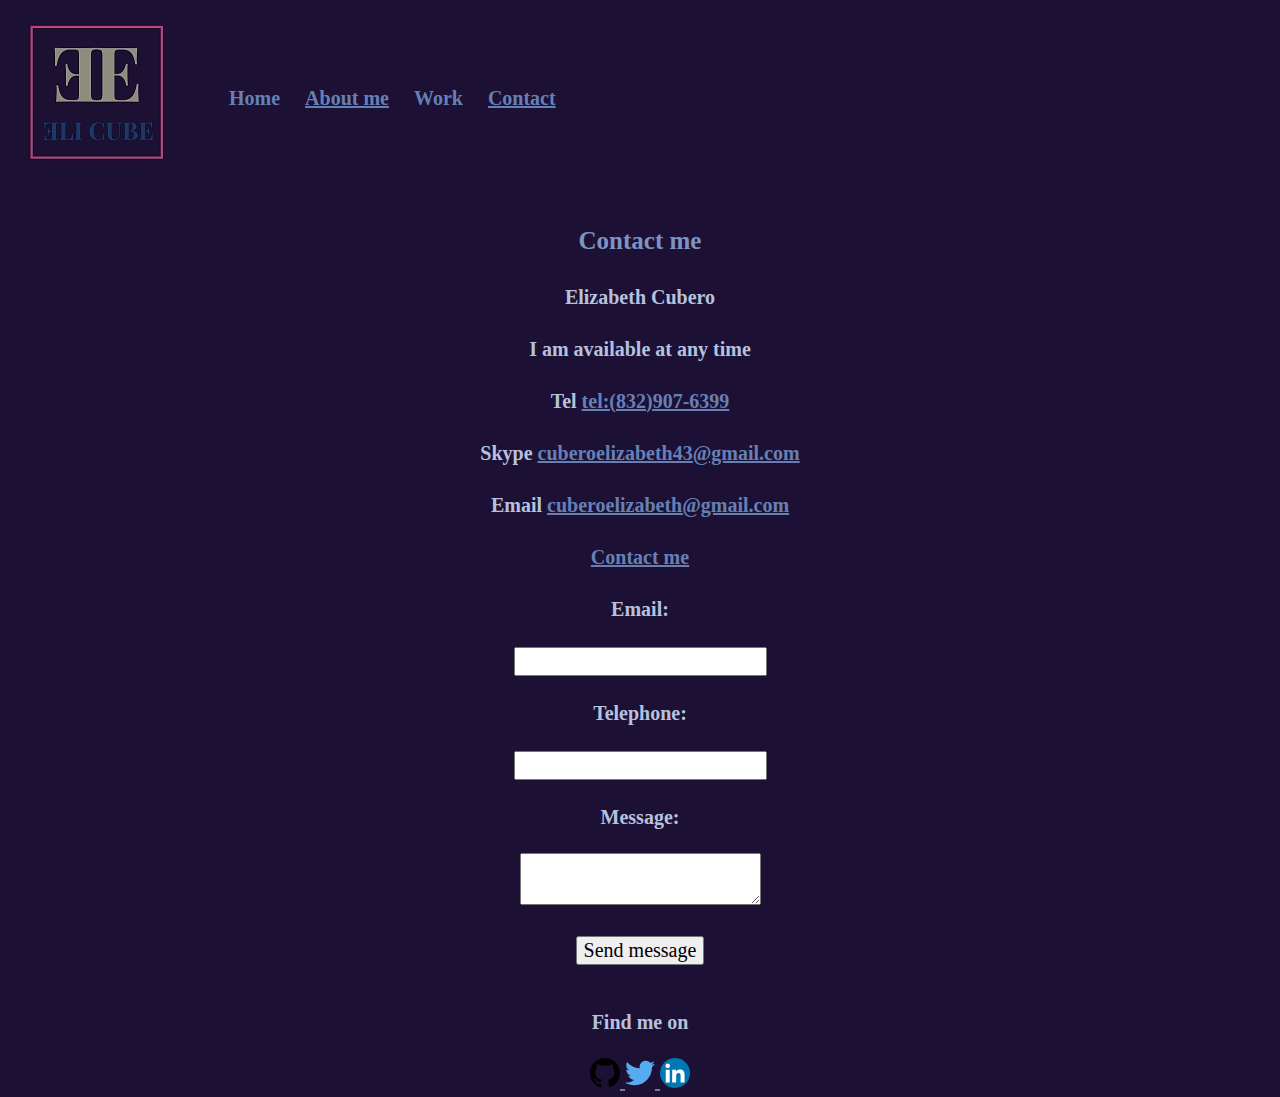
<file: contact.html>
<!DOCTYPE html>
<html lang="en">
<head>
      <meta charset="UTF-8">
      <meta name="viewport" content="width=device-width, initial-scale=1">
      <title>Contact Eli</title>
      <link rel="icon" href="img/favicon-32x32.png" sizes="32x32" type="img/png"/>
      <link rel="stylesheet" type="text/css" href="css/normalize.css">
      <link rel="preconnect" href="https://fonts.googleapis.com">
      <link rel="preconnect" href="https://fonts.gstatic.com" crossorigin>
      <link href="https://fonts.googleapis.com/css2?family=Roboto+Condensed:ital@1&display=swap" rel="stylesheet">
      <link rel="stylesheet" type="text/css" href="css/style.production.css">
</head>
<body>
    <header class="page-header">
        <div>
          <img src="img/logo2.jpg" alt="logo2" class="page-header__item" >
        </div>
        <div>
      <nav class="main-navigation page-header__item">
          <ul role="menubar" class="navigation-list">
            <li role="presentation">
              <a href="index.html" role="menuitem" class="navigation-list__item navigation-list__item--active">Home</a>
            </li>
            <li role="presentation">
              <a href="about.html" role="menuitem" class="navigation-list__item">About me</a>
            </li>
            <li role="presentation">
              <a href="work.html" role="menuitem" class="navigation-list__item navigation-list__item--active">Work</a>
            </li>
            <li role="presentation">
              <a href="contact.html" role="menuitem" class="navigation-list__item">Contact</a>
            </li>
          </ul>
      </nav>
    </div>
    </header>
<main>
  <h1>Contact me</h1>
    <p>Elizabeth Cubero</p>
    <p>I am available at any time</p>
    <p>Tel <a href="tel:(832)-907-6399">tel:(832)907-6399</a></p>
    <p>Skype <a href="skype:cuberoelizabeth43@gmail.com">cuberoelizabeth43@gmail.com</a></p>
    <p>Email <a href="mailto:cuberoelizabeth@gmail.com">cuberoelizabeth@gmail.com</a></p>
    <p><a href="mailto:cuberoelizabeth43@gmail.com">Contact me</a></p>
    <form action="x" method="post" id="contact-form">
      <p><label class="standard-label" for="contact-email">Email:</label></P>
      <p><input type="email" id="contact-email" required></p>
      <p><label class="standard-label" for="contact-tel">Telephone:</label></p>
      <p><input type="text" id="contact-tel" pattern="\d{3}[\-]\d{3}[\-]\d{4}"></p>
      <p><label class="standard-label" for="contact-message">Message:</label></p>
      <p><textarea id="contact-message" required maxlength="240"></textarea></p>
      <p><input type="submit" value="Send message"></p>
    </form>
</main>
<footer class="page-footer">
  <div>
    <p>Find me on </p>
      <!--Github logo-->
    <a href="http://github.com">
    <img src="img/github_icon.svg" alt="Github" width="30" height="30">
    </a>
    <!--Twitter logo-->
    <a href="http://twitter.com">
    <img src="img/twitter_icon.svg" alt="Twitter" width="30" height="30">
    </a>
    <!--LinkedIn logo-->
    <a href="http://linkedin.com">
    <img src="img/linkedin_icon.svg" alt="LinkedIn" width="30" height="30">
    </a>
  </div>
</footer>
</body>
</html>
</file>
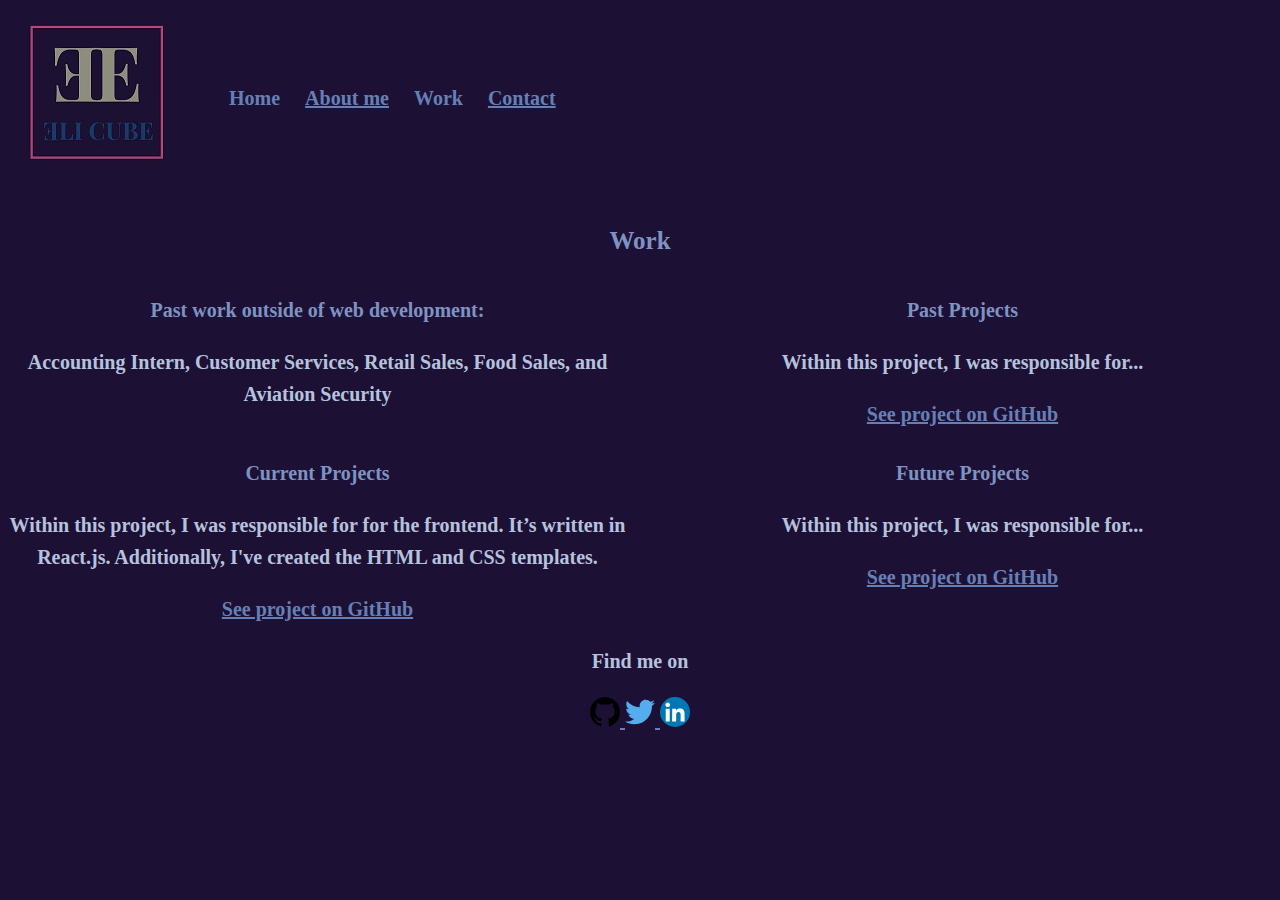
<file: work.html>
<!DOCTYPE html>
<html lang="en">
<head>
      <meta charset="UTF-8">
      <meta name="viewport" content="width=device-width, initial-scale=1">
      <title>Eli's Work</title>
      <link rel="icon" href="img/favicon-32x32.png" sizes="32x32" type="img/png"/>
      <link rel="stylesheet" type="text/css" href="css/normalize.css">
      <link rel="preconnect" href="https://fonts.googleapis.com">
      <link rel="preconnect" href="https://fonts.gstatic.com" crossorigin>
      <link href="https://fonts.googleapis.com/css2?family=Roboto+Condensed:ital@1&display=swap" rel="stylesheet">
      <link rel="stylesheet" type="text/css" href="css/style.production.css">
</head>
<body>
    <header class="page-header">
    <!-- Add Logo here -->
    <div>
      <img src="img/logo2.jpg" alt="logo2" class="page-header__item">
    </div>
    <div>
      <nav class="main-navigation page-header__item">
          <ul role="menubar" class="navigation-list">
            <li role="presentation">
              <a href="index.html" role="menuitem" class="navigation-list__item navigation-list__item--active">Home</a>
            </li>
            <li role="presentation">
              <a href="about.html" role="menuitem" class="navigation-list__item">About me</a>
            </li>
            <li role="presentation">
              <a href="work.html" role="menuitem" class="navigation-list__item navigation-list__item--active">Work</a>
            </li>
            <li role="presentation">
              <a href="contact.html" role="menuitem" class="navigation-list__item">Contact</a>
            </li>
          </ul>
      </nav>
    </div>
    </header>
    <section>
       <h1>Work</h1>
      <div class="grid">
       <article>
         <h2>Past work outside of web development:</h2>
         <p>Accounting Intern, Customer Services, Retail Sales, Food Sales, and Aviation Security </p>
        </article>
        <article>
          <h2>Past Projects</h2>
          <p>Within this project, I was responsible for...</p>
          <a target="_blank" href="https://github.com/ercubero/Portfolio-Website">See project on GitHub</a>
        </article>
        <article>
          <h2>Current Projects</h2>
          <p>Within this project, I was responsible for for the frontend. It’s written in React.js. Additionally, I've created the HTML and CSS templates.</p>
          <a target="_blank" href="https://github.com/ercubero/Portfolio-Website">See project on GitHub</a>
        </article>
        <article>
          <h2>Future Projects</h2>
          <p>Within this project, I was responsible for...</p>
          <a target="_blank" href="https://github.com/ercubero/Portfolio-Website">See project on GitHub</a>
        </article>
       </div>
    </section>
    <footer class="page-footer">
      <div>
        <p>Find me on </p>
          <!--Github logo-->
        <a target="_blank" href="http://github.com">
        <img src="img/github_icon.svg" alt="Github" width="30" height="30">
        </a>
        <!--Twitter logo-->
        <a target="_blank" href="http://twitter.com">
        <img src="img/twitter_icon.svg" alt="Twitter" width="30" height="30">
        </a>
        <!--LinkedIn logo-->
        <a target="_blank" href="http://linkedin.com">
        <img src="img/linkedin_icon.svg" alt="LinkedIn" width="30" height="30">
        </a>
      </div>
    </footer>
    </body>
    </html>
</file>
<file: css/style.production.css>
/*
  Colors used:
  -Background-Color (Very dark violet): #1c1034;
  - Text Color (Slightly desaturated blue): #7e93c2;
  - Primary Color (Dark greenish): #8c8e7b;
  - Secondary Color (Orange): #7e93c2;
*/
* {
  -webkit-box-sizing: border-box;
          box-sizing: border-box;
}
  body {
    background-color: #1c1034;
    font-weight: 900;
    line-height: 1.6;
  }
  .page-header {
    display:-webkit-box;
    display:-ms-flexbox;
    display:flex;
    width:100%;
    padding: 20px;
    font-size: 40px;
  }
  .page-header__item {
    -webkit-box-flex: 0;
        -ms-flex: 0 1 200px;
            flex: 0 1 200px;

  }
  .page-header__item:last-child {
    -webkit-box-flex:1;
        -ms-flex-positive:1;
            flex-grow:1;
    text-align:center;
  }
  .navigation__logo{
    position: static;
    height: 200px;
    width: 250px;
    top: 20px;
    left: 20px;
  }
  a.navigation-list {
    list-style-type: none;
    font-size: 20px;
  }
  .navigation-list li {
    display: inline-block;
    margin-left:15px;
  }

  .navigation-list__item--active {
  text-decoration: none;
  }

  a {
    color: #6680b5;
    font-size: 20px;
    text-align: center;
  }
  a:visited {
    /* visited link */
    color: #7e93c2;
  }
  a:hover, a:focus {
    text-decoration: none;
  }
  a:active {
    color: #7e93c2;
  }
  .content {
      text-align: center;
      width: 100%;
      padding:20px;
  }

  .profile {
      max-width: 200px;
      margin: 0 auto;
  }

  .profile__portrait {
    float: left;
    height: auto;
    width: 200px;
    margin-right:30px;
    border-radius: 50%;
  }

  h1 {
    color:  #7e93c2;
    text-align: center;
    font-size: 25px;
    font-weight: 900;
  }

  h2 {
    color: #7e93c2;
    font-size: 20px;
    font-weight:900;
    text-align: center;
  }

  p {
      color: #B6C2DD;
      font-size: 20px;
      font-weight:700;
      text-align: center;
  }
  .CV{
    text-align: center;
  }
  .homepage {
   -webkit-box-align: center;
       -ms-flex-align: center;
           align-items: center;
   text-align: center;
 }
 a.credits {
  font-size: 6px;
  text-align: center;
  -webkit-box-align: center;
      -ms-flex-align: center;
          align-items: center;
}

   @supports (display:grid) {
      .grid {
          display: -ms-grid;
          display: grid;
          -ms-grid-columns: 1fr 10px 1fr;
          grid-template-columns: 1fr 1fr ;
          grid-gap: 10px;
          margin: 0px;
          text-align: center;
      }
}
   .grid__item {
     background-color: #6680b5;
     width: auto;
     min-height: auto;
     margin: 0 ;
     padding:20px;
   }

.button {
  /* overwrites browser defaults and resets the border */
  border: none;
  display: inline-block;
  /* takes the font from the outer container */
  font-family: inherit;
  /* styles the button */
  background-color:#6680b5;
  color: #F3E9D2;
  text-decoration: none;
  padding: 3px;
  border-radius: 2px;
  /* width of the border, type, color */
  -webkit-transition-property: opacity;
  transition-property: opacity;
  -webkit-transition-duration: 0.2s;
          transition-duration: 0.2s;
}

button {
  /* overwrites browser defaults and resets the border */
  border: none;
  display: inline-block;
  /* takes the font from the outer container */
  font-family: inherit;
  /* styles the button */
  background-color:#6680b5;
  color: #F3E9D2;
  text-decoration: none;
  padding: 3px;
  border-radius: 2px;
  /* width of the border, type, color */
  -webkit-transition-property: opacity;
  transition-property: opacity;
  -webkit-transition-duration: 0.2s;
          transition-duration: 0.2s;
}
button:hover,
button:focus,
.button:hover,
.button:focus {
  /* lets the mouse appear as a hand when hovering over the button */
  cursor: pointer;
  /* reduces the opacity of the button to 80% */
  opacity: 0.8;
}
.button__secondary {
  background-color: #8FC9FF;
  color: #F3E9D2;
  -webkit-box-align: center;
      -ms-flex-align: center;
          align-items: center;
}

 @-webkit-keyframes color-change {
   0% { color: #a3a3a3; }
   50% { color: #D6492A; }
   100% { color:  #E57200; }
 }

 @keyframes color-change {
   0% { color: #a3a3a3; }
   50% { color: #D6492A; }
   100% { color:  #E57200; }
 }
 svg .st1, .st2 {
     -webkit-animation: 3s color-change infinite alternate linear;
             animation: 3s color-change infinite alternate linear;
 }

 @-webkit-keyframes rocket-move-reverse {
   from {
     -webkit-transform: rotate(0deg) ;
             transform: rotate(0deg) ;
   }
   to {
     -webkit-transform: rotate(-45deg);
             transform: rotate(-45deg);
   }
 }

 @keyframes rocket-move-reverse {
   from {
     -webkit-transform: rotate(0deg) ;
             transform: rotate(0deg) ;
   }
   to {
     -webkit-transform: rotate(-45deg);
             transform: rotate(-45deg);
   }
 }
 .page-footer {
   clear: both;
   display: -webkit-box;
   display: -ms-flexbox;
   display: flex;
   -webkit-box-orient: vertical;
   -webkit-box-direction: normal;
       -ms-flex-direction: column;
           flex-direction: column;
   text-align:center;
   color: #6680b5;
  }
</file>
